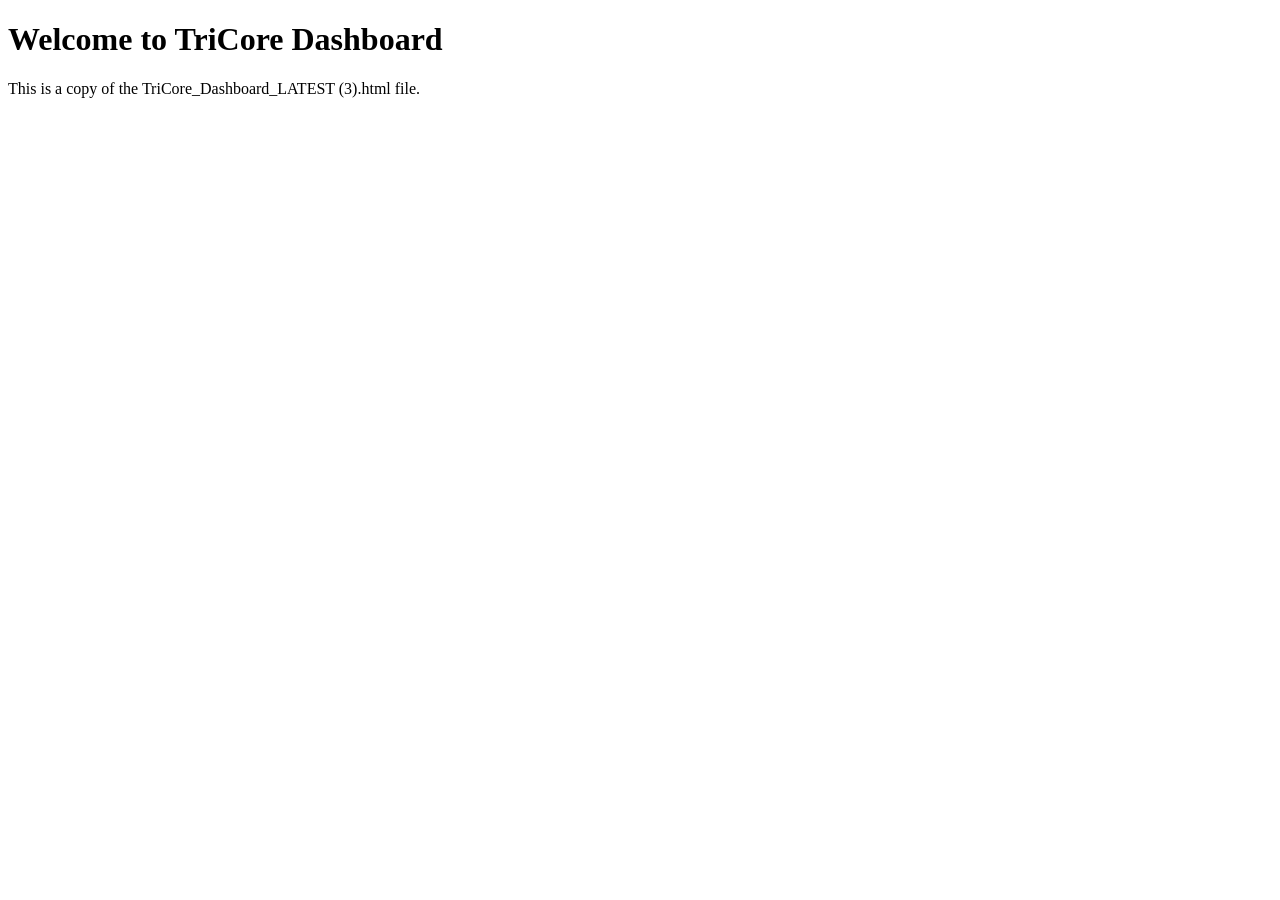
<file: index.html>
<!DOCTYPE html>
<html lang="en">
<head>
    <meta charset="UTF-8">
    <meta name="viewport" content="width=device-width, initial-scale=1.0">
    <title>TriCore Dashboard</title>
    <!-- Add your CSS here -->
</head>
<body>
    <h1>Welcome to TriCore Dashboard</h1>
    <p>This is a copy of the TriCore_Dashboard_LATEST (3).html file.</p>
    <!-- Add your HTML content here -->
</body>
</html>
</file>
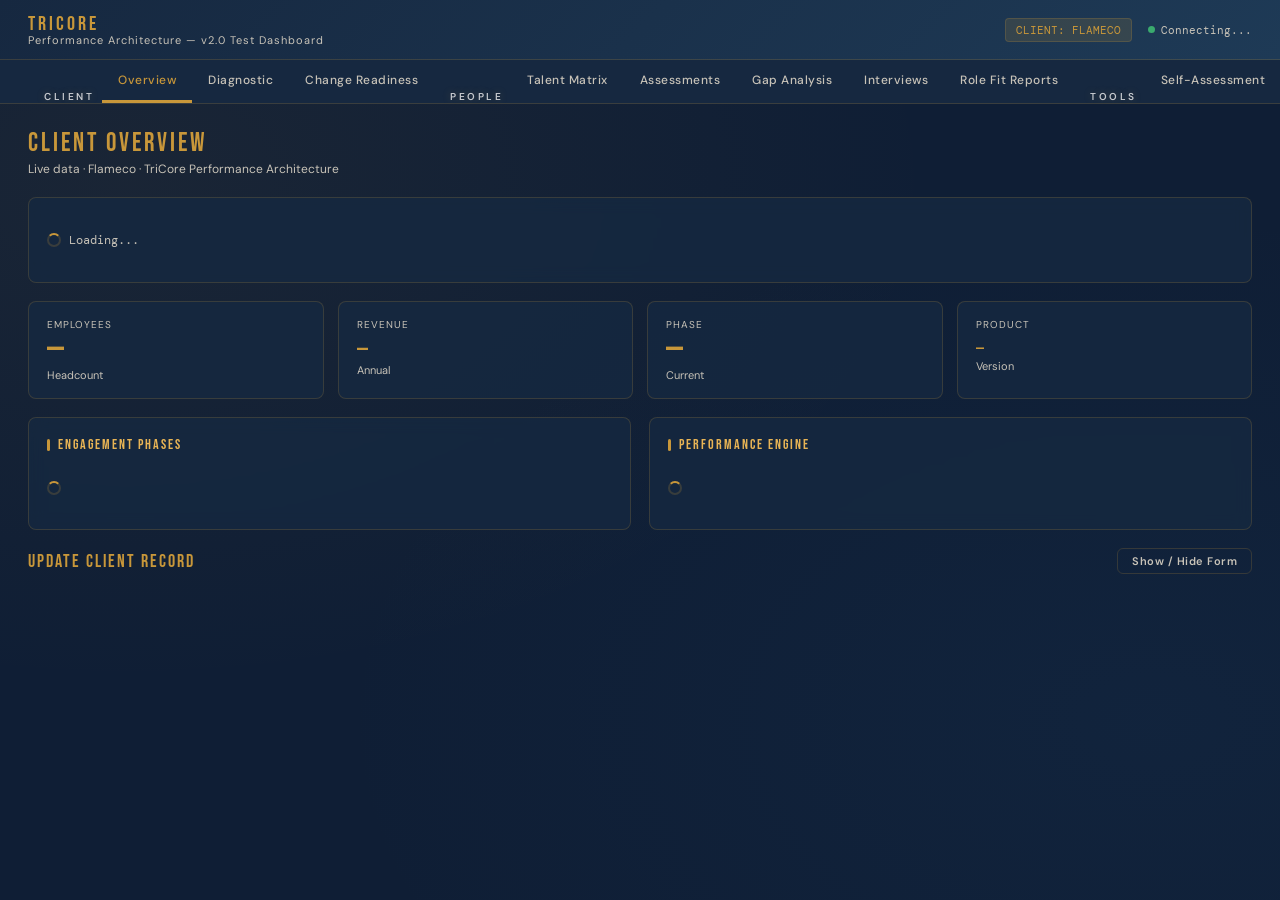
<file: TriCore_Dashboard_LATEST (3).html>
<!DOCTYPE html>
<html lang="en">
<head>
<meta charset="UTF-8">
<meta http-equiv="Content-Security-Policy" content="default-src * 'unsafe-inline' 'unsafe-eval' data: blob:;">
<meta name="viewport" content="width=device-width, initial-scale=1.0">
<title>TriCore Performance Architecture — Dashboard v2.0</title>
<link href="https://fonts.googleapis.com/css2?family=Bebas+Neue&family=DM+Sans:wght@300;400;500;600&family=DM+Mono:wght@400;500&display=swap" rel="stylesheet">
<style>
:root {
  --navy: #0f1e35; --navy-mid: #162840; --navy-light: #1e3a56;
  --gold: #c8973a; --gold-light: #e8b455; --orange: #d4622a;
  --white: #f4f1ec; --white-dim: #c8c3b8;
  --green: #2e7d52; --green-bright: #3aaa6e;
  --red: #a0291e; --amber: #b87020; --blue: #2a6496;
  --border: rgba(200,151,58,0.2); --card-bg: rgba(22,40,64,0.85);
}
*{margin:0;padding:0;box-sizing:border-box;}
body{background:var(--navy);color:var(--white);font-family:'DM Sans',sans-serif;font-size:14px;min-height:100vh;
  background-image:radial-gradient(ellipse at 10% 20%,rgba(200,151,58,0.06) 0%,transparent 50%),
  radial-gradient(ellipse at 90% 80%,rgba(42,100,150,0.08) 0%,transparent 50%);}
.header{background:linear-gradient(135deg,var(--navy-mid),var(--navy-light));border-bottom:1px solid var(--border);
  padding:0 28px;display:flex;align-items:center;justify-content:space-between;height:60px;position:sticky;top:0;z-index:100;}
.logo{font-family:'Bebas Neue',sans-serif;font-size:20px;letter-spacing:3px;color:var(--gold);}
.logo span{color:var(--white-dim);font-size:11px;font-family:'DM Sans',sans-serif;letter-spacing:1px;display:block;margin-top:-3px;}
.header-right{display:flex;align-items:center;gap:16px;}
.status{display:flex;align-items:center;gap:6px;font-size:11px;color:var(--white-dim);font-family:'DM Mono',monospace;}
.dot{width:7px;height:7px;border-radius:50%;background:var(--green-bright);animation:pulse 2s infinite;}
@keyframes pulse{0%,100%{opacity:1}50%{opacity:.4}}
.client-badge{background:rgba(200,151,58,0.15);border:1px solid var(--border);border-radius:4px;padding:4px 10px;font-size:11px;color:var(--gold);font-family:'DM Mono',monospace;}

/* NAV */
.nav-outer{background:var(--navy-mid);border-bottom:1px solid var(--border);overflow-x:auto;}
.nav-tabs{display:flex;padding:0 28px;gap:0;min-width:max-content;}
.tab-btn{padding:12px 16px;background:none;border:none;border-bottom:3px solid transparent;color:var(--white-dim);
  font-family:'DM Sans',sans-serif;font-size:12px;font-weight:500;cursor:pointer;white-space:nowrap;transition:all .2s;letter-spacing:.5px;}
.tab-btn:hover{color:var(--white);}
.tab-btn.active{color:var(--gold);border-bottom-color:var(--gold);}
.tab-group-label{padding:12px 8px 0 16px;font-size:10px;color:rgba(255,255,255,0.75);letter-spacing:2.5px;text-transform:uppercase;align-self:flex-end;white-space:nowrap;font-weight:600;text-shadow:0 0 8px rgba(200,151,58,0.3);}

/* MAIN */
.main{padding:24px 28px;max-width:1500px;margin:0 auto;}
.tab-panel{display:none;animation:fadeIn .25s ease;}
.tab-panel.active{display:block;}
@keyframes fadeIn{from{opacity:0;transform:translateY(5px)}to{opacity:1;transform:translateY(0)}}

/* TYPOGRAPHY */
.page-title{font-family:'Bebas Neue',sans-serif;font-size:26px;letter-spacing:3px;color:var(--gold);margin-bottom:2px;}
.page-sub{color:var(--white-dim);font-size:12px;margin-bottom:20px;}

/* GRID */
.g2{display:grid;grid-template-columns:1fr 1fr;gap:18px;}
.g3{display:grid;grid-template-columns:1fr 1fr 1fr;gap:16px;}
.g4{display:grid;grid-template-columns:repeat(4,1fr);gap:14px;}
.g5{display:grid;grid-template-columns:repeat(5,1fr);gap:12px;}

/* CARDS */
.card{background:var(--card-bg);border:1px solid var(--border);border-radius:8px;padding:18px;backdrop-filter:blur(8px);}
.card-title{font-family:'Bebas Neue',sans-serif;font-size:14px;letter-spacing:2px;color:var(--gold-light);margin-bottom:12px;
  display:flex;align-items:center;gap:8px;}
.card-title::before{content:'';width:3px;height:12px;background:var(--gold);border-radius:2px;flex-shrink:0;}
.stat-card{background:var(--card-bg);border:1px solid var(--border);border-radius:8px;padding:16px 18px;}
.stat-label{font-size:10px;color:var(--white-dim);letter-spacing:1px;text-transform:uppercase;}
.stat-value{font-family:'Bebas Neue',sans-serif;font-size:34px;color:var(--gold);line-height:1.1;}
.stat-sub{font-size:11px;color:var(--white-dim);}

/* TABLE */
.tbl{width:100%;border-collapse:collapse;}
.tbl th{text-align:left;padding:7px 10px;font-size:10px;letter-spacing:1px;text-transform:uppercase;color:var(--gold);
  border-bottom:1px solid var(--border);font-weight:600;white-space:nowrap;}
.tbl td{padding:9px 10px;font-size:12px;border-bottom:1px solid rgba(200,151,58,0.06);color:var(--white);vertical-align:middle;}
.tbl tr:last-child td{border-bottom:none;}
.tbl tr:hover td{background:rgba(200,151,58,0.03);}

/* LOADING */
.loading{color:var(--white-dim);font-family:'DM Mono',monospace;font-size:12px;padding:16px 0;display:flex;align-items:center;gap:8px;}
.spinner{width:14px;height:14px;border:2px solid var(--border);border-top-color:var(--gold);border-radius:50%;animation:spin .8s linear infinite;flex-shrink:0;}
@keyframes spin{to{transform:rotate(360deg)}}

/* BADGES */
.badge{display:inline-block;padding:2px 8px;border-radius:12px;font-size:10px;font-weight:600;letter-spacing:.5px;}
.b-elite{background:rgba(27,79,138,.3);color:#6eb8f7;border:1px solid rgba(110,184,247,.3);}
.b-future{background:rgba(46,125,82,.3);color:#6ed89e;border:1px solid rgba(110,216,158,.3);}
.b-maxed{background:rgba(184,112,32,.3);color:#f7c76e;border:1px solid rgba(247,199,110,.3);}
.b-misalign{background:rgba(160,41,30,.3);color:#f78080;border:1px solid rgba(247,128,128,.3);}
.b-change-risk{background:rgba(180,80,20,.3);color:#f0956a;border:1px solid rgba(240,149,106,.3);}
.b-blocker{background:rgba(120,20,20,.3);color:#ff6060;border:1px solid rgba(255,96,96,.3);}
.b-go{background:rgba(46,125,82,.3);color:#6ed89e;border:1px solid rgba(110,216,158,.3);}
.b-conditional{background:rgba(184,112,32,.3);color:#f7c76e;border:1px solid rgba(247,199,110,.3);}
.b-deferred{background:rgba(160,41,30,.3);color:#f78080;border:1px solid rgba(247,128,128,.3);}
.b-nogo{background:rgba(100,10,10,.4);color:#ff4040;border:1px solid rgba(255,64,64,.3);}
.b-primary{background:rgba(27,79,138,.3);color:#6eb8f7;border:1px solid rgba(110,184,247,.3);}
.b-supporting{background:rgba(46,125,82,.2);color:#8dd4b0;border:1px solid rgba(141,212,176,.2);}
.b-nonneg{background:rgba(160,41,30,.3);color:#f78080;border:1px solid rgba(247,128,128,.3);}
.b-high{background:rgba(200,151,58,.15);color:var(--gold);border:1px solid var(--border);}
.b-med{background:rgba(255,255,255,.06);color:var(--white-dim);border:1px solid rgba(255,255,255,.1);}

/* SCORE BAR */
.sbar-row{display:flex;align-items:center;gap:10px;margin-bottom:8px;}
.sbar-row:last-child{margin-bottom:0;}
.sbar-lbl{width:160px;font-size:12px;color:var(--white-dim);flex-shrink:0;}
.sbar-bg{flex:1;height:6px;background:rgba(255,255,255,.07);border-radius:3px;overflow:hidden;}
.sbar-fill{height:100%;border-radius:3px;background:linear-gradient(90deg,var(--gold),var(--gold-light));transition:width 1s ease;}
.sbar-num{font-family:'DM Mono',monospace;font-size:12px;color:var(--gold);width:28px;text-align:right;flex-shrink:0;}

/* PILLAR BIG */
.pillar-box{display:flex;flex-direction:column;align-items:center;gap:4px;padding:14px 10px;
  background:rgba(255,255,255,.03);border-radius:6px;border:1px solid var(--border);}
.pillar-num{font-family:'Bebas Neue',sans-serif;font-size:36px;color:var(--gold);line-height:1;}
.pillar-lbl{font-size:10px;color:var(--white-dim);text-transform:uppercase;letter-spacing:1px;text-align:center;}
.pillar-max{font-size:10px;color:rgba(200,151,58,.4);}

/* CCI GAUGE */
.cci-bar{width:100%;height:12px;background:rgba(255,255,255,.07);border-radius:6px;overflow:hidden;margin:6px 0;}
.cci-fill{height:100%;border-radius:6px;transition:width 1s ease;}
.cci-fill.accelerator{background:linear-gradient(90deg,#2e7d52,#3aaa6e);}
.cci-fill.ready{background:linear-gradient(90deg,#2a6496,#4a9fd6);}
.cci-fill.cautious{background:linear-gradient(90deg,#b87020,#e8a030);}
.cci-fill.resistant{background:linear-gradient(90deg,#a0291e,#d04030);}

/* SEQUENCE STEPS */
.step-card{display:flex;gap:14px;padding:14px;background:rgba(255,255,255,.03);border:1px solid var(--border);
  border-radius:8px;margin-bottom:10px;position:relative;}
.step-card::before{content:'';position:absolute;left:36px;bottom:-10px;width:2px;height:10px;background:rgba(200,151,58,.2);}
.step-card:last-child::before{display:none;}
.step-num{width:32px;height:32px;border-radius:50%;background:rgba(200,151,58,.15);border:1px solid var(--border);
  display:flex;align-items:center;justify-content:center;font-family:'Bebas Neue',sans-serif;font-size:16px;color:var(--gold);flex-shrink:0;}
.step-body{flex:1;}
.step-tool{font-weight:600;color:var(--white);font-size:13px;margin-bottom:3px;}
.step-how{font-size:12px;color:var(--white-dim);line-height:1.5;margin-bottom:4px;}
.step-when{font-size:11px;color:rgba(200,151,58,.7);}
.step-output{font-size:11px;color:var(--green-bright);margin-top:3px;}
.phase-section{margin-bottom:24px;}
.phase-header{font-family:'Bebas Neue',sans-serif;font-size:18px;letter-spacing:2px;color:var(--gold);
  margin-bottom:12px;padding-bottom:6px;border-bottom:1px solid var(--border);}

/* INTERVIEW QUESTION CARDS */
.q-card{background:rgba(255,255,255,.03);border:1px solid var(--border);border-radius:8px;padding:16px;margin-bottom:12px;}
.q-num{font-family:'Bebas Neue',sans-serif;font-size:24px;color:var(--gold);line-height:1;}
.q-dim{font-size:10px;color:var(--white-dim);letter-spacing:1px;text-transform:uppercase;margin-bottom:6px;}
.q-text{font-size:14px;color:var(--white);font-weight:500;margin-bottom:10px;line-height:1.5;}
.probe-list{margin-bottom:10px;}
.probe-item{font-size:12px;color:var(--white-dim);padding:3px 0 3px 14px;position:relative;}
.probe-item::before{content:'↳';position:absolute;left:0;color:var(--gold);}
.rubric-grid{display:grid;grid-template-columns:1fr 1fr 1fr;gap:8px;margin-top:8px;}
.rubric-box{padding:8px;border-radius:6px;font-size:11px;line-height:1.4;}
.rubric-weak{background:rgba(160,41,30,.15);border:1px solid rgba(247,128,128,.2);color:#f79090;}
.rubric-ok{background:rgba(184,112,32,.12);border:1px solid rgba(247,199,110,.2);color:#f7d090;}
.rubric-strong{background:rgba(46,125,82,.15);border:1px solid rgba(110,216,158,.2);color:#90d8a8;}
.rubric-label{font-weight:700;display:block;margin-bottom:3px;}
.listen-for{font-size:11px;color:rgba(200,151,58,.8);background:rgba(200,151,58,.06);
  border-left:3px solid var(--gold);padding:6px 10px;border-radius:0 4px 4px 0;margin-bottom:8px;}

/* SELF ASSESSMENT FORM */
.dim-section{margin-bottom:20px;padding-bottom:16px;border-bottom:1px solid rgba(200,151,58,.1);}
.dim-title{font-family:'Bebas Neue',sans-serif;font-size:16px;letter-spacing:2px;color:var(--gold-light);margin-bottom:10px;}
.q-row{display:flex;align-items:flex-start;gap:12px;margin-bottom:8px;padding:8px;background:rgba(255,255,255,.02);border-radius:6px;}
.q-row-num{width:24px;font-family:'DM Mono',monospace;font-size:11px;color:var(--white-dim);flex-shrink:0;padding-top:2px;}
.q-row-text{flex:1;font-size:13px;color:var(--white);line-height:1.4;}
.score-btns{display:flex;gap:4px;flex-shrink:0;}
.score-btn{width:28px;height:28px;border-radius:4px;border:1px solid var(--border);background:transparent;
  color:var(--white-dim);font-size:12px;font-weight:600;cursor:pointer;transition:all .15s;}
.score-btn:hover{border-color:var(--gold);color:var(--gold);}
.score-btn.selected{background:var(--gold);border-color:var(--gold);color:var(--navy);}

/* GAP ANALYSIS */
.gap-row{display:grid;grid-template-columns:140px 80px 80px 60px 60px 1fr;gap:8px;align-items:center;
  padding:8px 10px;border-radius:6px;margin-bottom:4px;background:rgba(255,255,255,.02);}
.gap-flagged{background:rgba(160,41,30,.1);border:1px solid rgba(247,128,128,.15);}
.gap-dim{font-size:12px;color:var(--white-dim);}
.gap-score{font-family:'DM Mono',monospace;font-size:14px;text-align:center;}
.gap-num{font-family:'DM Mono',monospace;font-size:14px;text-align:center;}
.gap-pos{color:var(--green-bright);}
.gap-neg{color:#f78080;}
.gap-flag{font-size:10px;text-align:center;}

/* CHANGE READINESS */
.dept-row{display:grid;grid-template-columns:160px 80px 120px 60px 60px 1fr;gap:8px;align-items:center;
  padding:8px 10px;border-radius:6px;margin-bottom:4px;background:rgba(255,255,255,.02);}
.qual-box{padding:20px;border-radius:10px;text-align:center;border:2px solid;}
.qual-go{background:rgba(46,125,82,.15);border-color:rgba(110,216,158,.4);}
.qual-cond{background:rgba(184,112,32,.15);border-color:rgba(247,199,110,.4);}
.qual-defer{background:rgba(160,41,30,.1);border-color:rgba(247,128,128,.3);}
.qual-nogo{background:rgba(100,10,10,.2);border-color:rgba(255,64,64,.4);}

/* FORM ELEMENTS */
.form-group{margin-bottom:14px;}
.form-label{font-size:11px;color:var(--white-dim);margin-bottom:5px;display:block;letter-spacing:.5px;}
.form-input,.form-select,.form-textarea{width:100%;padding:9px 12px;background:rgba(255,255,255,.05);
  border:1px solid var(--border);border-radius:6px;color:var(--white);font-family:'DM Sans',sans-serif;
  font-size:13px;outline:none;transition:border-color .2s;}
.form-input:focus,.form-select:focus,.form-textarea:focus{border-color:var(--gold);}
.form-select option{background:var(--navy-mid);}
.form-textarea{resize:vertical;min-height:70px;}
.btn{padding:9px 20px;border-radius:6px;border:none;font-family:'DM Sans',sans-serif;font-size:12px;
  font-weight:600;cursor:pointer;transition:all .2s;letter-spacing:.5px;}
.btn-primary{background:linear-gradient(135deg,var(--gold),var(--gold-light));color:var(--navy);}
.btn-primary:hover{transform:translateY(-1px);box-shadow:0 4px 14px rgba(200,151,58,.3);}
.btn-secondary{background:transparent;border:1px solid var(--border);color:var(--white-dim);}
.btn-secondary:hover{border-color:var(--gold);color:var(--gold);}
.success-msg{background:rgba(46,125,82,.2);border:1px solid rgba(58,170,110,.3);color:var(--green-bright);
  padding:8px 12px;border-radius:6px;font-size:12px;margin-top:10px;display:none;}

/* INFO ROW */
.irow{display:flex;gap:8px;margin-bottom:7px;align-items:flex-start;}
.ikey{width:150px;color:var(--white-dim);font-size:12px;flex-shrink:0;}
.ival{font-size:13px;color:var(--white);font-weight:500;}

/* ZONE REF CARDS */
.zone-ref{padding:12px 14px;border-radius:8px;margin-bottom:8px;border-left:4px solid;}
.zr-elite{border-color:#6eb8f7;background:rgba(27,79,138,.15);}
.zr-future{border-color:#6ed89e;background:rgba(46,125,82,.12);}
.zr-risk{border-color:#f0956a;background:rgba(180,80,20,.12);}
.zr-blocker{border-color:#ff6060;background:rgba(120,20,20,.15);}
.zr-maxed{border-color:#f7c76e;background:rgba(184,112,32,.12);}
.zr-misalign{border-color:#ccc;background:rgba(255,255,255,.04);}
.zone-ref-name{font-weight:700;font-size:13px;margin-bottom:3px;}
.zone-ref-crit{font-size:11px;color:#f0956a;margin-top:4px;font-weight:600;}

/* POSITION PROFILE */
.pos-row{display:grid;grid-template-columns:200px 110px repeat(9,72px) 64px;gap:6px;align-items:center;
  padding:6px 8px;border-radius:5px;margin-bottom:3px;font-size:12px;}
.pos-row:hover{background:rgba(255,255,255,.03);}
.pos-score{text-align:center;font-family:'DM Mono',monospace;font-size:12px;}
.score-5{color:#6ed89e;font-weight:700;}
.score-4{color:var(--gold);}
.score-3{color:var(--white-dim);}
.score-2{color:rgba(255,255,255,.4);}
.dept-header{font-family:'Bebas Neue',sans-serif;font-size:14px;letter-spacing:2px;color:var(--gold-light);
  padding:8px 8px 4px;margin-top:10px;border-bottom:1px solid rgba(200,151,58,.15);margin-bottom:4px;}

@media(max-width:900px){.g2,.g3,.g4,.g5{grid-template-columns:1fr;}.main{padding:16px 14px;}.header{padding:0 14px;}.nav-tabs{padding:0 14px;}}
</style>
</head>
<body>

<header class="header">
  <div class="logo">TriCore <span>Performance Architecture — v2.0 Test Dashboard</span></div>
  <div class="header-right">
    <div class="client-badge">CLIENT: FLAMECO</div>
    <div class="status"><div class="dot"></div><span id="conn-status">Connecting...</span></div>
    <div id="file-warning" style="display:none;background:rgba(230,81,0,.15);border:1px solid rgba(230,81,0,.4);border-radius:6px;padding:6px 14px;font-size:11px;color:#f0956a;margin-left:16px;">
      ⚠ File opened locally — run <code style="background:rgba(255,255,255,.1);padding:1px 5px;border-radius:3px;">python3 -m http.server 8080</code> and open <a href="http://localhost:8080" style="color:#f0956a;">localhost:8080</a> instead
    </div>
  </div>
</header>

<div class="nav-outer">
  <div class="nav-tabs">
    <span class="tab-group-label">CLIENT</span>
    <button class="tab-btn active" onclick="switchTab('overview',this)">Overview</button>
    <button class="tab-btn" onclick="switchTab('diagnostic',this)">Diagnostic</button>
    <button class="tab-btn" onclick="switchTab('change-readiness',this)">Change Readiness</button>
    <span class="tab-group-label">PEOPLE</span>
    <button class="tab-btn" onclick="switchTab('talent',this)">Talent Matrix</button>
    <button class="tab-btn" onclick="switchTab('assessments',this)">Assessments</button>
    <button class="tab-btn" onclick="switchTab('gap-analysis',this)">Gap Analysis</button>
    <button class="tab-btn" onclick="switchTab('interviews',this)">Interviews</button>
    <button class="tab-btn" onclick="switchTab('role-fit',this)">Role Fit Reports</button>
    <span class="tab-group-label">TOOLS</span>
    <button class="tab-btn" onclick="switchTab('self-assess',this)">Self-Assessment</button>
    <button class="tab-btn" onclick="switchTab('sup-assess',this)">Supervisor Assessment</button>
    <button class="tab-btn" onclick="switchTab('360-review',this)">360 Review</button>
    <button class="tab-btn" onclick="switchTab('interview-guide',this)">Interview Guide</button>
    <button class="tab-btn" onclick="switchTab('role-calibration',this)">Role Calibration</button>
    <button class="tab-btn" onclick="switchTab('position-profiles',this)">Position Profiles</button>
    <span class="tab-group-label">SYSTEM</span>
    <button class="tab-btn" onclick="switchTab('culture',this)">Culture Survey</button>
    <button class="tab-btn" onclick="switchTab('sequence',this)">Sequence Map</button>
    <button class="tab-btn" onclick="switchTab('framework',this)">Framework</button>
  </div>
</div>

<main class="main">

<!-- OVERVIEW -->
<div class="tab-panel active" id="tab-overview">
  <div class="page-title">CLIENT OVERVIEW</div>
  <div class="page-sub">Live data · Flameco · TriCore Performance Architecture</div>
  <div id="client-card" class="card" style="margin-bottom:18px;"><div class="loading"><div class="spinner"></div>Loading...</div></div>
  <div class="g4" id="overview-stats" style="margin-bottom:18px;">
    <div class="stat-card"><div class="stat-label">Employees</div><div class="stat-value" id="s-emp">—</div><div class="stat-sub">Headcount</div></div>
    <div class="stat-card"><div class="stat-label">Revenue</div><div class="stat-value" id="s-rev" style="font-size:22px;padding-top:8px;">—</div><div class="stat-sub">Annual</div></div>
    <div class="stat-card"><div class="stat-label">Phase</div><div class="stat-value" id="s-phase">—</div><div class="stat-sub">Current</div></div>
    <div class="stat-card"><div class="stat-label">Product</div><div class="stat-value" id="s-prod" style="font-size:16px;padding-top:10px;">—</div><div class="stat-sub">Version</div></div>
  </div>
  <div class="g2" style="margin-bottom:18px;">
    <div class="card"><div class="card-title">Engagement Phases</div><div id="phase-track"><div class="loading"><div class="spinner"></div></div></div></div>
    <div class="card"><div class="card-title">Performance Engine</div><div id="engine-flow"><div class="loading"><div class="spinner"></div></div></div></div>
  </div>

  <!-- CLIENT EDIT FORM -->
  <div>
    <div style="display:flex;align-items:center;justify-content:space-between;margin-bottom:14px;">
      <div style="font-family:'Bebas Neue',sans-serif;font-size:18px;letter-spacing:2px;color:var(--gold);">UPDATE CLIENT RECORD</div>
      <button class="btn btn-secondary" style="font-size:11px;padding:5px 14px;" onclick="toggleClientForm()">Show / Hide Form</button>
    </div>
    <div id="client-edit-form" style="display:none;">
      <div class="card">
        <div class="card-title">Client Details</div>
        <div class="g2" style="gap:12px;margin-bottom:4px;">
          <div class="form-group">
            <label class="form-label">Company Name</label>
            <input class="form-input" id="cl-company" placeholder="Company name">
          </div>
          <div class="form-group">
            <label class="form-label">Contact Name</label>
            <input class="form-input" id="cl-contact" placeholder="Primary contact">
          </div>
          <div class="form-group">
            <label class="form-label">Contact Email</label>
            <input class="form-input" id="cl-email" type="email" placeholder="email@company.com">
          </div>
          <div class="form-group">
            <label class="form-label">Industry</label>
            <input class="form-input" id="cl-industry" placeholder="e.g. Manufacturing">
          </div>
          <div class="form-group">
            <label class="form-label">Employee Count</label>
            <input class="form-input" id="cl-employees" type="number" placeholder="e.g. 75">
          </div>
          <div class="form-group">
            <label class="form-label">Annual Revenue</label>
            <input class="form-input" id="cl-revenue" placeholder="e.g. $45M">
          </div>
          <div class="form-group">
            <label class="form-label">Current Phase</label>
            <select class="form-select" id="cl-phase">
              <option value="D0">D0 — Pre-Engagement</option>
              <option value="D1">D1 — Systems &amp; Certifications</option>
              <option value="D2">D2 — People &amp; Role Alignment</option>
              <option value="D3">D3 — Technology &amp; Visibility</option>
              <option value="D4">D4 — AI HR Module</option>
              <option value="D5">D5 — Continuous Improvement</option>
            </select>
          </div>
          <div class="form-group">
            <label class="form-label">Product Version</label>
            <select class="form-select" id="cl-product">
              <option value="TriCore Core">TriCore Core</option>
              <option value="TriCore Complete">TriCore Complete</option>
            </select>
          </div>
          <div class="form-group">
            <label class="form-label">Engagement Status</label>
            <select class="form-select" id="cl-status">
              <option value="prospect">Prospect</option>
              <option value="qualified">Qualified</option>
              <option value="active">Active</option>
              <option value="maintenance">Maintenance</option>
            </select>
          </div>
        </div>
        <div class="form-group">
          <label class="form-label">Notes</label>
          <textarea class="form-textarea" id="cl-notes" placeholder="Client context, key observations..."></textarea>
        </div>
        <div style="display:flex;align-items:center;gap:12px;flex-wrap:wrap;">
          <button class="btn btn-primary" onclick="saveClientRecord()">Save to Supabase</button>
          <div style="font-size:12px;color:var(--white-dim);">Updates the client record immediately.</div>
        </div>
        <div class="success-msg" id="cl-save-success">✓ Client record updated.</div>
      </div>
    </div>
  </div>
</div>

<!-- DIAGNOSTIC -->
<div class="tab-panel" id="tab-diagnostic">
  <div class="page-title">DIAGNOSTIC RESULTS</div>
  <div class="page-sub">Organizational assessment scores · Flameco</div>
  <div id="diag-content"><div class="loading"><div class="spinner"></div>Loading...</div></div>

  <!-- UPDATE FORM -->
  <div style="margin-top:24px;">
    <div style="display:flex;align-items:center;justify-content:space-between;margin-bottom:14px;">
      <div style="font-family:'Bebas Neue',sans-serif;font-size:18px;letter-spacing:2px;color:var(--gold);">UPDATE SCORES</div>
      <button class="btn btn-secondary" style="font-size:11px;padding:5px 14px;" onclick="toggleDiagForm()">Show / Hide Form</button>
    </div>
    <div id="diag-form" style="display:none;">
      <div class="card">
        <div class="card-title">5-Pillar Scores</div>
        <div style="font-size:12px;color:var(--white-dim);margin-bottom:16px;line-height:1.6;">
          Each pillar is scored <strong style="color:var(--gold);">0–25</strong> (5 questions × max 5). Total is out of 125.<br>
          Updating will overwrite the current diagnostic record for Flameco.
        </div>

        <!-- SCORE INTERPRETATION STRIP -->
        <div style="display:flex;gap:8px;flex-wrap:wrap;margin-bottom:18px;">
          <div style="padding:6px 12px;background:rgba(46,125,82,.2);border:1px solid rgba(110,216,158,.3);border-radius:6px;font-size:11px;color:#6ed89e;"><strong>100–125</strong> High Performance</div>
          <div style="padding:6px 12px;background:rgba(27,79,138,.2);border:1px solid rgba(110,184,247,.3);border-radius:6px;font-size:11px;color:#6eb8f7;"><strong>75–99</strong> Growth Constrained</div>
          <div style="padding:6px 12px;background:rgba(184,112,32,.2);border:1px solid rgba(247,199,110,.3);border-radius:6px;font-size:11px;color:#f7c76e;"><strong>50–74</strong> Operational Friction</div>
          <div style="padding:6px 12px;background:rgba(160,41,30,.2);border:1px solid rgba(247,128,128,.3);border-radius:6px;font-size:11px;color:#f78080;"><strong>&lt;50</strong> Structural Instability</div>
        </div>

        <div class="g5" style="gap:12px;margin-bottom:16px;">
          <div class="form-group">
            <label class="form-label">Leadership <span style="color:var(--white-dim);">/25</span></label>
            <input class="form-input" id="dg-leadership" type="number" min="0" max="25" placeholder="0–25" style="font-family:'DM Mono',monospace;font-size:18px;color:var(--gold);text-align:center;">
          </div>
          <div class="form-group">
            <label class="form-label">Systems <span style="color:var(--white-dim);">/25</span></label>
            <input class="form-input" id="dg-systems" type="number" min="0" max="25" placeholder="0–25" style="font-family:'DM Mono',monospace;font-size:18px;color:var(--gold);text-align:center;">
          </div>
          <div class="form-group">
            <label class="form-label">People <span style="color:var(--white-dim);">/25</span></label>
            <input class="form-input" id="dg-people" type="number" min="0" max="25" placeholder="0–25" style="font-family:'DM Mono',monospace;font-size:18px;color:var(--gold);text-align:center;">
          </div>
          <div class="form-group">
            <label class="form-label">Execution <span style="color:var(--white-dim);">/25</span></label>
            <input class="form-input" id="dg-execution" type="number" min="0" max="25" placeholder="0–25" style="font-family:'DM Mono',monospace;font-size:18px;color:var(--gold);text-align:center;">
          </div>
          <div class="form-group">
            <label class="form-label">Technology <span style="color:var(--white-dim);">/25</span></label>
            <input class="form-input" id="dg-technology" type="number" min="0" max="25" placeholder="0–25" style="font-family:'DM Mono',monospace;font-size:18px;color:var(--gold);text-align:center;">
          </div>
        </div>

        <!-- LIVE TOTAL -->
        <div style="padding:12px 16px;background:rgba(200,151,58,.08);border:1px solid var(--border);border-radius:8px;margin-bottom:18px;display:flex;align-items:center;justify-content:space-between;">
          <div style="font-size:13px;color:var(--white-dim);">Total Score</div>
          <div style="display:flex;align-items:baseline;gap:8px;">
            <div style="font-family:'Bebas Neue',sans-serif;font-size:32px;color:var(--gold);" id="dg-total-display">—</div>
            <div style="font-size:13px;color:var(--white-dim);">/ 125</div>
            <div style="font-size:12px;padding:3px 10px;border-radius:12px;margin-left:4px;" id="dg-label-display"></div>
          </div>
        </div>

        <div class="form-group">
          <label class="form-label">Top Constraints (comma separated)</label>
          <input class="form-input" id="dg-constraints" placeholder="e.g. Systems, Technology">
        </div>
        <div class="form-group">
          <label class="form-label">Conducted By</label>
          <input class="form-input" id="dg-conductor" value="TriCore Consulting">
        </div>
        <div class="form-group">
          <label class="form-label">Notes</label>
          <textarea class="form-textarea" id="dg-notes" placeholder="Key observations from this diagnostic..."></textarea>
        </div>

        <div style="display:flex;align-items:center;gap:12px;flex-wrap:wrap;">
          <button class="btn btn-primary" onclick="saveDiagnosticUpdate()">Save to Supabase</button>
          <div style="font-size:12px;color:var(--white-dim);">Updates the existing diagnostic record.</div>
        </div>
        <div class="success-msg" id="dg-save-success">✓ Diagnostic updated successfully.</div>
      </div>
    </div>
  </div>
</div>

<!-- CHANGE READINESS -->
<div class="tab-panel" id="tab-change-readiness">
  <div class="page-title">CHANGE READINESS DASHBOARD</div>
  <div class="page-sub">Owner Qualification View · CCI by Department · Signed Decision</div>

  <!-- RESULTS VIEW -->
  <div id="cr-content"><div class="loading"><div class="spinner"></div>Loading...</div></div>

  <!-- MANUAL ENTRY FORM -->
  <div style="margin-top:24px;">
    <div style="display:flex;align-items:center;justify-content:space-between;margin-bottom:14px;">
      <div style="font-family:'Bebas Neue',sans-serif;font-size:18px;letter-spacing:2px;color:var(--gold);">UPDATE / ENTER SCORES</div>
      <button class="btn btn-secondary" style="font-size:11px;padding:5px 14px;" onclick="toggleCrForm()">Show / Hide Form</button>
    </div>
    <div id="cr-form" style="display:none;">
      <div class="card">
        <div class="card-title">Department CCI Averages</div>
        <div style="font-size:12px;color:var(--white-dim);margin-bottom:16px;line-height:1.6;">
          Enter the average CCI score per department after running Gap Analysis. CCI scale is <strong style="color:var(--gold);">4–20</strong>.<br>
          Leave blank for departments not yet assessed. Org average will auto-calculate from entries.
        </div>

        <!-- CCI REFERENCE STRIP -->
        <div style="display:flex;gap:8px;flex-wrap:wrap;margin-bottom:18px;">
          <div style="padding:6px 12px;background:rgba(46,125,82,.2);border:1px solid rgba(110,216,158,.3);border-radius:6px;font-size:11px;color:#6ed89e;"><strong>17–20</strong> Change Accelerator</div>
          <div style="padding:6px 12px;background:rgba(27,79,138,.2);border:1px solid rgba(110,184,247,.3);border-radius:6px;font-size:11px;color:#6eb8f7;"><strong>12–16</strong> Change Ready</div>
          <div style="padding:6px 12px;background:rgba(184,112,32,.2);border:1px solid rgba(247,199,110,.3);border-radius:6px;font-size:11px;color:#f7c76e;"><strong>8–11</strong> Change Cautious</div>
          <div style="padding:6px 12px;background:rgba(160,41,30,.2);border:1px solid rgba(247,128,128,.3);border-radius:6px;font-size:11px;color:#f78080;"><strong>4–7</strong> Change Resistant</div>
        </div>

        <div class="g2" style="gap:12px;margin-bottom:16px;">
          <div class="form-group">
            <label class="form-label">Leadership / Executive</label>
            <input class="form-input" id="cr-leadership" type="number" min="4" max="20" step="0.1" placeholder="4.0 – 20.0">
          </div>
          <div class="form-group">
            <label class="form-label">Operations</label>
            <input class="form-input" id="cr-operations" type="number" min="4" max="20" step="0.1" placeholder="4.0 – 20.0">
          </div>
          <div class="form-group">
            <label class="form-label">Production / Front-Line</label>
            <input class="form-input" id="cr-production" type="number" min="4" max="20" step="0.1" placeholder="4.0 – 20.0">
          </div>
          <div class="form-group">
            <label class="form-label">Quality</label>
            <input class="form-input" id="cr-quality" type="number" min="4" max="20" step="0.1" placeholder="4.0 – 20.0">
          </div>
          <div class="form-group">
            <label class="form-label">Sales / Customer-Facing</label>
            <input class="form-input" id="cr-sales" type="number" min="4" max="20" step="0.1" placeholder="4.0 – 20.0">
          </div>
          <div class="form-group">
            <label class="form-label">Finance / Admin</label>
            <input class="form-input" id="cr-finance" type="number" min="4" max="20" step="0.1" placeholder="4.0 – 20.0">
          </div>
          <div class="form-group">
            <label class="form-label">HR / People Ops</label>
            <input class="form-input" id="cr-hr" type="number" min="4" max="20" step="0.1" placeholder="4.0 – 20.0">
          </div>
          <div class="form-group">
            <label class="form-label">IT / Technology</label>
            <input class="form-input" id="cr-it" type="number" min="4" max="20" step="0.1" placeholder="4.0 – 20.0">
          </div>
        </div>

        <!-- ORG AVERAGE DISPLAY -->
        <div style="padding:12px 16px;background:rgba(200,151,58,.08);border:1px solid var(--border);border-radius:8px;margin-bottom:18px;display:flex;align-items:center;justify-content:space-between;">
          <div style="font-size:13px;color:var(--white-dim);">Calculated Org Average CCI</div>
          <div style="font-family:'Bebas Neue',sans-serif;font-size:28px;color:var(--gold);" id="cr-org-calc">—</div>
        </div>

        <div class="card-title" style="margin-top:4px;">Qualification Decision</div>
        <div class="g2" style="gap:12px;margin-bottom:14px;">
          <div class="form-group">
            <label class="form-label">Decision</label>
            <select class="form-select" id="cr-decision" onchange="updateDecisionColor(this)">
              <option value="">— Select —</option>
              <option value="GO">GO</option>
              <option value="CONDITIONAL GO">CONDITIONAL GO</option>
              <option value="DEFERRED">DEFERRED</option>
              <option value="NO-GO">NO-GO</option>
            </select>
          </div>
          <div class="form-group">
            <label class="form-label">Owner Signature (name)</label>
            <input class="form-input" id="cr-signature" placeholder="e.g. Robert M.">
          </div>
        </div>
        <div class="form-group">
          <label class="form-label">Conditions / Notes on Decision</label>
          <textarea class="form-textarea" id="cr-conditions" placeholder="e.g. Production dept CCI at 11 — structured communication plan required before D1 rollout..."></textarea>
        </div>
        <div class="form-group">
          <label class="form-label">Additional Notes</label>
          <textarea class="form-textarea" id="cr-notes" placeholder="Context, observations, next steps..."></textarea>
        </div>

        <div style="display:flex;align-items:center;gap:12px;flex-wrap:wrap;">
          <button class="btn btn-primary" onclick="saveCrDashboard()">Save to Supabase</button>
          <div style="font-size:12px;color:var(--white-dim);">Overwrites existing record for this client.</div>
        </div>
        <div class="success-msg" id="cr-save-success">✓ Change Readiness Dashboard updated.</div>
      </div>
    </div>
  </div>
</div>

<!-- ROLE FIT REPORTS -->
<div class="tab-panel" id="tab-role-fit">
  <div class="page-title">ROLE FIT REPORTS</div>
  <div class="page-sub">Per-person consolidated assessment · Development plans · Accountability tracking</div>

  <!-- REPORT LIST -->
  <div id="rfit-list"><div class="loading"><div class="spinner"></div>Loading...</div></div>

  <!-- REPORT DETAIL VIEW -->
  <div id="rfit-detail" style="display:none;margin-top:24px;"></div>

  <!-- DEVELOPMENT PLAN VIEW -->
  <div id="rfit-plan" style="display:none;margin-top:24px;"></div>
</div>

<!-- TALENT MATRIX -->
<div class="tab-panel" id="tab-talent">
  <div class="page-title">TALENT MATRIX</div>
  <div class="page-sub">6-Zone Classification with CCI · Flameco Team</div>
  <div id="talent-content"><div class="loading"><div class="spinner"></div>Loading...</div></div>
</div>

<!-- ASSESSMENTS -->
<div class="tab-panel" id="tab-assessments">
  <div class="page-title">ASSESSMENT SCORES</div>
  <div class="page-sub">Self vs Supervisor scores per employee · 11 dimensions</div>
  <div id="assess-content"><div class="loading"><div class="spinner"></div>Loading...</div></div>
</div>

<!-- GAP ANALYSIS -->
<div class="tab-panel" id="tab-gap-analysis">
  <div class="page-title">GAP ANALYSIS</div>
  <div class="page-sub">Self vs Supervisor gaps · Flags ≥ 2 · CCI scores</div>
  <div id="gap-content"><div class="loading"><div class="spinner"></div>Loading...</div></div>
</div>

<!-- INTERVIEWS -->
<div class="tab-panel" id="tab-interviews">
  <div class="page-title">INTERVIEW ASSESSMENTS</div>
  <div class="page-sub">Candidate scoring and hire recommendations</div>
  <div id="int-content"><div class="loading"><div class="spinner"></div>Loading...</div></div>
</div>

<!-- SELF ASSESSMENT ENTRY -->
<div class="tab-panel" id="tab-self-assess">
  <div class="page-title">SELF-ASSESSMENT</div>
  <div class="page-sub">55-statement behavioral inventory · Complete independently · Score 1–5 · No manager present</div>
  <div class="card" style="max-width:900px;">
    <div class="g2" style="margin-bottom:16px;">
      <div class="form-group"><label class="form-label">Employee Name</label><input class="form-input" id="sa-name" placeholder="Full name"></div>
      <div class="form-group">
        <label class="form-label">Position</label>
        <select class="form-select" id="sa-role" onchange="onPositionSelect(this)">
          <option value="">— Select position —</option>
          <optgroup label="Leadership">
            <option value="Owner / CEO">Owner / CEO</option>
            <option value="General Manager / COO">General Manager / COO</option>
          </optgroup>
          <optgroup label="Operations">
            <option value="Operations Manager">Operations Manager</option>
          </optgroup>
          <optgroup label="Production">
            <option value="Plant / Production Manager">Plant / Production Manager</option>
            <option value="Production Supervisor">Production Supervisor</option>
            <option value="Production Lead / Team Lead">Production Lead / Team Lead</option>
            <option value="Machine Operator — Senior">Machine Operator — Senior</option>
            <option value="Machine Operator">Machine Operator</option>
            <option value="Warehouse / Receiving Lead">Warehouse / Receiving Lead</option>
          </optgroup>
          <optgroup label="Quality">
            <option value="Quality Manager / Director">Quality Manager / Director</option>
            <option value="Quality Engineer">Quality Engineer</option>
            <option value="Quality Inspector / Technician">Quality Inspector / Technician</option>
          </optgroup>
          <optgroup label="Sales">
            <option value="Sales Manager">Sales Manager</option>
            <option value="Sales Representative — Senior">Sales Representative — Senior</option>
            <option value="Customer Success / Account Manager">Customer Success / Account Manager</option>
          </optgroup>
          <optgroup label="Supply Chain">
            <option value="Supply Chain / Materials Manager">Supply Chain / Materials Manager</option>
            <option value="Buyer / Procurement Specialist">Buyer / Procurement Specialist</option>
          </optgroup>
          <optgroup label="Finance">
            <option value="Finance Manager / Controller">Finance Manager / Controller</option>
          </optgroup>
          <optgroup label="HR">
            <option value="HR Manager / People Leader">HR Manager / People Leader</option>
          </optgroup>
          <optgroup label="IT">
            <option value="IT Manager / Director">IT Manager / Director</option>
          </optgroup>
        </select>
      </div>
    </div>
    <!-- Position ideal scores banner — shown after selection -->
    <div id="sa-position-banner" style="display:none;margin-bottom:16px;padding:12px 16px;background:rgba(200,151,58,0.08);border:1px solid rgba(200,151,58,0.25);border-radius:8px;">
      <div style="font-size:11px;color:var(--gold);letter-spacing:1px;margin-bottom:8px;font-weight:600;">POSITION IDEAL SCORES — benchmark while scoring</div>
      <div id="sa-position-scores" style="display:flex;flex-wrap:wrap;gap:8px;"></div>
    </div>
    <div id="sa-questions"><div class="loading"><div class="spinner"></div>Loading questions...</div></div>
    <div style="margin-top:16px;padding-top:16px;border-top:1px solid var(--border);">
      <div style="font-size:13px;color:var(--white-dim);margin-bottom:12px;">Total Score: <span id="sa-total" style="color:var(--gold);font-weight:700;font-size:18px;">0</span> / 275</div>
      <button class="btn btn-primary" onclick="saveSelfAssessment()">Save Self-Assessment</button>
      <div class="success-msg" id="sa-success">✓ Self-assessment saved to Supabase.</div>
    </div>
  </div>
</div>

<!-- SUPERVISOR ASSESSMENT -->
<div class="tab-panel" id="tab-sup-assess">
  <div class="page-title">SUPERVISOR ASSESSMENT</div>
  <div class="page-sub">Observed behavioral inventory · Complete independently · Score based on what you consistently observe · 1–5 scale</div>
  <div class="card" style="max-width:940px;">
    <div style="padding:10px 14px;background:rgba(212,98,42,0.1);border:1px solid rgba(212,98,42,0.3);border-radius:6px;margin-bottom:16px;font-size:12px;color:#f0956a;line-height:1.6;">
      <strong>Important:</strong> Score what you <strong>observe</strong>, not what you believe this person is capable of becoming. Complete independently — without seeing the employee's self-assessment. A 3-point gap between your score and the employee's self-score is a finding, not a measurement error.
    </div>
    <div class="g2" style="margin-bottom:16px;">
      <div class="form-group">
        <label class="form-label">Employee Being Assessed</label>
        <input class="form-input" id="sup-emp-name" placeholder="Full name">
      </div>
      <div class="form-group">
        <label class="form-label">Employee Position</label>
        <select class="form-select" id="sup-emp-role">
          <option value="">— Select position —</option>
          <optgroup label="Leadership">
            <option value="Owner / CEO">Owner / CEO</option>
            <option value="General Manager / COO">General Manager / COO</option>
          </optgroup>
          <optgroup label="Operations"><option value="Operations Manager">Operations Manager</option></optgroup>
          <optgroup label="Production">
            <option value="Plant / Production Manager">Plant / Production Manager</option>
            <option value="Production Supervisor">Production Supervisor</option>
            <option value="Production Lead / Team Lead">Production Lead / Team Lead</option>
            <option value="Machine Operator — Senior">Machine Operator — Senior</option>
            <option value="Machine Operator">Machine Operator</option>
            <option value="Warehouse / Receiving Lead">Warehouse / Receiving Lead</option>
          </optgroup>
          <optgroup label="Quality">
            <option value="Quality Manager / Director">Quality Manager / Director</option>
            <option value="Quality Engineer">Quality Engineer</option>
            <option value="Quality Inspector / Technician">Quality Inspector / Technician</option>
          </optgroup>
          <optgroup label="Sales">
            <option value="Sales Manager">Sales Manager</option>
            <option value="Sales Representative — Senior">Sales Representative — Senior</option>
            <option value="Customer Success / Account Manager">Customer Success / Account Manager</option>
          </optgroup>
          <optgroup label="Supply Chain">
            <option value="Supply Chain / Materials Manager">Supply Chain / Materials Manager</option>
            <option value="Buyer / Procurement Specialist">Buyer / Procurement Specialist</option>
          </optgroup>
          <optgroup label="Finance"><option value="Finance Manager / Controller">Finance Manager / Controller</option></optgroup>
          <optgroup label="HR"><option value="HR Manager / People Leader">HR Manager / People Leader</option></optgroup>
          <optgroup label="IT"><option value="IT Manager / Director">IT Manager / Director</option></optgroup>
        </select>
      </div>
      <div class="form-group">
        <label class="form-label">Supervisor Name</label>
        <input class="form-input" id="sup-name" placeholder="Your name">
      </div>
      <div class="form-group">
        <label class="form-label">Department</label>
        <input class="form-input" id="sup-dept" placeholder="Employee department">
      </div>
    </div>
    <div id="sup-questions"><div class="loading"><div class="spinner"></div>Loading questions...</div></div>
    <div style="margin-top:16px;padding-top:16px;border-top:1px solid var(--border);">
      <div style="font-size:13px;color:var(--white-dim);margin-bottom:12px;">Total Score: <span id="sup-total" style="color:var(--gold);font-weight:700;font-size:18px;">0</span> / 275</div>
      <button class="btn btn-primary" onclick="saveSupervisorAssessment()">Save to Supabase</button>
      <div class="success-msg" id="sup-success"></div>
    </div>
  </div>
</div>

<!-- 360 LEADERSHIP REVIEW -->
<div class="tab-panel" id="tab-360-review">
  <div class="page-title">360 LEADERSHIP REVIEW</div>
  <div class="page-sub">Anonymous multi-rater scoring for owners and senior leaders · No supervisor required</div>
  <div class="g2" style="margin-bottom:20px;">
    <div class="card">
      <div class="card-title">Create 360 Session</div>
      <div style="font-size:12px;color:var(--white-dim);margin-bottom:14px;line-height:1.6;">
        Creates a shareable anonymous link. Send to 3–6 leadership team members. Each person scores independently using the same 55-question instrument. Results are averaged and compared against the leader's self-assessment — no individual scores are visible.
      </div>
      <div class="form-group"><label class="form-label">Leader Name</label><input class="form-input" id="r360-name" placeholder="e.g. Robert M."></div>
      <div class="form-group">
        <label class="form-label">Leader Position</label>
        <select class="form-select" id="r360-role">
          <option value="">— Select position —</option>
          <optgroup label="Leadership">
            <option value="Owner / CEO">Owner / CEO</option>
            <option value="General Manager / COO">General Manager / COO</option>
          </optgroup>
          <optgroup label="Operations"><option value="Operations Manager">Operations Manager</option></optgroup>
          <optgroup label="Production">
            <option value="Plant / Production Manager">Plant / Production Manager</option>
            <option value="Production Supervisor">Production Supervisor</option>
          </optgroup>
          <optgroup label="Quality"><option value="Quality Manager / Director">Quality Manager / Director</option></optgroup>
          <optgroup label="Sales"><option value="Sales Manager">Sales Manager</option></optgroup>
        </select>
      </div>
      <div class="form-group"><label class="form-label">Minimum Responses Required</label>
        <select class="form-select" id="r360-min">
          <option value="3">3 responses</option>
          <option value="4">4 responses</option>
          <option value="5">5 responses</option>
          <option value="6">6 responses</option>
        </select>
      </div>
      <div class="form-group"><label class="form-label">Session Notes (optional)</label>
        <textarea class="form-textarea" id="r360-notes" placeholder="Context for this review cycle..."></textarea>
      </div>
      <button class="btn btn-primary" onclick="create360Session()">Create 360 Session</button>
      <div class="success-msg" id="r360-create-success"></div>
    </div>
    <div class="card">
      <div class="card-title">Active Sessions</div>
      <div id="r360-sessions-list"><div class="loading"><div class="spinner"></div>Loading...</div></div>
    </div>
  </div>
  <div class="card" id="r360-results-panel" style="display:none;">
    <div class="card-title">360 Results — Aggregated</div>
    <div id="r360-results-content"></div>
  </div>
</div>

<!-- INTERVIEW GUIDE -->
<div class="tab-panel" id="tab-interview-guide">
  <div class="page-title">INTERVIEW GUIDE</div>
  <div class="page-sub">18 behavioral questions · 3 probes each · Weak/Adequate/Strong rubrics · Use Role Calibration first</div>
  <div id="iq-content"><div class="loading"><div class="spinner"></div>Loading questions...</div></div>
</div>

<!-- ROLE CALIBRATION -->
<div class="tab-panel" id="tab-role-calibration">
  <div class="page-title">ROLE CALIBRATION INSERTS</div>
  <div class="page-sub">Weight dimensions by role BEFORE interviewing · Prevents universal scoring</div>
  <div id="rc-content"><div class="loading"><div class="spinner"></div>Loading...</div></div>
</div>

<!-- POSITION PROFILES -->
<div class="tab-panel" id="tab-position-profiles">
  <div class="page-title">POSITION PROFILES</div>
  <div class="page-sub">Ideal talent & skill requirements · 20 manufacturing roles · Use as benchmark</div>
  <div id="pp-content"><div class="loading"><div class="spinner"></div>Loading...</div></div>
</div>

<!-- CULTURE SURVEY -->
<div class="tab-panel" id="tab-culture">
  <div class="page-title">CULTURE SURVEY</div>
  <div class="page-sub">Anonymous employee experience survey · Role fit · Leadership · Peers · Company · Personal growth</div>

  <div class="g2" style="margin-bottom:20px;">
    <!-- CREATE SESSION -->
    <div class="card">
      <div class="card-title">Create Survey Session</div>
      <div style="font-size:12px;color:var(--white-dim);margin-bottom:14px;line-height:1.6;">
        Creates a shareable anonymous link. Send to all employees. Each person completes independently. Results are aggregated — no individual responses are visible.
      </div>
      <div class="form-group"><label class="form-label">Survey Name</label>
        <input class="form-input" id="cs-name" placeholder="e.g. Q1 2026 Culture Survey"></div>
      <div class="form-group"><label class="form-label">Total Employees Invited</label>
        <input class="form-input" id="cs-invited" type="number" placeholder="e.g. 50"></div>
      <div class="form-group"><label class="form-label">Closes On (optional)</label>
        <input class="form-input" id="cs-closes" type="date"></div>
      <div class="form-group"><label class="form-label">Notes</label>
        <textarea class="form-textarea" id="cs-notes" placeholder="Context for this survey cycle..."></textarea></div>
      <button class="btn btn-primary" onclick="createCultureSession()">Create Survey Session</button>
      <div class="success-msg" id="cs-create-success"></div>
    </div>

    <!-- ACTIVE SESSIONS -->
    <div class="card">
      <div class="card-title">Survey Sessions</div>
      <div id="cs-sessions-list"><div class="loading"><div class="spinner"></div>Loading...</div></div>
    </div>
  </div>

  <!-- RESULTS -->
  <div id="cs-results" style="display:none;margin-top:4px;"></div>
</div>

<!-- SEQUENCE MAP -->
<div class="tab-panel" id="tab-sequence">
  <div class="page-title">IMPLEMENTATION SEQUENCE</div>
  <div class="page-sub">Pre-Engagement through D5 Continuous Improvement · Complete step-by-step guide</div>
  <div id="seq-content"><div class="loading"><div class="spinner"></div>Loading...</div></div>
</div>

<!-- FRAMEWORK -->
<div class="tab-panel" id="tab-framework">
  <div class="page-title">FRAMEWORK REFERENCE</div>
  <div class="page-sub">Core TriCore data · 6-Zone classification · CCI zones · Constraint model</div>
  <div class="g2">
    <div class="card"><div class="card-title">6-Zone Classification</div><div id="zones6-content"><div class="loading"><div class="spinner"></div></div></div></div>
    <div class="card"><div class="card-title">CCI Zones</div><div id="cci-content"><div class="loading"><div class="spinner"></div></div></div></div>
    <div class="card"><div class="card-title">FPS Talent Dimensions</div><div id="dim-content"><div class="loading"><div class="spinner"></div></div></div></div>
    <div class="card"><div class="card-title">Constraint Model</div><div id="con-content"><div class="loading"><div class="spinner"></div></div></div></div>
  </div>
</div>

</main>

<script>
const URL = 'https://psgwyelpdsorxnbdwynd.supabase.co';
const KEY = 'eyJhbGciOiJIUzI1NiIsInR5cCI6IkpXVCJ9.eyJpc3MiOiJzdXBhYmFzZSIsInJlZiI6InBzZ3d5ZWxwZHNvcnhuYmR3eW5kIiwicm9sZSI6ImFub24iLCJpYXQiOjE3NzQ0NDQ5NTEsImV4cCI6MjA5MDAyMDk1MX0.UF94dT9BJCYWTmUgUe4pjOXMQyF7H-tmnyI6KYy2qOI';
const CLIENT_ID = 1;
const loaded = {};

async function q(table, params='') {
  const r = await fetch(`${URL}/rest/v1/${table}${params}`,{headers:{'apikey':KEY,'Authorization':`Bearer ${KEY}`}});
  if(!r.ok) throw new Error(await r.text());
  return r.json();
}
async function ins(table, data) {
  const r = await fetch(`${URL}/rest/v1/${table}`,{method:'POST',headers:{'apikey':KEY,'Authorization':`Bearer ${KEY}`,'Content-Type':'application/json','Prefer':'return=minimal'},body:JSON.stringify(data)});
  if(!r.ok) throw new Error(await r.text());
  return true;
}

// TAB SWITCHING
const loaders = {
  overview: loadOverview, diagnostic: loadDiagnostic,
  'change-readiness': loadChangeReadiness, talent: loadTalent,
  assessments: loadAssessments, 'gap-analysis': loadGapAnalysis,
  interviews: loadInterviews, 'role-fit': loadRoleFitTab, 'self-assess': loadSelfAssessForm, 'sup-assess': loadSupAssessForm, '360-review': load360Tab,
  'interview-guide': loadInterviewGuide, 'role-calibration': loadRoleCalibration,
  'position-profiles': loadPositionProfiles, sequence: loadSequence, culture: loadCultureTab, framework: loadFramework
};
function switchTab(name, btn) {
  document.querySelectorAll('.tab-panel').forEach(p=>p.classList.remove('active'));
  document.querySelectorAll('.tab-btn').forEach(b=>b.classList.remove('active'));
  document.getElementById('tab-'+name).classList.add('active');
  btn.classList.add('active');
  if(loaders[name] && !loaded[name]){ loaders[name](); loaded[name]=true; }
}

// HELPERS
function ir(key,val){return `<div class="irow"><div class="ikey">${key}</div><div class="ival">${val}</div></div>`;}
function sbar(lbl,score,max){const p=Math.round((score/max)*100);return`<div class="sbar-row"><div class="sbar-lbl">${lbl}</div><div class="sbar-bg"><div class="sbar-fill" style="width:${p}%"></div></div><div class="sbar-num">${score}</div></div>`;}
function zoneBadge(z){const m={'Elite Performer':'b-elite','Future Star':'b-future','High Performer — Change Risk':'b-change-risk','Talent Ceiling — Change Blocker':'b-blocker','Maxed Capacity':'b-maxed','Role Misalignment':'b-misalign'};return`<span class="badge ${m[z]||'b-med'}">${z||'—'}</span>`;}
function cciZoneBadge(z){const m={'Change Accelerator':'b-go','Change Ready':'b-future','Change Cautious':'b-maxed','Change Resistant':'b-nogo'};return`<span class="badge ${m[z]||'b-med'}">${z||'—'}</span>`;}
function qualBadge(d){const m={'GO':'b-go','CONDITIONAL GO':'b-conditional','DEFERRED':'b-deferred','NO-GO':'b-nogo'};return`<span class="badge ${m[d]||'b-med'}" style="font-size:13px;padding:4px 14px;">${d||'—'}</span>`;}
function getCciZone(cci){if(cci>=17)return 'Change Accelerator';if(cci>=12)return 'Change Ready';if(cci>=8)return 'Change Cautious';return 'Change Resistant';}
function get6Zone(talent,skill,cci){
  if(talent<=2) return 'Role Misalignment';
  if(talent===3&&skill>=4) return 'Maxed Capacity';
  if(talent>=4&&skill>=4){if(cci>=12)return 'Elite Performer';if(cci>=8)return 'High Performer — Change Risk';return 'Talent Ceiling — Change Blocker';}
  if(talent>=4&&skill<4) return 'Future Star';
  return 'Role Misalignment';
}
function cciClass(cci){if(cci>=17)return 'accelerator';if(cci>=12)return 'ready';if(cci>=8)return 'cautious';return 'resistant';}

// OVERVIEW
async function loadOverview(){
  try{
    const [clients,phases,stages]=await Promise.all([q('clients',`?id=eq.${CLIENT_ID}`),q('implementation_phases','?order=sort_order.asc'),q('performance_engine_stages','?order=stage_order.asc')]);
    const c=clients[0];
    document.getElementById('conn-status').textContent='Connected · Live';
    document.getElementById('s-emp').textContent=c.employee_count||'—';
    document.getElementById('s-rev').textContent=c.annual_revenue||'—';
    document.getElementById('s-phase').textContent=c.current_phase||'—';
    document.getElementById('s-prod').textContent=c.product_version||'—';
    document.getElementById('client-card').innerHTML=`<div class="card-title">Client Record</div><div class="g2">`+
      `<div>${ir('Company',c.company_name)}${ir('Contact',c.contact_name)}${ir('Email',c.contact_email)}${ir('Industry',c.industry)}</div>`+
      `<div>${ir('Status',`<span style="color:var(--green-bright);font-weight:600;">${(c.engagement_status||'').toUpperCase()}</span>`)}${ir('Product',c.product_version)}${ir('Phase',c.current_phase)}${ir('Notes',`<span style="color:var(--white-dim);font-size:12px;">${c.notes||''}</span>`)}</div></div>`;
    // Phases
    let ph='<div style="display:flex;gap:0;margin-bottom:14px;">';
    phases.forEach(p=>{const a=p.phase_code===c.current_phase;ph+=`<div style="flex:1;text-align:center;padding:10px 6px;background:${a?'rgba(200,151,58,.15)':'rgba(255,255,255,.03)'};border:1px solid ${a?'var(--gold)':'var(--border)'};border-right:none;font-size:11px;color:${a?'var(--gold)':'var(--white-dim)'};${phases.indexOf(p)===0?'border-radius:6px 0 0 6px':''}${p===phases[phases.length-1]?'border-right:1px solid var(--border);border-radius:0 6px 6px 0':''}">`+
      `<span style="font-family:'Bebas Neue';font-size:16px;display:block;">${p.phase_code}</span>${p.phase_name}</div>`;});
    ph+=`</div><div style="font-size:12px;color:var(--white-dim);">Currently in <strong style="color:var(--gold)">${c.current_phase}</strong> — ${phases.find(p=>p.phase_code===c.current_phase)?.phase_name||''}</div>`;
    document.getElementById('phase-track').innerHTML=ph;
    // Engine
    let eng='<div style="display:flex;flex-direction:column;align-items:center;gap:0;">';
    stages.forEach((s,i)=>{eng+=`<div style="width:100%;max-width:340px;padding:10px 16px;background:${s.is_feedback_loop?'rgba(200,151,58,.08)':'rgba(255,255,255,.03)'};border:1px solid ${s.is_feedback_loop?'rgba(200,151,58,.5)':'var(--border)'};border-radius:6px;text-align:center;font-size:13px;font-weight:500;color:${s.is_feedback_loop?'var(--gold-light)':'var(--white)'};">${s.stage_name}</div>`;
      if(i<stages.length-1)eng+='<div style="color:var(--gold);font-size:16px;opacity:.5;margin:3px 0;">↓</div>';});
    eng+='</div>';
    document.getElementById('engine-flow').innerHTML=eng;
  }catch(e){
    console.error('loadOverview error:', e);
    document.getElementById('client-card').innerHTML=`<div style="color:#f78080;padding:16px;line-height:1.8;"><strong>Connection Error</strong><br>${e.message}<br><br><span style="font-size:11px;color:var(--white-dim);">If you are opening this file directly (file://) you need to serve it over HTTP.<br>Run: <code style="background:rgba(255,255,255,.1);padding:2px 6px;border-radius:3px;">python3 -m http.server 8080</code> in the folder containing this file, then open <a href="http://localhost:8080" style="color:var(--gold);">http://localhost:8080</a></span></div>`;
    document.getElementById('phase-track').innerHTML='<div style="color:var(--white-dim);font-size:12px;padding:10px;">Could not load — see error above.</div>';
    document.getElementById('engine-flow').innerHTML='<div style="color:var(--white-dim);font-size:12px;padding:10px;">Could not load — see error above.</div>';
    document.getElementById('conn-status').textContent='Connection Failed';
  }
}

// DIAGNOSTIC
async function loadDiagnostic(){
  try{
    const data=await q('diagnostic_results',`?client_id=eq.${CLIENT_ID}&order=conducted_at.desc`);
    if(!data.length){document.getElementById('diag-content').innerHTML='<div style="color:var(--white-dim);padding:20px;">No diagnostics yet.</div>';return;}
    let html='';
    data.forEach(r=>{
      const date=new Date(r.conducted_at).toLocaleDateString();
      const max=r.diagnostic_type==='organizational_5pillar'?125:60;
      const constraints=r.top_constraints?r.top_constraints.split(',').map(c=>`<span class="badge b-change-risk" style="margin:2px;">⚠ ${c.trim()}</span>`).join(''):'';
      html+=`<div class="card" style="margin-bottom:16px;"><div style="display:flex;justify-content:space-between;align-items:flex-start;margin-bottom:16px;">
        <div><div class="card-title">${r.diagnostic_type==='organizational_5pillar'?'5-Pillar Organizational Diagnostic':'12-Question Executive Diagnostic'}</div>
        <div style="font-size:11px;color:var(--white-dim);">Conducted ${date} by ${r.conducted_by}</div></div>
        <div style="text-align:right;"><div style="font-family:'Bebas Neue';font-size:40px;color:var(--gold);line-height:1;">${r.total_score}<span style="font-size:18px;color:var(--white-dim);">/${max}</span></div>
        <div style="font-size:11px;color:var(--white-dim);">${r.score_label}</div></div></div>
        <div class="g5" style="margin-bottom:16px;">
          <div class="pillar-box"><div class="pillar-num">${r.leadership_score}</div><div class="pillar-lbl">Leadership</div><div class="pillar-max">/25</div></div>
          <div class="pillar-box"><div class="pillar-num">${r.systems_score}</div><div class="pillar-lbl">Systems</div><div class="pillar-max">/25</div></div>
          <div class="pillar-box"><div class="pillar-num">${r.people_score}</div><div class="pillar-lbl">People</div><div class="pillar-max">/25</div></div>
          <div class="pillar-box"><div class="pillar-num">${r.execution_score}</div><div class="pillar-lbl">Execution</div><div class="pillar-max">/25</div></div>
          <div class="pillar-box"><div class="pillar-num">${r.technology_score}</div><div class="pillar-lbl">Technology</div><div class="pillar-max">/25</div></div>
        </div>
        ${sbar('Leadership',r.leadership_score,25)}${sbar('Systems',r.systems_score,25)}${sbar('People',r.people_score,25)}${sbar('Execution',r.execution_score,25)}${sbar('Technology',r.technology_score,25)}
        ${constraints?`<div style="margin-top:12px;"><div style="font-size:10px;color:var(--white-dim);letter-spacing:1px;margin-bottom:4px;">TOP CONSTRAINTS</div>${constraints}</div>`:''}
        ${r.notes?`<div style="margin-top:10px;font-size:12px;color:var(--white-dim);border-top:1px solid var(--border);padding-top:10px;">${r.notes}</div>`:''}</div>`;
    });
    document.getElementById('diag-content').innerHTML=html;
  }catch(e){document.getElementById('diag-content').innerHTML=`<div style="color:#f78080;">Error: ${e.message}</div>`;}
}

// CHANGE READINESS
async function loadChangeReadiness(){
  try{
    const data=await q('change_readiness_dashboard',`?client_id=eq.${CLIENT_ID}&order=created_at.desc`);
    if(!data.length){document.getElementById('cr-content').innerHTML='<div style="color:var(--white-dim);padding:20px;">No change readiness data yet.</div>';return;}
    const d=data[0];
    const depts=[
      ['Leadership / Executive',d.leadership_avg_cci],['Operations',d.operations_avg_cci],
      ['Production / Front-Line',d.production_avg_cci],['Quality',d.quality_avg_cci],
      ['Sales / Customer-Facing',d.sales_avg_cci],['Finance / Admin',d.finance_admin_avg_cci],
      ['HR / People Ops',d.hr_avg_cci],['IT / Technology',d.it_avg_cci]
    ].filter(([,v])=>v!=null);

    let deptRows='';
    depts.forEach(([name,cci])=>{
      const zone=getCciZone(cci);
      const pct=Math.round((cci/20)*100);
      deptRows+=`<div class="dept-row">
        <div style="font-size:13px;">${name}</div>
        <div style="font-family:'DM Mono';font-size:16px;color:var(--gold);text-align:center;">${cci}</div>
        <div>${cciZoneBadge(zone)}</div>
        <div></div><div></div>
        <div><div class="cci-bar"><div class="cci-fill ${cciClass(cci)}" style="width:${pct}%"></div></div></div>
      </div>`;
    });

    const qClass={'GO':'qual-go','CONDITIONAL GO':'qual-cond','DEFERRED':'qual-defer','NO-GO':'qual-nogo'}[d.qualification_decision]||'qual-defer';
    
    document.getElementById('cr-content').innerHTML=`
      <div class="g2" style="margin-bottom:18px;">
        <div class="card">
          <div class="card-title">Department CCI Summary</div>
          <div style="display:grid;grid-template-columns:160px 80px 120px 1fr;gap:8px;margin-bottom:8px;">
            <div style="font-size:10px;color:var(--gold);letter-spacing:1px;">DEPARTMENT</div>
            <div style="font-size:10px;color:var(--gold);letter-spacing:1px;text-align:center;">AVG CCI</div>
            <div style="font-size:10px;color:var(--gold);letter-spacing:1px;">ZONE</div>
            <div style="font-size:10px;color:var(--gold);letter-spacing:1px;">CAPACITY</div>
          </div>
          ${deptRows}
          <div style="margin-top:12px;padding-top:12px;border-top:1px solid var(--border);display:flex;align-items:center;justify-content:space-between;">
            <div style="font-weight:600;color:var(--white);">Organization Average CCI</div>
            <div style="font-family:'Bebas Neue';font-size:28px;color:var(--gold);">${d.org_avg_cci} <span style="font-size:14px;color:var(--white-dim);">/ 20</span></div>
          </div>
        </div>
        <div class="card">
          <div class="card-title">Qualification Decision</div>
          <div class="qual-box ${qClass}" style="margin-bottom:16px;">
            <div style="font-size:12px;color:var(--white-dim);margin-bottom:8px;">OWNER DECISION</div>
            ${qualBadge(d.qualification_decision)}
          </div>
          ${ir('Signed By',d.owner_signature||'—')}
          ${ir('Date',d.signed_date?new Date(d.signed_date).toLocaleDateString():'—')}
          ${d.qualification_conditions?`<div style="margin-top:12px;padding:10px;background:rgba(184,112,32,.08);border-radius:6px;border-left:3px solid var(--amber);font-size:12px;color:var(--white-dim);">${d.qualification_conditions}</div>`:''}
          ${d.notes?`<div style="margin-top:10px;font-size:12px;color:var(--white-dim);padding-top:10px;border-top:1px solid var(--border);">${d.notes}</div>`:''}
        </div>
      </div>
      <div class="card">
        <div class="card-title">CCI Threshold Reference</div>
        <table class="tbl">
          <thead><tr><th>Score Range</th><th>Zone</th><th>Org Decision</th><th>Description</th></tr></thead>
          <tbody>
            <tr><td style="font-family:'DM Mono'">17–20</td><td>${cciZoneBadge('Change Accelerator')}</td><td>${qualBadge('GO')}</td><td style="font-size:12px;color:var(--white-dim);">Drives adoption. Critical asset. Use as internal champion.</td></tr>
            <tr><td style="font-family:'DM Mono'">12–16</td><td>${cciZoneBadge('Change Ready')}</td><td>${qualBadge('CONDITIONAL GO')}</td><td style="font-size:12px;color:var(--white-dim);">Adapts with support. Will not undermine change.</td></tr>
            <tr><td style="font-family:'DM Mono'">8–11</td><td>${cciZoneBadge('Change Cautious')}</td><td>${qualBadge('DEFERRED')}</td><td style="font-size:12px;color:var(--white-dim);">Stable environments only. Needs structured communication.</td></tr>
            <tr><td style="font-family:'DM Mono'">4–7</td><td>${cciZoneBadge('Change Resistant')}</td><td>${qualBadge('NO-GO')}</td><td style="font-size:12px;color:var(--white-dim);">High-skilled resistors are most dangerous. Address immediately.</td></tr>
          </tbody>
        </table>
      </div>`;
  }catch(e){document.getElementById('cr-content').innerHTML=`<div style="color:#f78080;">Error: ${e.message}</div>`;}
}

// TALENT MATRIX
async function loadTalent(){
  try{
    const [ta,sa_list,sup_list]=await Promise.all([
      q('talent_assessments',`?client_id=eq.${CLIENT_ID}&order=zone_classification.asc`),
      q('employee_self_assessments',`?client_id=eq.${CLIENT_ID}`),
      q('employee_supervisor_assessments',`?client_id=eq.${CLIENT_ID}`)
    ]);

    // Build enhanced rows using CCI from assessments
    const rows=ta.map(e=>{
      const self=sa_list.find(s=>s.employee_name===e.employee_name);
      const sup=sup_list.find(s=>s.employee_name===e.employee_name);
      const cciRaw=self?(self.change_cap_emotional_resilience+self.change_cap_ambiguity_tolerance+self.change_cap_coachability+self.change_cap_initiative_under_change):null;
      const supCciRaw=sup?(sup.change_cap_emotional_resilience+sup.change_cap_ambiguity_tolerance+sup.change_cap_coachability+sup.change_cap_initiative_under_change):null;
      const rawAvg=cciRaw&&supCciRaw?(cciRaw+supCciRaw)/2:cciRaw||supCciRaw||null;
      const avgCci=rawAvg?Math.max(4,Math.round((rawAvg/100)*20)):null;
      const zone6=avgCci?get6Zone(e.talent_fit_score,e.skill_score,avgCci):e.zone_classification;
      return {...e, cci:avgCci, zone6};
    });

    let html=`<div class="card" style="overflow-x:auto;margin-bottom:18px;">
      <table class="tbl">
        <thead><tr><th>Employee</th><th>Role</th><th>Talent</th><th>Skill</th><th>CCI</th><th>CCI Zone</th><th>6-Zone Classification</th><th>Action</th></tr></thead><tbody>`;
    rows.forEach(r=>{
      html+=`<tr>
        <td><strong>${r.employee_name}</strong></td>
        <td style="color:var(--white-dim)">${r.role_title}</td>
        <td style="text-align:center;font-family:'DM Mono';color:var(--gold);font-size:15px;">${r.talent_fit_score}</td>
        <td style="text-align:center;font-family:'DM Mono';color:var(--gold);font-size:15px;">${r.skill_score}</td>
        <td style="text-align:center;font-family:'DM Mono';font-size:15px;">${r.cci||'—'}</td>
        <td>${r.cci?cciZoneBadge(getCciZone(r.cci)):'—'}</td>
        <td>${zoneBadge(r.zone6)}</td>
        <td style="font-size:11px;color:var(--white-dim);max-width:200px;">${r.recommended_action||'—'}</td>
      </tr>`;
    });
    html+=`</tbody></table></div>`;

    const zoneCounts={};
    rows.forEach(r=>{zoneCounts[r.zone6]=(zoneCounts[r.zone6]||0)+1;});
    html+=`<div class="g3">`;
    [['Elite Performer','b-elite'],['Future Star','b-future'],['High Performer — Change Risk','b-change-risk'],['Talent Ceiling — Change Blocker','b-blocker'],['Maxed Capacity','b-maxed'],['Role Misalignment','b-misalign']].forEach(([z,cls])=>{
      html+=`<div class="stat-card"><div class="stat-label">${z}</div><div class="stat-value">${zoneCounts[z]||0}</div><div class="stat-sub">team members</div></div>`;
    });
    html+=`</div>`;
    document.getElementById('talent-content').innerHTML=html;
  }catch(e){document.getElementById('talent-content').innerHTML=`<div style="color:#f78080;">Error: ${e.message}</div>`;}
}

// ASSESSMENTS
async function loadAssessments(){
  try{
    const [self,sup]=await Promise.all([
      q('employee_self_assessments',`?client_id=eq.${CLIENT_ID}&order=employee_name.asc`),
      q('employee_supervisor_assessments',`?client_id=eq.${CLIENT_ID}&order=employee_name.asc`)
    ]);
    const dims=[['Drive','drive_score'],['Influence','influence_score'],['Strategic Thinking','strategic_thinking_score'],
      ['Execution Discipline','execution_discipline_score'],['Problem Solving','problem_solving_score'],
      ['Relationship Orientation','relationship_orientation_score'],['Change Cap ER','change_cap_emotional_resilience'],
      ['Change Cap AT','change_cap_ambiguity_tolerance'],['Change Cap Coach','change_cap_coachability'],
      ['Change Cap IUC','change_cap_initiative_under_change'],['Critical Thinking','critical_thinking_score']];

    let html=`<div style="overflow-x:auto;"><table class="tbl" style="min-width:900px;"><thead><tr><th>Employee</th><th>Type</th>`;
    dims.forEach(([d])=>html+=`<th style="text-align:center;">${d.replace('Change Cap ','CC-')}</th>`);
    html+=`<th style="text-align:center;">Total</th></tr></thead><tbody>`;

    self.forEach(s=>{
      const sv=sup.find(x=>x.employee_name===s.employee_name);
      const cci=(s.change_cap_emotional_resilience||0)+(s.change_cap_ambiguity_tolerance||0)+(s.change_cap_coachability||0)+(s.change_cap_initiative_under_change||0);
      html+=`<tr style="border-top:2px solid rgba(200,151,58,.15);">
        <td rowspan="2"><strong>${s.employee_name}</strong><br><span style="font-size:11px;color:var(--white-dim);">${s.role_title}</span></td>
        <td style="font-size:11px;color:var(--gold);">SELF</td>`;
      dims.forEach(([,k])=>html+=`<td style="text-align:center;font-family:'DM Mono';font-size:13px;">${s[k]||'—'}</td>`);
      html+=`<td style="text-align:center;font-family:'DM Mono';color:var(--gold);font-weight:600;">${s.total_score||'—'}</td></tr>`;
      if(sv){
        html+=`<tr><td style="font-size:11px;color:var(--white-dim);">SUP</td>`;
        dims.forEach(([,k])=>html+=`<td style="text-align:center;font-family:'DM Mono';font-size:13px;color:var(--white-dim);">${sv[k]||'—'}</td>`);
        html+=`<td style="text-align:center;font-family:'DM Mono';color:var(--white-dim);">${sv.total_score||'—'}</td></tr>`;
      }
    });
    html+=`</tbody></table></div>`;
    document.getElementById('assess-content').innerHTML=html;
  }catch(e){document.getElementById('assess-content').innerHTML=`<div style="color:#f78080;">Error: ${e.message}</div>`;}
}

// GAP ANALYSIS
async function loadGapAnalysis(){
  try{
    const [self,sup]=await Promise.all([
      q('employee_self_assessments',`?client_id=eq.${CLIENT_ID}&order=employee_name.asc`),
      q('employee_supervisor_assessments',`?client_id=eq.${CLIENT_ID}&order=employee_name.asc`)
    ]);
    const dims=[
      ['Drive','drive_score',false],['Influence','influence_score',false],
      ['Strategic Thinking','strategic_thinking_score',false],['Execution Discipline','execution_discipline_score',false],
      ['Problem Solving','problem_solving_score',false],['Relationship Orientation','relationship_orientation_score',false],
      ['CC — Emotional Resilience','change_cap_emotional_resilience',true],
      ['CC — Ambiguity Tolerance','change_cap_ambiguity_tolerance',true],
      ['CC — Coachability','change_cap_coachability',true],
      ['CC — Initiative Under Change','change_cap_initiative_under_change',true],
      ['Critical Thinking','critical_thinking_score',false]
    ];

    let html='';
    self.forEach(s=>{
      const sv=sup.find(x=>x.employee_name===s.employee_name);
      if(!sv) return;
      const cciSupRaw=(sv.change_cap_emotional_resilience||0)+(sv.change_cap_ambiguity_tolerance||0)+(sv.change_cap_coachability||0)+(sv.change_cap_initiative_under_change||0);
      const cciSelfRaw=(s.change_cap_emotional_resilience||0)+(s.change_cap_ambiguity_tolerance||0)+(s.change_cap_coachability||0)+(s.change_cap_initiative_under_change||0);
      const avgCci=Math.max(4,Math.round(((cciSupRaw+cciSelfRaw)/2/100)*20));
      let flags=0;
      let rows='';
      dims.forEach(([name,key,isCci])=>{
        const self_s=s[key]||0; const sup_s=sv[key]||0;
        const gap=sup_s-self_s; const flagged=Math.abs(gap)>=2;
        if(flagged) flags++;
        rows+=`<div class="gap-row ${flagged?'gap-flagged':''}">
          <div class="gap-dim">${name}</div>
          <div class="gap-score">${self_s}<span style="font-size:10px;color:var(--white-dim);">/25</span></div>
          <div class="gap-score" style="color:var(--white-dim);">${sup_s}<span style="font-size:10px;color:rgba(255,255,255,.3);">/25</span></div>
          <div class="gap-num ${gap>0?'gap-pos':gap<0?'gap-neg':''}">${gap>0?'+':''}${gap}</div>
          <div class="gap-flag">${flagged?'<span style="color:#f78080;">⚠ FLAG</span>':''}</div>
          <div style="font-size:11px;color:var(--white-dim);">${isCci?'CCI Relevant':''}</div>
        </div>`;
      });
      html+=`<div class="card" style="margin-bottom:16px;">
        <div style="display:flex;justify-content:space-between;align-items:flex-start;margin-bottom:12px;">
          <div><div class="card-title">${s.employee_name}</div><div style="font-size:11px;color:var(--white-dim);">${s.role_title}</div></div>
          <div style="text-align:right;">
            <div style="margin-bottom:4px;">CCI Score: <span style="font-family:'DM Mono';color:var(--gold);font-size:16px;">${avgCci}/20</span> ${cciZoneBadge(getCciZone(avgCci))}</div>
            <div style="font-size:11px;color:${flags>0?'#f78080':'var(--green-bright)'};">${flags} gap flag${flags!==1?'s':''} (≥2 point gaps)</div>
          </div>
        </div>
        <div style="display:grid;grid-template-columns:140px 80px 80px 60px 60px 1fr;gap:8px;margin-bottom:6px;padding:0 10px;">
          <div style="font-size:10px;color:var(--gold);letter-spacing:1px;">DIMENSION</div>
          <div style="font-size:10px;color:var(--gold);letter-spacing:1px;text-align:center;">SELF</div>
          <div style="font-size:10px;color:var(--gold);letter-spacing:1px;text-align:center;">SUP</div>
          <div style="font-size:10px;color:var(--gold);letter-spacing:1px;text-align:center;">GAP</div>
          <div style="font-size:10px;color:var(--gold);letter-spacing:1px;">FLAG</div>
          <div style="font-size:10px;color:var(--gold);letter-spacing:1px;">NOTE</div>
        </div>
        ${rows}
      </div>`;
    });
    document.getElementById('gap-content').innerHTML=html||'<div style="color:var(--white-dim);padding:20px;">No assessment data. Enter self and supervisor assessments first.</div>';
  }catch(e){document.getElementById('gap-content').innerHTML=`<div style="color:#f78080;">Error: ${e.message}</div>`;}
}

// INTERVIEWS
async function loadInterviews(){
  try{
    const data=await q('interview_assessments',`?client_id=eq.${CLIENT_ID}&order=interview_date.desc`);
    const recMap={'Hire-Elite':'b-elite','Hire-Develop':'b-future','Hold':'b-maxed','Pass':'b-misalign'};
    let html=`<div class="card" style="overflow-x:auto;"><table class="tbl">
      <thead><tr><th>Candidate</th><th>Role</th><th>Date</th><th style="text-align:center;">Talent/30</th><th style="text-align:center;">Skill/20</th><th style="text-align:center;">Change/20</th><th style="text-align:center;">Critical/20</th><th style="text-align:center;">Total/90</th><th>Recommendation</th><th>DISC</th></tr></thead><tbody>`;
    data.forEach(c=>{
      html+=`<tr>
        <td><strong>${c.candidate_name}</strong></td>
        <td style="color:var(--white-dim);">${c.role_applied_for}</td>
        <td style="font-family:'DM Mono';font-size:11px;color:var(--white-dim);">${new Date(c.interview_date).toLocaleDateString()}</td>
        <td style="text-align:center;font-family:'DM Mono';">${c.talent_score}</td>
        <td style="text-align:center;font-family:'DM Mono';">${c.skill_score}</td>
        <td style="text-align:center;font-family:'DM Mono';">${c.change_capacity_score}</td>
        <td style="text-align:center;font-family:'DM Mono';">${c.critical_thinking_score}</td>
        <td style="text-align:center;font-family:'DM Mono';font-weight:700;color:var(--gold);">${c.total_score}</td>
        <td><span class="badge ${recMap[c.hire_recommendation]||'b-med'}">${c.hire_recommendation||'—'}</span></td>
        <td style="font-family:'DM Mono';font-size:12px;color:var(--white-dim);">${c.disc_profile||'—'}</td>
      </tr>`;
    });
    html+=`</tbody></table></div>`;
    document.getElementById('int-content').innerHTML=html;
  }catch(e){document.getElementById('int-content').innerHTML=`<div style="color:#f78080;">Error: ${e.message}</div>`;}
}

// SELF ASSESSMENT FORM
const saScores={};
async function loadSelfAssessForm(){
  try{
    const qs=await q('assessment_questions','?order=sort_order.asc');
    const dims=[...new Set(qs.map(q=>q.dimension))];
    let html='';
    dims.forEach(dim=>{
      const dqs=qs.filter(q=>q.dimension===dim);
      html+=`<div class="dim-section"><div class="dim-title">▸ ${dim}</div>`;
      dqs.forEach(q=>{
        html+=`<div class="q-row">
          <div class="q-row-num">${q.question_number}</div>
          <div class="q-row-text">${q.self_statement}</div>
          <div class="score-btns">`;
        [1,2,3,4,5].forEach(n=>{
          html+=`<button class="score-btn" data-q="${q.id}" data-n="${n}" onclick="setScore(${q.id},${n},this)">${n}</button>`;
        });
        html+=`</div></div>`;
      });
      html+=`</div>`;
    });
    document.getElementById('sa-questions').innerHTML=html;
  }catch(e){document.getElementById('sa-questions').innerHTML=`<div style="color:#f78080;">Error: ${e.message}</div>`;}
}
function setScore(qid,n,btn){
  saScores[qid]=n;
  document.querySelectorAll(`.score-btn[data-q="${qid}"]`).forEach(b=>b.classList.remove('selected'));
  btn.classList.add('selected');
  const total=Object.values(saScores).reduce((a,b)=>a+b,0);
  document.getElementById('sa-total').textContent=total;
}
async function saveSelfAssessment(){
  const name=document.getElementById('sa-name').value.trim();
  const role=document.getElementById('sa-role').value.trim();
  if(!name){alert('Please enter employee name.');return;}
  const qs=await q('assessment_questions','?order=sort_order.asc');
  const dimScores={};
  qs.forEach(question=>{
    const sc=saScores[question.id]||0;
    dimScores[question.dimension]=(dimScores[question.dimension]||0)+sc;
  });
  const payload={
    client_id:CLIENT_ID, employee_name:name, role_title:role,
    assessment_date: new Date().toISOString(),
    drive_score:dimScores['Drive']||0,
    influence_score:dimScores['Influence']||0,
    strategic_thinking_score:dimScores['Strategic Thinking']||0,
    execution_discipline_score:dimScores['Execution Discipline']||0,
    problem_solving_score:dimScores['Problem Solving']||0,
    relationship_orientation_score:dimScores['Relationship Orientation']||0,
    change_cap_emotional_resilience:dimScores['Change Capacity — Emotional Resilience']||0,
    change_cap_ambiguity_tolerance:dimScores['Change Capacity — Ambiguity Tolerance']||0,
    change_cap_coachability:dimScores['Change Capacity — Coachability']||0,
    change_cap_initiative_under_change:dimScores['Change Capacity — Initiative Under Change']||0,
    critical_thinking_score:dimScores['Critical Thinking']||0,
    total_score:Object.values(saScores).reduce((a,b)=>a+b,0)
  };
  try{
    const res=await fetch(`${URL}/rest/v1/employee_self_assessments`,{
      method:'POST',
      headers:{
        'apikey':KEY,'Authorization':`Bearer ${KEY}`,
        'Content-Type':'application/json',
        'Prefer':'resolution=merge-duplicates,return=minimal'
      },
      body:JSON.stringify(payload)
    });
    if(!res.ok){const err=await res.text();throw new Error(err);}
    document.getElementById('sa-success').style.display='block';
    document.getElementById('sa-success').textContent=`Scores saved for ${name}. Assessments and Gap Analysis tabs now reflect your entries.`;
    setTimeout(()=>document.getElementById('sa-success').style.display='none',5000);
    delete loaded['assessments'];
    delete loaded['gap-analysis'];
    delete loaded['talent'];
  }catch(e){alert('Save failed: '+e.message);}
}

// INTERVIEW GUIDE
async function loadInterviewGuide(){
  try{
    const qs=await q('interview_questions','?order=sort_order.asc');
    const dims=[...new Set(qs.map(q=>q.dimension))];
    let html='';
    dims.forEach(dim=>{
      const dqs=qs.filter(q=>q.dimension===dim);
      html+=`<div style="margin-bottom:8px;"><div class="card-title" style="font-size:16px;letter-spacing:2px;margin-bottom:12px;">▸ ${dim}</div>`;
      dqs.forEach(q=>{
        html+=`<div class="q-card">
          <div style="display:flex;gap:12px;align-items:flex-start;margin-bottom:8px;">
            <div class="q-num">Q${q.question_number}</div>
            <div style="flex:1;">
              <div class="q-dim">${q.dimension} ${q.context&&q.context!=='all'?'· '+q.context.replace('_',' ').toUpperCase():''}</div>
              <div class="q-text">${q.question_text}</div>
            </div>
          </div>
          <div class="probe-list">
            ${q.probe_1?`<div class="probe-item">${q.probe_1}</div>`:''}
            ${q.probe_2?`<div class="probe-item">${q.probe_2}</div>`:''}
            ${q.probe_3?`<div class="probe-item">${q.probe_3}</div>`:''}
          </div>
          <div class="listen-for"><strong>Listen for:</strong> ${q.listen_for}</div>
          <div class="rubric-grid">
            <div class="rubric-box rubric-weak"><span class="rubric-label">1–2 WEAK</span>${q.rubric_weak}</div>
            <div class="rubric-box rubric-ok"><span class="rubric-label">3 ADEQUATE</span>${q.rubric_adequate}</div>
            <div class="rubric-box rubric-strong"><span class="rubric-label">4–5 STRONG</span>${q.rubric_strong}</div>
          </div>
        </div>`;
      });
      html+=`</div>`;
    });
    document.getElementById('iq-content').innerHTML=html;
  }catch(e){document.getElementById('iq-content').innerHTML=`<div style="color:#f78080;">Error: ${e.message}</div>`;}
}

// ROLE CALIBRATION
async function loadRoleCalibration(){
  try{
    const data=await q('role_calibration_inserts','?order=sort_order.asc');
    const roles=[...new Set(data.map(d=>d.role_name))];
    const clsMap={'PRIMARY':'b-primary','SUPPORTING':'b-supporting','NON-NEGOTIABLE':'b-nonneg'};
    const wMap={'HIGH':'b-high','MED':'b-med'};
    let html='';
    roles.forEach(role=>{
      const rows=data.filter(d=>d.role_name===role);
      html+=`<div class="card" style="margin-bottom:16px;">
        <div class="card-title" style="font-size:16px;letter-spacing:2px;">ROLE: ${role}</div>
        <table class="tbl" style="margin-bottom:0;">
          <thead><tr><th>Dimension</th><th>Classification</th><th>Min Score</th><th>Weight</th><th>Red Flag</th></tr></thead><tbody>`;
      rows.forEach(r=>{
        html+=`<tr>
          <td style="font-weight:600;">${r.dimension}</td>
          <td><span class="badge ${clsMap[r.classification]||'b-med'}">${r.classification}</span></td>
          <td style="font-family:'DM Mono';color:var(--gold);text-align:center;">${r.min_score||'—'}</td>
          <td><span class="badge ${wMap[r.weight]||'b-med'}">${r.weight||'—'}</span></td>
          <td style="font-size:11px;color:var(--white-dim);">${r.red_flag||'—'}</td>
        </tr>`;
      });
      html+=`</tbody></table></div>`;
    });
    document.getElementById('rc-content').innerHTML=html;
  }catch(e){document.getElementById('rc-content').innerHTML=`<div style="color:#f78080;">Error: ${e.message}</div>`;}
}

// POSITION PROFILES
async function loadPositionProfiles(){
  try{
    const data=await q('position_profiles','?order=department.asc,position_title.asc');
    const depts=[...new Set(data.map(d=>d.department))];
    const scoreColor=(s)=>{if(s>=5)return 'score-5';if(s>=4)return 'score-4';if(s>=3)return 'score-3';return 'score-2';};
    let html=`<div class="card" style="overflow-x:auto;">
      <div class="pos-row" style="background:rgba(200,151,58,.06);border-radius:6px;">
        <div style="font-size:10px;color:var(--gold);letter-spacing:1px;">POSITION</div>
        <div style="font-size:10px;color:var(--gold);letter-spacing:1px;">DEPT</div>
        ${['Drive','Influence','Strategic','Execution','Problem Solving','Relationship','Tech Skill','Lead Skill','Proc Skill','CCI Min'].map(d=>`<div style="font-size:10px;color:var(--gold);text-align:center;letter-spacing:.5px;line-height:1.3;">${d}</div>`).join('')}
      </div>`;
    depts.forEach(dept=>{
      html+=`<div class="dept-header">${dept}</div>`;
      data.filter(d=>d.department===dept).forEach(p=>{
        html+=`<div class="pos-row">
          <div style="font-size:12px;font-weight:500;">${p.position_title}</div>
          <div style="font-size:11px;color:var(--white-dim);">${p.department}</div>
          ${[p.drive_ideal,p.influence_ideal,p.strategic_thinking_ideal,p.execution_discipline_ideal,p.problem_solving_ideal,p.relationship_orientation_ideal,p.tech_skill_ideal,p.leadership_skill_ideal,p.process_skill_ideal].map(s=>`<div class="pos-score ${s?scoreColor(s):''}">${s||'—'}</div>`).join('')}
          <div class="pos-score" style="color:#6eb8f7;font-size:11px;">${p.cci_minimum||'—'}</div>
        </div>`;
      });
    });
    html+=`</div>
      <div style="margin-top:12px;font-size:12px;color:var(--white-dim);padding:10px;background:rgba(255,255,255,.02);border-radius:6px;">
        <span style="color:#6ed89e;font-weight:700;">5</span> = Required · <span style="color:var(--gold);font-weight:700;">4</span> = Strongly preferred · <span style="color:var(--white-dim);">3</span> = Minimum threshold
      </div>`;
    document.getElementById('pp-content').innerHTML=html;
  }catch(e){document.getElementById('pp-content').innerHTML=`<div style="color:#f78080;">Error: ${e.message}</div>`;}
}

// SEQUENCE MAP
async function loadSequence(){
  try{
    const data=await q('sequence_map_steps','?order=sort_order.asc');
    const phases=['Pre-Engagement','D1','D2','D3','D4','D5'];
    const phaseNames={'Pre-Engagement':'PRE-ENGAGEMENT · Intake & Owner Qualification','D1':'D1 · Systems & Certifications','D2':'D2 · People & Role Alignment','D3':'D3 · Technology & Visibility','D4':'D4 · HR Integration (TriCore Complete Only)','D5':'D5 · Continuous Improvement & Sustainment'};
    let html='';
    phases.forEach(phase=>{
      const steps=data.filter(d=>d.phase_code===phase);
      if(!steps.length) return;
      html+=`<div class="phase-section"><div class="phase-header">${phaseNames[phase]||phase}</div>`;
      steps.forEach(s=>{
        html+=`<div class="step-card">
          <div class="step-num">${s.step_code}</div>
          <div class="step-body">
            <div class="step-tool">${s.tool_name}</div>
            <div class="step-how">${s.how_to_use}</div>
            <div class="step-when">⏱ ${s.when_who}</div>
            <div class="step-output">→ ${s.output_feeds_into}</div>
          </div>
        </div>`;
      });
      html+=`</div>`;
    });
    html+=`<div class="card" style="margin-top:8px;"><div style="font-size:13px;color:var(--gold-light);font-weight:600;">KEY RULE</div>
      <div style="font-size:13px;color:var(--white-dim);margin-top:6px;">Do not blame execution until systems, role fit, and equipping have been examined. Results are produced through: Leadership → Systems → Right Talent–Right Role → Equipping → Execution → Results.</div></div>`;
    document.getElementById('seq-content').innerHTML=html;
  }catch(e){document.getElementById('seq-content').innerHTML=`<div style="color:#f78080;">Error: ${e.message}</div>`;}
}

// FRAMEWORK
async function loadFramework(){
  try{
    const [zones6,cci,dims,con]=await Promise.all([
      q('talent_zones_6','?order=id.asc'),
      q('cci_zones','?order=score_min.desc'),
      q('talent_dimensions','?order=sort_order.asc'),
      q('constraint_model','?order=sort_order.asc')
    ]);
    const zoneClasses=['zr-elite','zr-future','zr-risk','zr-blocker','zr-maxed','zr-misalign'];
    let z6='';
    zones6.forEach((z,i)=>{
      z6+=`<div class="zone-ref ${zoneClasses[i]||''}">
        <div class="zone-ref-name">${z.zone_name}</div>
        <div style="font-size:11px;color:var(--white-dim);margin-bottom:4px;">Talent ${z.talent_min}–${z.talent_max} · Skill ${z.skill_min}–${z.skill_max} · CCI ${z.cci_min}–${z.cci_max}</div>
        <div style="font-size:12px;color:var(--white);">${z.definition}</div>
        <div style="font-size:11px;color:var(--gold-light);margin-top:4px;">→ ${z.leader_action}</div>
        <div class="zone-ref-crit">⚠ ${z.implementation_risk}</div>
      </div>`;
    });
    document.getElementById('zones6-content').innerHTML=z6;

    let cciHtml='';
    cci.forEach(c=>{
      cciHtml+=`<div style="margin-bottom:12px;padding:10px;background:rgba(255,255,255,.03);border-radius:6px;">
        <div style="display:flex;justify-content:space-between;align-items:center;margin-bottom:4px;">
          <span style="font-weight:600;font-size:13px;">${c.zone_name}</span>
          <span style="font-family:'DM Mono';color:var(--gold);font-size:13px;">${c.min_score}–${c.max_score}</span>
        </div>
        <div style="font-size:12px;color:var(--white-dim);">${c.description}</div>
        <div style="font-size:11px;color:var(--green-bright);margin-top:4px;">${c.implementation_role}</div>
      </div>`;
    });
    document.getElementById('cci-content').innerHTML=cciHtml;

    let dimHtml='';
    dims.forEach(d=>{
      dimHtml+=`<div style="margin-bottom:10px;padding-bottom:10px;border-bottom:1px solid var(--border);">
        <div style="font-weight:600;color:var(--white);">${d.dimension_name}</div>
        <div style="font-size:12px;color:var(--green-bright);margin-top:3px;">✓ ${d.high_alignment_indicators}</div>
        <div style="font-size:12px;color:#f78080;margin-top:2px;">✗ ${d.misalignment_risks}</div>
      </div>`;
    });
    document.getElementById('dim-content').innerHTML=dimHtml;

    let conHtml='';
    con.forEach(c=>{
      conHtml+=`<div style="margin-bottom:12px;padding:10px;background:rgba(255,255,255,.03);border-radius:6px;">
        <div style="font-weight:600;color:var(--gold-light);">${c.constraint_area}</div>
        <div style="font-size:12px;color:var(--white-dim);margin-top:3px;">${c.what_it_looks_like}</div>
        <div style="font-size:11px;color:var(--green-bright);margin-top:4px;">→ ${c.typical_fix}</div>
      </div>`;
    });
    document.getElementById('con-content').innerHTML=conHtml;
  }catch(e){['zones6','cci','dim','con'].forEach(id=>document.getElementById(id+'-content').innerHTML=`<div style="color:#f78080;">Error: ${e.message}</div>`);}
}

// INIT
if(window.location.protocol === 'file:') {
  document.getElementById('file-warning').style.display = 'block';
}
// Connection test
fetch('https://psgwyelpdsorxnbdwynd.supabase.co/rest/v1/clients?id=eq.1', {
  headers: {'apikey': KEY, 'Authorization': 'Bearer ' + KEY}
}).then(r => {
  if(r.ok) {
    document.getElementById('conn-status').textContent = 'Connected · Live';
    document.getElementById('conn-status').style.color = '#6ed89e';
  } else {
    r.text().then(t => {
      document.getElementById('conn-status').textContent = 'Error: ' + r.status;
      document.getElementById('conn-status').style.color = '#f78080';
      console.error('Supabase error:', r.status, t);
    });
  }
}).catch(e => {
  document.getElementById('conn-status').textContent = 'Failed: ' + e.message;
  document.getElementById('conn-status').style.color = '#f78080';
  console.error('Connection failed:', e);
});
loadOverview(); loaded['overview']=true;

// POSITION DROPDOWN HANDLER
let positionProfiles = {};

async function preloadPositionProfiles(){
  try{
    const data = await q('position_profiles','?order=position_title.asc');
    data.forEach(p => { positionProfiles[p.position_title] = p; });
  }catch(e){ console.warn('Position profiles not loaded:', e.message); }
}
preloadPositionProfiles();

function onPositionSelect(sel){
  const pos = sel.value;
  const banner = document.getElementById('sa-position-banner');
  const scoresEl = document.getElementById('sa-position-scores');
  if(!pos){ banner.style.display='none'; return; }
  const p = positionProfiles[pos];
  if(!p){ banner.style.display='none'; return; }
  const dims = [
    ['Drive', p.drive_ideal],['Influence', p.influence_ideal],['Strategic', p.strategic_thinking_ideal],
    ['Execution', p.execution_discipline_ideal],['Problem Solving', p.problem_solving_ideal],
    ['Relationship', p.relationship_orientation_ideal],['Tech Skill', p.tech_skill_ideal],
    ['Lead Skill', p.leadership_skill_ideal],['Proc Skill', p.process_skill_ideal]
  ];
  const scoreColor = s => {
    if(s>=5) return '#6ed89e';
    if(s>=4) return 'var(--gold)';
    if(s>=3) return 'var(--white-dim)';
    return 'rgba(255,255,255,0.3)';
  };
  scoresEl.innerHTML = dims.map(([name,val]) => val ? `
    <div style="display:flex;flex-direction:column;align-items:center;gap:2px;padding:6px 10px;
      background:rgba(255,255,255,0.04);border-radius:6px;border:1px solid rgba(200,151,58,0.15);">
      <div style="font-size:18px;font-family:'Bebas Neue';color:${scoreColor(val)}">${val}</div>
      <div style="font-size:10px;color:var(--white-dim);letter-spacing:0.5px;">${name}</div>
    </div>` : ''
  ).join('');
  banner.style.display = 'block';
}

// ============ 360 LEADERSHIP REVIEW ============

async function load360Tab(){ await load360Sessions(); }

async function load360Sessions(){
  try{
    const sessions = await q('leadership_360_sessions','?client_id=eq.'+CLIENT_ID+'&order=created_at.desc');
    const el = document.getElementById('r360-sessions-list');
    if(!sessions.length){ el.innerHTML='<div style="color:var(--white-dim);font-size:13px;padding:10px 0;">No sessions yet. Create one to get started.</div>'; return; }
    let html='';
    for(const s of sessions){
      const responses = await q('leadership_360_responses','?session_id=eq.'+s.id);
      const count = responses.length;
      const agg = await q('leadership_360_aggregates','?session_id=eq.'+s.id);
      const hasAgg = agg.length > 0;
      const sc = s.status==='open'?'var(--green-bright)':s.status==='aggregated'?'var(--gold)':'var(--white-dim)';
      const shareUrl = window.location.href.split('?')[0]+'?token='+s.session_token;
      html+='<div style="padding:14px;background:rgba(255,255,255,.03);border:1px solid var(--border);border-radius:8px;margin-bottom:10px;">'
        +'<div style="display:flex;justify-content:space-between;margin-bottom:10px;">'
        +'<div><div style="font-weight:600;font-size:14px;">'+s.leader_name+'</div><div style="font-size:11px;color:var(--white-dim);">'+s.leader_role+'</div></div>'
        +'<div style="text-align:right;"><div style="font-size:11px;color:'+sc+';font-weight:600;text-transform:uppercase;">'+s.status+'</div>'
        +'<div style="font-size:11px;color:var(--white-dim);">'+count+' / '+s.min_responses_required+' responses</div></div></div>'
        +'<div style="background:rgba(255,255,255,.04);border-radius:6px;padding:8px 10px;margin-bottom:10px;">'
        +'<div style="font-size:10px;color:var(--gold);letter-spacing:1px;margin-bottom:4px;">ANONYMOUS LINK</div>'
        +'<div style="font-family:DM Mono,monospace;font-size:11px;color:var(--white-dim);word-break:break-all;">'+shareUrl+'</div>'
        +'<button class="btn btn-secondary" style="margin-top:6px;padding:5px 12px;font-size:11px;" onclick="copyLink360(event)">Copy Link</button></div>'
        +'<div style="display:flex;gap:8px;flex-wrap:wrap;">'
        +(s.status==='open'&&count>=s.min_responses_required?'<button class="btn btn-primary" style="font-size:11px;padding:6px 14px;" onclick="close360Session('+s.id+')">Close &amp; Aggregate Results</button>':'')
        +(hasAgg?'<button class="btn btn-secondary" style="font-size:11px;padding:6px 14px;" data-sid="'+s.id+'" data-nm="'+encodeURIComponent(s.leader_name)+'" onclick="show360Results(this.dataset.sid,decodeURIComponent(this.dataset.nm))">View Results</button>':'')
        +(s.status==='open'&&count<s.min_responses_required?'<div style="font-size:11px;color:var(--white-dim);padding:6px 0;">Need '+(s.min_responses_required-count)+' more response'+(s.min_responses_required-count!==1?'s':'')+' to aggregate.</div>':'')
        +'</div></div>';
    }
    el.innerHTML=html;
  }catch(e){ document.getElementById('r360-sessions-list').innerHTML='<div style="color:#f78080;">Error: '+e.message+'</div>'; }
}

function copyLink360(e){
  const url = e.target.previousElementSibling.textContent;
  navigator.clipboard.writeText(url).then(()=>{ e.target.textContent='Copied!'; setTimeout(()=>e.target.textContent='Copy Link',2000); });
}

async function create360Session(){
  const name=document.getElementById('r360-name').value.trim();
  const role=document.getElementById('r360-role').value;
  const minResp=parseInt(document.getElementById('r360-min').value);
  const notes=document.getElementById('r360-notes').value.trim();
  if(!name||!role){alert('Enter leader name and select a position.');return;}
  const token=Math.random().toString(36).substring(2,10)+Date.now().toString(36);
  try{
    await ins('leadership_360_sessions',{client_id:CLIENT_ID,leader_name:name,leader_role:role,session_token:token,min_responses_required:minResp,status:'open',notes:notes||null});
    const el=document.getElementById('r360-create-success');
    el.style.display='block';
    el.textContent='Session created for '+name+'. Copy the link from Active Sessions and send to the leadership team.';
    setTimeout(()=>el.style.display='none',6000);
    document.getElementById('r360-name').value='';
    document.getElementById('r360-notes').value='';
    delete loaded['360-review'];
    await load360Sessions();
  }catch(e){alert('Error: '+e.message);}
}

async function close360Session(sessionId){
  if(!confirm('Close this session and aggregate results? No new responses accepted after closing.'))return;
  try{
    const responses=await q('leadership_360_responses','?session_id=eq.'+sessionId);
    if(!responses.length){alert('No responses yet.');return;}
    const n=responses.length;
    const avg=key=>Math.round(responses.reduce((s,r)=>s+(r[key]||0),0)/n*10)/10;
    const da=avg('drive_score'),ia=avg('influence_score'),sa=avg('strategic_thinking_score');
    const ea=avg('execution_discipline_score'),pa=avg('problem_solving_score'),ra=avg('relationship_orientation_score');
    const er=avg('change_cap_emotional_resilience'),at=avg('change_cap_ambiguity_tolerance');
    const ca=avg('change_cap_coachability'),iu=avg('change_cap_initiative_under_change'),ct=avg('critical_thinking_score');
    const tot=Math.round((da+ia+sa+ea+pa+ra+er+at+ca+iu+ct)*10)/10;
    const cci=Math.max(4,Math.round(((er+at+ca+iu)/100)*20*10)/10);
    const sessions=await q('leadership_360_sessions','?id=eq.'+sessionId);
    const session=sessions[0];
    const selfList=await q('employee_self_assessments','?client_id=eq.'+CLIENT_ID+'&employee_name=eq.'+encodeURIComponent(session.leader_name));
    const self=selfList[0]||null;
    let lgGap=null,lgDim=null;
    if(self){
      [['Drive',da,self.drive_score],['Influence',ia,self.influence_score],['Strategic Thinking',sa,self.strategic_thinking_score],
       ['Execution Discipline',ea,self.execution_discipline_score],['Problem Solving',pa,self.problem_solving_score],
       ['Relationship Orientation',ra,self.relationship_orientation_score],['Critical Thinking',ct,self.critical_thinking_score]
      ].forEach(([d,t,s])=>{const g=Math.abs(t-s);if(lgGap===null||g>lgGap){lgGap=g;lgDim=d;}});
    }
    const ar=await fetch(URL+'/rest/v1/leadership_360_aggregates',{method:'POST',
      headers:{'apikey':KEY,'Authorization':'Bearer '+KEY,'Content-Type':'application/json','Prefer':'resolution=merge-duplicates,return=minimal'},
      body:JSON.stringify({session_id:sessionId,response_count:n,drive_avg:da,influence_avg:ia,strategic_thinking_avg:sa,
        execution_discipline_avg:ea,problem_solving_avg:pa,relationship_orientation_avg:ra,
        change_cap_emotional_resilience_avg:er,change_cap_ambiguity_tolerance_avg:at,
        change_cap_coachability_avg:ca,change_cap_initiative_under_change_avg:iu,
        critical_thinking_avg:ct,total_avg:tot,cci_avg:cci,
        self_assessment_id:self?self.id:null,largest_gap_dimension:lgDim,largest_gap_value:lgGap})});
    if(!ar.ok)throw new Error(await ar.text());
    await fetch(URL+'/rest/v1/leadership_360_sessions?id=eq.'+sessionId,{method:'PATCH',
      headers:{'apikey':KEY,'Authorization':'Bearer '+KEY,'Content-Type':'application/json'},
      body:JSON.stringify({status:'aggregated'})});
    delete loaded['360-review'];
    await load360Sessions();
    await show360Results(sessionId,session.leader_name);
  }catch(e){alert('Aggregation error: '+e.message);}
}

async function show360Results(sessionId,leaderName){
  try{
    const agg=await q('leadership_360_aggregates','?session_id=eq.'+sessionId);
    if(!agg.length)return;
    const a=agg[0];
    const selfList=await q('employee_self_assessments','?client_id=eq.'+CLIENT_ID+'&employee_name=eq.'+encodeURIComponent(leaderName));
    const self=selfList[0]||null;
    const dims=[['Drive',a.drive_avg,self?.drive_score],['Influence',a.influence_avg,self?.influence_score],
      ['Strategic Thinking',a.strategic_thinking_avg,self?.strategic_thinking_score],
      ['Execution Discipline',a.execution_discipline_avg,self?.execution_discipline_score],
      ['Problem Solving',a.problem_solving_avg,self?.problem_solving_score],
      ['Relationship Orientation',a.relationship_orientation_avg,self?.relationship_orientation_score],
      ['Critical Thinking',a.critical_thinking_avg,self?.critical_thinking_score]];
    const cc=v=>v>=17?'b-go':v>=12?'b-future':v>=8?'b-maxed':'b-nogo';
    let html='<div style="display:flex;gap:16px;flex-wrap:wrap;margin-bottom:20px;">'
      +'<div style="flex:1;min-width:160px;"><div style="font-size:12px;color:var(--white-dim);">LEADER</div>'
      +'<div style="font-size:18px;font-weight:600;">'+leaderName+'</div>'
      +'<div style="font-size:11px;color:var(--white-dim);">'+a.response_count+' anonymous responses</div></div>'
      +'<div style="text-align:center;padding:12px 16px;background:rgba(200,151,58,.08);border:1px solid var(--border);border-radius:8px;">'
      +'<div style="font-size:10px;color:var(--white-dim);letter-spacing:1px;">TEAM AVG</div>'
      +'<div style="font-family:Bebas Neue,sans-serif;font-size:36px;color:var(--gold);line-height:1;">'+a.total_avg+'<span style="font-size:13px;color:var(--white-dim);">/275</span></div></div>'
      +'<div style="text-align:center;padding:12px 16px;background:rgba(200,151,58,.08);border:1px solid var(--border);border-radius:8px;">'
      +'<div style="font-size:10px;color:var(--white-dim);letter-spacing:1px;">TEAM CCI</div>'
      +'<div style="font-family:Bebas Neue,sans-serif;font-size:36px;color:var(--gold);line-height:1;">'+a.cci_avg+'<span style="font-size:13px;color:var(--white-dim);">/20</span></div>'
      +'<span class="badge '+cc(a.cci_avg)+'">'+getCciZone(a.cci_avg)+'</span></div>'
      +(self?'<div style="text-align:center;padding:12px 16px;background:rgba(255,255,255,.03);border:1px solid var(--border);border-radius:8px;">'
        +'<div style="font-size:10px;color:var(--white-dim);letter-spacing:1px;">SELF TOTAL</div>'
        +'<div style="font-family:Bebas Neue,sans-serif;font-size:36px;color:var(--white-dim);line-height:1;">'+self.total_score+'<span style="font-size:13px;">/275</span></div></div>':'')
      +'</div><div style="font-size:11px;color:var(--gold);letter-spacing:1px;margin-bottom:12px;">DIMENSION BREAKDOWN — Team Average vs Self</div>';
    dims.forEach(([dim,ta,ss])=>{
      const gap=ss!=null?Math.round((ta-ss)*10)/10:null;
      const gc=gap==null?'var(--white-dim)':gap>0?'var(--green-bright)':gap<0?'#f78080':'var(--white-dim)';
      const pt=Math.round((ta/25)*100); const ps=ss?Math.round((ss/25)*100):null;
      html+='<div style="margin-bottom:12px;"><div style="display:flex;justify-content:space-between;margin-bottom:4px;">'
        +'<div style="font-size:13px;font-weight:500;">'+dim+'</div>'
        +'<div style="display:flex;gap:10px;align-items:center;">'
        +(gap!=null?'<div style="font-size:12px;color:'+gc+';">'+( gap>0?'+':'')+gap+' vs self</div>':'')
        +'<div style="font-family:DM Mono,monospace;font-size:12px;color:var(--gold);">Team: '+ta+'/25</div>'
        +(ss?'<div style="font-family:DM Mono,monospace;font-size:12px;color:var(--white-dim);">Self: '+ss+'/25</div>':'')
        +'</div></div>'
        +'<div style="position:relative;height:10px;background:rgba(255,255,255,.07);border-radius:5px;overflow:hidden;">'
        +'<div style="position:absolute;height:100%;background:linear-gradient(90deg,var(--gold),var(--gold-light));width:'+pt+'%;"></div>'
        +(ps?'<div style="position:absolute;top:0;height:100%;width:2px;background:rgba(255,255,255,.5);left:'+ps+'%;"></div>':'')
        +'</div>'
        +(dim===a.largest_gap_dimension&&a.largest_gap_value>2?'<div style="font-size:11px;color:#f78080;margin-top:3px;">&#9888; Largest gap detected</div>':'')
        +'</div>';
    });
    if(a.largest_gap_dimension&&a.largest_gap_value>3){
      html+='<div style="margin-top:14px;padding:12px;background:rgba(160,41,30,.12);border:1px solid rgba(247,128,128,.2);border-radius:8px;">'
        +'<div style="font-weight:600;color:#f78080;margin-bottom:4px;">Significant Perception Gap — '+a.largest_gap_dimension+'</div>'
        +'<div style="font-size:12px;color:var(--white-dim);">A '+a.largest_gap_value+'-point gap between self-perception and team perception warrants a structured leadership development conversation.</div></div>';
    }
    const panel=document.getElementById('r360-results-panel');
    document.getElementById('r360-results-content').innerHTML=html;
    panel.style.display='block';
    panel.scrollIntoView({behavior:'smooth'});
  }catch(e){alert('Error: '+e.message);}
}

// ============ ANONYMOUS SCORING FORM ============
async function checkForScoringToken(){
  const params=new URLSearchParams(window.location.search);
  const token=params.get('token');
  if(!token)return;
  try{
    const sessions=await q('leadership_360_sessions','?session_token=eq.'+token);
    if(!sessions.length||sessions[0].status!=='open'){
      document.body.innerHTML='<div style="background:#0f1e35;color:#f4f1ec;font-family:DM Sans,sans-serif;min-height:100vh;display:flex;align-items:center;justify-content:center;"><div style="text-align:center;"><div style="font-family:Bebas Neue,sans-serif;font-size:28px;color:#c8973a;margin-bottom:12px;">TriCore</div><div style="color:#c8c3b8;">This session is closed or no longer accepting responses.</div></div></div>';
      return;
    }
    const session=sessions[0];
    document.body.innerHTML=buildAnonForm(session);
    await loadAnonQuestions();
  }catch(e){console.error('Token error:',e);}
}

const _anonS={};
function buildAnonForm(session){
  return '<div style="background:#0f1e35;color:#f4f1ec;font-family:DM Sans,sans-serif;min-height:100vh;">'
    +'<div style="background:#162840;border-bottom:1px solid rgba(200,151,58,.2);padding:14px 28px;display:flex;align-items:center;gap:12px;">'
    +'<div style="font-family:Bebas Neue,sans-serif;font-size:20px;color:#c8973a;letter-spacing:2px;">TriCore</div>'
    +'<div style="color:#c8c3b8;font-size:12px;">360 Leadership Assessment</div></div>'
    +'<div style="max-width:780px;margin:0 auto;padding:24px 20px;">'
    +'<div style="margin-bottom:18px;padding:14px;background:rgba(200,151,58,.08);border:1px solid rgba(200,151,58,.2);border-radius:8px;">'
    +'<div style="font-family:Bebas Neue,sans-serif;font-size:22px;color:#c8973a;letter-spacing:2px;margin-bottom:6px;">You are scoring: '+session.leader_name+'</div>'
    +'<div style="font-size:13px;color:#c8c3b8;line-height:1.6;">Rate each statement 1–5 based on what you <strong style="color:#f4f1ec;">consistently observe</strong>. '
    +'<strong style="color:#f4f1ec;">Your response is completely anonymous.</strong> No names are collected.</div></div>'
    +'<div style="margin-bottom:14px;font-size:12px;color:#c8c3b8;">Your role (optional): '
    +'<input id="anon-role" placeholder="e.g. Operations Manager" style="background:rgba(255,255,255,.06);border:1px solid rgba(200,151,58,.2);border-radius:4px;padding:4px 10px;color:#f4f1ec;font-size:12px;margin-left:6px;outline:none;width:210px;"></div>'
    +'<div id="anon-qs">Loading questions...</div>'
    +'<div style="margin-top:18px;padding:14px;background:rgba(255,255,255,.03);border-radius:8px;border:1px solid rgba(200,151,58,.15);">'
    +'<div style="font-size:13px;color:#c8c3b8;margin-bottom:10px;">Total: <span id="anon-tot" style="color:#c8973a;font-weight:700;font-size:18px;">0</span> / 275</div>'
    +'<button id="anon-btn" onclick="submitAnon('+session.id+')" style="padding:10px 22px;background:linear-gradient(135deg,#c8973a,#e8b455);border:none;border-radius:6px;color:#0f1e35;font-family:DM Sans,sans-serif;font-size:13px;font-weight:700;cursor:pointer;">Submit Scores</button>'
    +'<div id="anon-ok" style="display:none;margin-top:10px;padding:10px;background:rgba(46,125,82,.2);border:1px solid rgba(58,170,110,.3);color:#3aaa6e;border-radius:6px;font-size:13px;"></div></div></div></div>';
}

async function loadAnonQuestions(){
  const qs=await q('assessment_questions','?order=sort_order.asc');
  const dims=[...new Set(qs.map(x=>x.dimension))];
  let html='';
  dims.forEach(dim=>{
    const dqs=qs.filter(x=>x.dimension===dim);
    html+='<div style="margin-bottom:18px;padding-bottom:14px;border-bottom:1px solid rgba(200,151,58,.1);">'
      +'<div style="font-family:Bebas Neue,sans-serif;font-size:15px;letter-spacing:2px;color:#e8b455;margin-bottom:8px;">&#9658; '+dim+'</div>';
    dqs.forEach(x=>{
      html+='<div style="display:flex;align-items:flex-start;gap:10px;margin-bottom:7px;padding:7px;background:rgba(255,255,255,.02);border-radius:6px;">'
        +'<div style="width:22px;font-size:10px;color:rgba(200,163,58,.4);flex-shrink:0;padding-top:2px;">'+x.question_number+'</div>'
        +'<div style="flex:1;font-size:13px;line-height:1.4;">'+x.supervisor_statement+'</div>'
        +'<div style="display:flex;gap:3px;flex-shrink:0;">';
      [1,2,3,4,5].forEach(n=>{
        html+='<button onclick="anonPick('+x.id+','+n+',this)" data-aid="'+x.id+'" style="width:27px;height:27px;border-radius:4px;border:1px solid rgba(200,151,58,.2);background:transparent;color:rgba(200,191,178,.5);font-size:12px;font-weight:600;cursor:pointer;">'+n+'</button>';
      });
      html+='</div></div>';
    });
    html+='</div>';
  });
  document.getElementById('anon-qs').innerHTML=html;
}

function anonPick(qid,n,btn){
  _anonS[qid]=n;
  document.querySelectorAll('button[data-aid="'+qid+'"]').forEach(b=>{b.style.background='transparent';b.style.color='rgba(200,191,178,.5)';b.style.borderColor='rgba(200,151,58,.2)';});
  btn.style.background='#c8973a';btn.style.color='#0f1e35';btn.style.borderColor='#c8973a';
  document.getElementById('anon-tot').textContent=Object.values(_anonS).reduce((a,b)=>a+b,0);
}

async function submitAnon(sessionId){
  const tot=Object.values(_anonS).reduce((a,b)=>a+b,0);
  if(tot===0){alert('Please score some questions before submitting.');return;}
  const qs=await q('assessment_questions','?order=sort_order.asc');
  const ds={};
  qs.forEach(x=>{ds[x.dimension]=(ds[x.dimension]||0)+(_anonS[x.id]||0);});
  try{
    const r=await fetch(URL+'/rest/v1/leadership_360_responses',{method:'POST',
      headers:{'apikey':KEY,'Authorization':'Bearer '+KEY,'Content-Type':'application/json','Prefer':'return=minimal'},
      body:JSON.stringify({session_id:sessionId,respondent_role:document.getElementById('anon-role')?.value||null,
        drive_score:ds['Drive']||0,influence_score:ds['Influence']||0,strategic_thinking_score:ds['Strategic Thinking']||0,
        execution_discipline_score:ds['Execution Discipline']||0,problem_solving_score:ds['Problem Solving']||0,
        relationship_orientation_score:ds['Relationship Orientation']||0,
        change_cap_emotional_resilience:ds['Change Capacity — Emotional Resilience']||0,
        change_cap_ambiguity_tolerance:ds['Change Capacity — Ambiguity Tolerance']||0,
        change_cap_coachability:ds['Change Capacity — Coachability']||0,
        change_cap_initiative_under_change:ds['Change Capacity — Initiative Under Change']||0,
        critical_thinking_score:ds['Critical Thinking']||0,total_score:tot})});
    if(!r.ok)throw new Error(await r.text());
    document.getElementById('anon-btn').style.display='none';
    const el=document.getElementById('anon-ok');
    el.style.display='block';
    el.innerHTML='<strong>Thank you — scores submitted.</strong><br>Your response is recorded anonymously. You can close this window.';
  }catch(e){alert('Submission failed: '+e.message);}
}

checkForScoringToken();


// ============ CHANGE READINESS MANUAL FORM ============

function toggleCrForm(){
  const f = document.getElementById('cr-form');
  f.style.display = f.style.display === 'none' ? 'block' : 'none';
  if(f.style.display === 'block') prefillCrForm();
}

async function prefillCrForm(){
  // Pre-fill form with existing values if record exists
  try{
    const data = await q('change_readiness_dashboard','?client_id=eq.'+CLIENT_ID+'&order=created_at.desc&limit=1');
    if(!data.length) return;
    const d = data[0];
    const fields = {
      'cr-leadership': d.leadership_avg_cci,
      'cr-operations': d.operations_avg_cci,
      'cr-production': d.production_avg_cci,
      'cr-quality': d.quality_avg_cci,
      'cr-sales': d.sales_avg_cci,
      'cr-finance': d.finance_admin_avg_cci,
      'cr-hr': d.hr_avg_cci,
      'cr-it': d.it_avg_cci
    };
    Object.entries(fields).forEach(([id, val]) => {
      const el = document.getElementById(id);
      if(el && val != null) el.value = val;
    });
    const dec = document.getElementById('cr-decision');
    if(dec && d.qualification_decision) { dec.value = d.qualification_decision; updateDecisionColor(dec); }
    const sig = document.getElementById('cr-signature');
    if(sig && d.owner_signature) sig.value = d.owner_signature;
    const cond = document.getElementById('cr-conditions');
    if(cond && d.qualification_conditions) cond.value = d.qualification_conditions;
    const notes = document.getElementById('cr-notes');
    if(notes && d.notes) notes.value = d.notes;
    calcOrgAvg();
  }catch(e){ console.warn('Prefill error:', e.message); }
}

function calcOrgAvg(){
  const ids = ['cr-leadership','cr-operations','cr-production','cr-quality','cr-sales','cr-finance','cr-hr','cr-it'];
  const vals = ids.map(id => { const v = parseFloat(document.getElementById(id)?.value); return isNaN(v) ? null : v; }).filter(v => v !== null);
  const el = document.getElementById('cr-org-calc');
  if(!vals.length){ el.textContent = '—'; return; }
  const avg = Math.round(vals.reduce((a,b)=>a+b,0)/vals.length * 10) / 10;
  el.textContent = avg + ' / 20';
  // Color code
  const color = avg >= 14 ? 'var(--green-bright)' : avg >= 10 ? 'var(--gold)' : avg >= 7 ? '#f7c76e' : '#f78080';
  el.style.color = color;
  // Auto-suggest decision
  const dec = document.getElementById('cr-decision');
  if(dec && !dec.value){
    if(avg >= 14) dec.value = 'GO';
    else if(avg >= 10) dec.value = 'CONDITIONAL GO';
    else if(avg >= 7) dec.value = 'DEFERRED';
    else dec.value = 'NO-GO';
    updateDecisionColor(dec);
  }
}

function updateDecisionColor(sel){
  const colors = {'GO':'rgba(46,125,82,.3)','CONDITIONAL GO':'rgba(184,112,32,.3)','DEFERRED':'rgba(160,41,30,.2)','NO-GO':'rgba(100,10,10,.4)'};
  sel.style.background = colors[sel.value] || 'rgba(255,255,255,.05)';
}

// Wire up live avg calculation on all CCI inputs
document.addEventListener('DOMContentLoaded', () => {
  ['cr-leadership','cr-operations','cr-production','cr-quality','cr-sales','cr-finance','cr-hr','cr-it'].forEach(id => {
    const el = document.getElementById(id);
    if(el) el.addEventListener('input', calcOrgAvg);
  });
});

async function saveCrDashboard(){
  const ids = ['cr-leadership','cr-operations','cr-production','cr-quality','cr-sales','cr-finance','cr-hr','cr-it'];
  const vals = ids.map(id => { const v = parseFloat(document.getElementById(id)?.value); return isNaN(v) ? null : v; });
  const filled = vals.filter(v=>v!==null);
  if(!filled.length){ alert('Please enter at least one department CCI score.'); return; }
  const orgAvg = filled.length ? Math.round(filled.reduce((a,b)=>a+b,0)/filled.length * 10) / 10 : null;
  const decision = document.getElementById('cr-decision').value;
  const sig = document.getElementById('cr-signature').value.trim();
  const conditions = document.getElementById('cr-conditions').value.trim();
  const notes = document.getElementById('cr-notes').value.trim();
  if(!decision){ alert('Please select a qualification decision.'); return; }

  // Check if record exists — update or insert
  try{
    const existing = await q('change_readiness_dashboard','?client_id=eq.'+CLIENT_ID);
    const payload = {
      client_id: CLIENT_ID,
      leadership_avg_cci: vals[0], operations_avg_cci: vals[1],
      production_avg_cci: vals[2], quality_avg_cci: vals[3],
      sales_avg_cci: vals[4], finance_admin_avg_cci: vals[5],
      hr_avg_cci: vals[6], it_avg_cci: vals[7],
      org_avg_cci: orgAvg,
      qualification_decision: decision,
      owner_signature: sig || null,
      qualification_conditions: conditions || null,
      notes: notes || null,
      signed_date: new Date().toISOString().split('T')[0]
    };

    if(existing.length){
      // Update existing record
      const res = await fetch(URL+'/rest/v1/change_readiness_dashboard?client_id=eq.'+CLIENT_ID,{
        method:'PATCH',
        headers:{'apikey':KEY,'Authorization':'Bearer '+KEY,'Content-Type':'application/json','Prefer':'return=minimal'},
        body:JSON.stringify(payload)
      });
      if(!res.ok) throw new Error(await res.text());
    } else {
      // Insert new record
      await ins('change_readiness_dashboard', payload);
    }

    // Show success, reload display, hide form
    const el = document.getElementById('cr-save-success');
    el.style.display = 'block';
    setTimeout(()=>el.style.display='none', 4000);

    // Force reload of display
    delete loaded['change-readiness'];
    await loadChangeReadiness();

  }catch(e){ alert('Save failed: '+e.message); }
}

// ============ DIAGNOSTIC UPDATE FORM ============

function toggleDiagForm(){
  const f = document.getElementById('diag-form');
  f.style.display = f.style.display === 'none' ? 'block' : 'none';
  if(f.style.display === 'block') prefillDiagForm();
}

async function prefillDiagForm(){
  try{
    const data = await q('diagnostic_results','?client_id=eq.'+CLIENT_ID+'&order=conducted_at.desc&limit=1');
    if(!data.length) return;
    const d = data[0];
    const map = {'dg-leadership':d.leadership_score,'dg-systems':d.systems_score,'dg-people':d.people_score,'dg-execution':d.execution_score,'dg-technology':d.technology_score};
    Object.entries(map).forEach(([id,val])=>{ const el=document.getElementById(id); if(el&&val!=null) el.value=val; });
    const con=document.getElementById('dg-constraints'); if(con&&d.top_constraints) con.value=d.top_constraints;
    const cond=document.getElementById('dg-conductor'); if(cond&&d.conducted_by) cond.value=d.conducted_by;
    const notes=document.getElementById('dg-notes'); if(notes&&d.notes) notes.value=d.notes;
    calcDiagTotal();
  }catch(e){ console.warn('Diag prefill error:',e.message); }
}

function calcDiagTotal(){
  const ids=['dg-leadership','dg-systems','dg-people','dg-execution','dg-technology'];
  const vals=ids.map(id=>{ const v=parseInt(document.getElementById(id)?.value); return isNaN(v)?0:v; });
  const total=vals.reduce((a,b)=>a+b,0);
  const el=document.getElementById('dg-total-display');
  const lbl=document.getElementById('dg-label-display');
  if(!el) return;
  const hasAny=vals.some(v=>v>0);
  if(!hasAny){ el.textContent='—'; lbl.textContent=''; return; }
  el.textContent=total;
  let label='', bg='', color='';
  if(total>=100){ label='High Performance'; bg='rgba(46,125,82,.2)'; color='#6ed89e'; }
  else if(total>=75){ label='Growth Constrained'; bg='rgba(27,79,138,.2)'; color='#6eb8f7'; }
  else if(total>=50){ label='Operational Friction'; bg='rgba(184,112,32,.2)'; color='#f7c76e'; }
  else { label='Structural Instability'; bg='rgba(160,41,30,.2)'; color='#f78080'; }
  lbl.textContent=label; lbl.style.background=bg; lbl.style.color=color; lbl.style.border='1px solid '+color.replace(')',', .3)').replace('rgb','rgba');
}

// Wire live total on input
document.addEventListener('DOMContentLoaded',()=>{
  ['dg-leadership','dg-systems','dg-people','dg-execution','dg-technology'].forEach(id=>{
    const el=document.getElementById(id); if(el) el.addEventListener('input',calcDiagTotal);
  });
});

async function saveDiagnosticUpdate(){
  const l=parseInt(document.getElementById('dg-leadership').value);
  const s=parseInt(document.getElementById('dg-systems').value);
  const p=parseInt(document.getElementById('dg-people').value);
  const e=parseInt(document.getElementById('dg-execution').value);
  const t=parseInt(document.getElementById('dg-technology').value);
  if([l,s,p,e,t].some(v=>isNaN(v))){ alert('Please enter all 5 pillar scores.'); return; }
  const total=l+s+p+e+t;
  let label='Structural Instability';
  if(total>=100) label='High Performance Organization';
  else if(total>=75) label='Growth Constrained';
  else if(total>=50) label='Operational Friction';
  const constraints=document.getElementById('dg-constraints').value.trim();
  const conductor=document.getElementById('dg-conductor').value.trim()||'TriCore Consulting';
  const notes=document.getElementById('dg-notes').value.trim();
  try{
    // Check if record exists
    const existing=await q('diagnostic_results','?client_id=eq.'+CLIENT_ID+'&order=conducted_at.desc&limit=1');
    if(existing.length){
      // PATCH the most recent record
      const res=await fetch(URL+'/rest/v1/diagnostic_results?id=eq.'+existing[0].id,{
        method:'PATCH',
        headers:{'apikey':KEY,'Authorization':'Bearer '+KEY,'Content-Type':'application/json','Prefer':'return=minimal'},
        body:JSON.stringify({leadership_score:l,systems_score:s,people_score:p,execution_score:e,technology_score:t,total_score:total,score_label:label,top_constraints:constraints||null,conducted_by:conductor,notes:notes||null,conducted_at:new Date().toISOString()})
      });
      if(!res.ok) throw new Error(await res.text());
    } else {
      await ins('diagnostic_results',{client_id:CLIENT_ID,diagnostic_type:'organizational_5pillar',leadership_score:l,systems_score:s,people_score:p,execution_score:e,technology_score:t,total_score:total,score_label:label,top_constraints:constraints||null,conducted_by:conductor,notes:notes||null});
    }
    const el=document.getElementById('dg-save-success');
    el.style.display='block';
    setTimeout(()=>el.style.display='none',4000);
    // Reload display
    delete loaded['diagnostic'];
    await loadDiagnostic();
  }catch(e){ alert('Save failed: '+e.message); }
}

// ============ CLIENT RECORD EDIT FORM ============

function toggleClientForm(){
  const f = document.getElementById('client-edit-form');
  f.style.display = f.style.display === 'none' ? 'block' : 'none';
  if(f.style.display === 'block') prefillClientForm();
}

async function prefillClientForm(){
  try{
    const data = await q('clients','?id=eq.'+CLIENT_ID);
    if(!data.length) return;
    const c = data[0];
    const map = {
      'cl-company': c.company_name, 'cl-contact': c.contact_name,
      'cl-email': c.contact_email, 'cl-industry': c.industry,
      'cl-employees': c.employee_count, 'cl-revenue': c.annual_revenue,
      'cl-notes': c.notes
    };
    Object.entries(map).forEach(([id,val])=>{ const el=document.getElementById(id); if(el&&val!=null) el.value=val; });
    const phase = document.getElementById('cl-phase');
    if(phase && c.current_phase) phase.value = c.current_phase;
    const prod = document.getElementById('cl-product');
    if(prod && c.product_version) prod.value = c.product_version;
    const status = document.getElementById('cl-status');
    if(status && c.engagement_status) status.value = c.engagement_status;
  }catch(e){ console.warn('Client prefill error:',e.message); }
}

async function saveClientRecord(){
  const company = document.getElementById('cl-company').value.trim();
  if(!company){ alert('Company name is required.'); return; }
  const payload = {
    company_name: company,
    contact_name: document.getElementById('cl-contact').value.trim() || null,
    contact_email: document.getElementById('cl-email').value.trim() || null,
    industry: document.getElementById('cl-industry').value.trim() || null,
    employee_count: parseInt(document.getElementById('cl-employees').value) || null,
    annual_revenue: document.getElementById('cl-revenue').value.trim() || null,
    current_phase: document.getElementById('cl-phase').value || null,
    product_version: document.getElementById('cl-product').value || null,
    engagement_status: document.getElementById('cl-status').value || null,
    notes: document.getElementById('cl-notes').value.trim() || null
  };
  try{
    const res = await fetch(URL+'/rest/v1/clients?id=eq.'+CLIENT_ID,{
      method: 'PATCH',
      headers:{'apikey':KEY,'Authorization':'Bearer '+KEY,'Content-Type':'application/json','Prefer':'return=minimal'},
      body: JSON.stringify(payload)
    });
    if(!res.ok) throw new Error(await res.text());
    const el = document.getElementById('cl-save-success');
    el.style.display = 'block';
    setTimeout(()=>el.style.display='none', 4000);
    // Reload overview display
    delete loaded['overview'];
    await loadOverview();
    loaded['overview'] = true;
  }catch(e){ alert('Save failed: '+e.message); }
}

// ============ SUPERVISOR ASSESSMENT ============

const supScores = {};

async function loadSupAssessForm(){
  try{
    const qs = await q('assessment_questions','?order=sort_order.asc');
    const dims = [...new Set(qs.map(x=>x.dimension))];
    let html = '';
    dims.forEach(dim=>{
      const dqs = qs.filter(x=>x.dimension===dim);
      html += '<div class="dim-section"><div class="dim-title">&#9658; '+dim+'</div>';
      dqs.forEach(x=>{
        html += '<div class="q-row">'
          +'<div class="q-row-num">'+x.question_number+'</div>'
          +'<div class="q-row-text">'+x.supervisor_statement+'</div>'
          +'<div class="score-btns">';
        [1,2,3,4,5].forEach(n=>{
          html += '<button class="score-btn" data-sq="'+x.id+'" data-sn="'+n+'" onclick="setSupScore('+x.id+','+n+',this)">'+n+'</button>';
        });
        html += '</div></div>';
      });
      html += '</div>';
    });
    document.getElementById('sup-questions').innerHTML = html;
  }catch(e){
    document.getElementById('sup-questions').innerHTML = '<div style="color:#f78080;">Error: '+e.message+'</div>';
  }
}

function setSupScore(qid, n, btn){
  supScores[qid] = n;
  document.querySelectorAll('.score-btn[data-sq="'+qid+'"]').forEach(b=>b.classList.remove('selected'));
  btn.classList.add('selected');
  document.getElementById('sup-total').textContent = Object.values(supScores).reduce((a,b)=>a+b,0);
}

async function saveSupervisorAssessment(){
  const empName = document.getElementById('sup-emp-name').value.trim();
  const empRole = document.getElementById('sup-emp-role').value;
  const supName = document.getElementById('sup-name').value.trim();
  const dept = document.getElementById('sup-dept').value.trim();
  if(!empName){ alert('Please enter the employee name.'); return; }
  if(!supName){ alert('Please enter your name as supervisor.'); return; }

  const qs = await q('assessment_questions','?order=sort_order.asc');
  const dimScores = {};
  qs.forEach(question=>{
    const sc = supScores[question.id]||0;
    dimScores[question.dimension] = (dimScores[question.dimension]||0)+sc;
  });

  const payload = {
    client_id: CLIENT_ID,
    employee_name: empName,
    role_title: empRole || null,
    department: dept || null,
    supervisor_name: supName,
    assessment_date: new Date().toISOString(),
    drive_score: dimScores['Drive']||0,
    influence_score: dimScores['Influence']||0,
    strategic_thinking_score: dimScores['Strategic Thinking']||0,
    execution_discipline_score: dimScores['Execution Discipline']||0,
    problem_solving_score: dimScores['Problem Solving']||0,
    relationship_orientation_score: dimScores['Relationship Orientation']||0,
    change_cap_emotional_resilience: dimScores['Change Capacity — Emotional Resilience']||0,
    change_cap_ambiguity_tolerance: dimScores['Change Capacity — Ambiguity Tolerance']||0,
    change_cap_coachability: dimScores['Change Capacity — Coachability']||0,
    change_cap_initiative_under_change: dimScores['Change Capacity — Initiative Under Change']||0,
    critical_thinking_score: dimScores['Critical Thinking']||0,
    total_score: Object.values(supScores).reduce((a,b)=>a+b,0)
  };

  try{
    const res = await fetch(URL+'/rest/v1/employee_supervisor_assessments',{
      method: 'POST',
      headers:{
        'apikey':KEY,'Authorization':'Bearer '+KEY,
        'Content-Type':'application/json',
        'Prefer':'resolution=merge-duplicates,return=minimal'
      },
      body: JSON.stringify(payload)
    });
    if(!res.ok){ const err = await res.text(); throw new Error(err); }
    const el = document.getElementById('sup-success');
    el.style.display = 'block';
    el.textContent = 'Supervisor assessment saved for '+empName+'. Gap Analysis and Assessments tabs are now updated.';
    setTimeout(()=>el.style.display='none', 5000);
    // Invalidate affected tabs
    delete loaded['assessments'];
    delete loaded['gap-analysis'];
    delete loaded['talent'];
  }catch(e){ alert('Save failed: '+e.message); }
}

// ============================================================
// ROLE FIT REPORTS & DEVELOPMENT PLANS
// ============================================================

async function loadRoleFitTab(){
  try{
    const reports = await q('role_fit_reports','?client_id=eq.'+CLIENT_ID+'&order=report_date.desc');
    const el = document.getElementById('rfit-list');
    if(!reports.length){
      el.innerHTML = '<div style="color:var(--white-dim);padding:20px;">No Role Fit Reports yet. Reports are generated from completed assessment data.</div>';
      return;
    }
    const zoneClass = z => {
      if(!z) return 'b-med';
      if(z.includes('Elite')) return 'b-elite';
      if(z.includes('Future')) return 'b-future';
      if(z.includes('Change Risk')) return 'b-change-risk';
      if(z.includes('Blocker')) return 'b-blocker';
      if(z.includes('Maxed')) return 'b-maxed';
      return 'b-misalign';
    };
    const actionColor = a => {
      if(!a) return 'var(--white-dim)';
      if(a.includes('Accelerate')) return '#6ed89e';
      if(a.includes('Change Risk')) return '#f0956a';
      if(a.includes('Hire') || a.includes('Place')) return '#6eb8f7';
      if(a.includes('Pass') || a.includes('Misalignment')) return '#f78080';
      return 'var(--gold)';
    };
    let html = '<div class="g2">';
    reports.forEach(r => {
      const date = new Date(r.report_date).toLocaleDateString();
      html += '<div class="card" style="cursor:pointer;" onclick="showRoleFitDetail('+r.id+')">'
        +'<div style="display:flex;justify-content:space-between;align-items:flex-start;margin-bottom:12px;">'
        +'<div><div style="font-weight:700;font-size:15px;">'+r.employee_name+'</div>'
        +'<div style="font-size:12px;color:var(--white-dim);">'+r.role_title+'</div>'
        +'<div style="font-size:11px;color:var(--white-dim);margin-top:2px;">'+r.department+' &nbsp;·&nbsp; '+date+'</div></div>'
        +'<div style="text-align:right;">'
        +'<div style="font-family:Bebas Neue,sans-serif;font-size:30px;color:var(--gold);line-height:1;">'+r.overall_fit_pct+'<span style="font-size:14px;color:var(--white-dim);">%</span></div>'
        +'<div style="font-size:10px;color:var(--white-dim);">Overall Fit</div></div></div>'
        +'<div style="display:flex;gap:8px;flex-wrap:wrap;margin-bottom:12px;">'
        +'<span class="badge '+zoneClass(r.fps_zone)+'">'+r.fps_zone+'</span>'
        +'<span class="badge '+cciZoneBadge_cls(r.cci_score)+'">CCI '+r.cci_score+'/20</span></div>'
        +'<div style="font-size:12px;color:'+actionColor(r.recommended_action)+';font-weight:600;margin-bottom:10px;">&#8594; '+r.recommended_action+'</div>'
        +'<div style="font-size:11px;color:var(--white-dim);line-height:1.5;border-top:1px solid var(--border);padding-top:8px);">'+r.behavioral_evidence.substring(0,120)+'...</div>'
        +'<div style="margin-top:10px;display:flex;gap:8px;">'
        +'<button class="btn btn-primary" style="font-size:11px;padding:5px 12px;" onclick="event.stopPropagation();showRoleFitDetail('+r.id+')">View Report</button>'
        +'<button class="btn btn-secondary" style="font-size:11px;padding:5px 12px;" onclick="event.stopPropagation();showDevPlan('+r.id+',\''+r.employee_name+'\')">Development Plan</button>'
        +'</div></div>';
    });
    html += '</div>';
    el.innerHTML = html;
  }catch(e){ document.getElementById('rfit-list').innerHTML = '<div style="color:#f78080;">Error: '+e.message+'</div>'; }
}

function cciZoneBadge_cls(cci){
  if(cci >= 17) return 'b-go';
  if(cci >= 12) return 'b-future';
  if(cci >= 8) return 'b-maxed';
  return 'b-nogo';
}

async function showRoleFitDetail(reportId){
  try{
    const reports = await q('role_fit_reports','?id=eq.'+reportId);
    const r = reports[0];
    const dims = [
      ['Drive', r.drive_self, r.drive_sup, r.drive_gap],
      ['Influence', r.influence_self, r.influence_sup, r.influence_gap],
      ['Strategic Thinking', r.strategic_thinking_self, r.strategic_thinking_sup, r.strategic_thinking_gap],
      ['Execution Discipline', r.execution_discipline_self, r.execution_discipline_sup, r.execution_discipline_gap],
      ['Problem Solving', r.problem_solving_self, r.problem_solving_sup, r.problem_solving_gap],
      ['Relationship Orientation', r.relationship_orientation_self, r.relationship_orientation_sup, r.relationship_orientation_gap],
      ['Critical Thinking', r.critical_thinking_self, r.critical_thinking_sup, r.critical_thinking_gap],
      ['Change Capacity (CCI)', r.cci_self, r.cci_sup, r.cci_gap]
    ];
    const gapColor = g => g == null ? 'var(--white-dim)' : g > 0 ? 'var(--green-bright)' : g < 0 ? '#f78080' : 'var(--white-dim)';
    const zc = z => {
      if(!z) return 'b-med';
      if(z.includes('Elite')) return 'b-elite';
      if(z.includes('Future')) return 'b-future';
      if(z.includes('Change Risk')) return 'b-change-risk';
      return 'b-maxed';
    };

    let html = '<div class="card">'
      +'<div style="display:flex;justify-content:space-between;align-items:flex-start;flex-wrap:wrap;gap:12px;margin-bottom:20px;">'
      +'<div><div style="font-family:Bebas Neue,sans-serif;font-size:22px;letter-spacing:2px;color:var(--gold);">ROLE FIT REPORT</div>'
      +'<div style="font-size:16px;font-weight:700;margin-top:2px;">'+r.employee_name+'</div>'
      +'<div style="font-size:13px;color:var(--white-dim);">'+r.role_title+' &nbsp;·&nbsp; '+r.department+'</div>'
      +'<div style="font-size:11px;color:var(--white-dim);margin-top:2px;">Supervisor: '+r.supervisor_name+' &nbsp;·&nbsp; Generated by: '+r.generated_by+'</div>'
      +'<div style="font-size:11px;color:var(--white-dim);">'+new Date(r.report_date).toLocaleDateString()+'</div></div>'
      +'<div style="display:flex;gap:12px;flex-wrap:wrap;">'
      +'<div style="text-align:center;padding:12px 16px;background:rgba(200,151,58,.08);border:1px solid var(--border);border-radius:8px;">'
      +'<div style="font-size:10px;color:var(--white-dim);letter-spacing:1px;">OVERALL FIT</div>'
      +'<div style="font-family:Bebas Neue,sans-serif;font-size:40px;color:var(--gold);line-height:1;">'+r.overall_fit_pct+'<span style="font-size:16px;">%</span></div>'
      +'<div style="font-size:10px;color:var(--white-dim);">vs '+r.fit_vs_position+'</div></div>'
      +'<div style="text-align:center;padding:12px 16px;background:rgba(200,151,58,.08);border:1px solid var(--border);border-radius:8px;">'
      +'<div style="font-size:10px;color:var(--white-dim);letter-spacing:1px;">CCI SCORE</div>'
      +'<div style="font-family:Bebas Neue,sans-serif;font-size:40px;color:var(--gold);line-height:1;">'+r.cci_score+'<span style="font-size:16px;color:var(--white-dim);">/20</span></div>'
      +'<span class="badge '+cciZoneBadge_cls(r.cci_score)+'">'+getCciZone(r.cci_score)+'</span></div>'
      +'<div style="text-align:center;padding:12px 16px;background:rgba(255,255,255,.03);border:1px solid var(--border);border-radius:8px;">'
      +'<div style="font-size:10px;color:var(--white-dim);letter-spacing:1px;">FPS ZONE</div>'
      +'<div style="padding:8px 0;"><span class="badge '+zc(r.fps_zone)+'">'+r.fps_zone+'</span></div></div>'
      +'</div></div>'

      // Scores row
      +'<div class="g2" style="margin-bottom:16px;">'
      +'<div style="padding:12px;background:rgba(255,255,255,.03);border-radius:8px;text-align:center;">'
      +'<div style="font-size:10px;color:var(--white-dim);letter-spacing:1px;">SELF TOTAL</div>'
      +'<div style="font-family:Bebas Neue,sans-serif;font-size:32px;color:var(--white-dim);">'+r.self_score+'<span style="font-size:14px;">/275</span></div></div>'
      +'<div style="padding:12px;background:rgba(255,255,255,.03);border-radius:8px;text-align:center;">'
      +'<div style="font-size:10px;color:var(--white-dim);letter-spacing:1px;">SUPERVISOR TOTAL</div>'
      +'<div style="font-family:Bebas Neue,sans-serif;font-size:32px;color:var(--white-dim);">'+r.supervisor_score+'<span style="font-size:14px;">/275</span></div></div>'
      +'</div>'

      // Dimension table
      +'<div style="font-size:11px;color:var(--gold);letter-spacing:1px;margin-bottom:10px;">DIMENSION SCORECARD</div>'
      +'<div style="display:grid;grid-template-columns:180px 80px 80px 60px 60px 1fr;gap:8px;margin-bottom:6px;padding:0 8px;">'
      +'<div style="font-size:10px;color:var(--gold);">DIMENSION</div>'
      +'<div style="font-size:10px;color:var(--gold);text-align:center;">SELF</div>'
      +'<div style="font-size:10px;color:var(--gold);text-align:center;">SUPERVISOR</div>'
      +'<div style="font-size:10px;color:var(--gold);text-align:center;">GAP</div>'
      +'<div style="font-size:10px;color:var(--gold);">FLAG</div>'
      +'<div style="font-size:10px;color:var(--gold);">PRIORITY NOTE</div>'
      +'</div>';

    dims.forEach(([dim, self, sup, gap]) => {
      const flagged = gap != null && Math.abs(gap) >= 2;
      html += '<div style="display:grid;grid-template-columns:180px 80px 80px 60px 60px 1fr;gap:8px;align-items:center;'
        +'padding:8px;border-radius:6px;margin-bottom:4px;background:'+(flagged?'rgba(160,41,30,.08)':'rgba(255,255,255,.02)')
        +';border:1px solid '+(flagged?'rgba(247,128,128,.15)':'transparent')+';"><div style="font-size:13px;">'+dim+'</div>'
        +'<div style="text-align:center;font-family:DM Mono,monospace;font-size:14px;">'+self+'<span style="font-size:10px;color:var(--white-dim);">/25</span></div>'
        +'<div style="text-align:center;font-family:DM Mono,monospace;font-size:14px;color:var(--white-dim);">'+sup+'<span style="font-size:10px;">/25</span></div>'
        +'<div style="text-align:center;font-family:DM Mono,monospace;font-size:15px;font-weight:700;color:'+gapColor(gap)+';">'+(gap>0?'+':'')+gap+'</div>'
        +'<div style="font-size:11px;color:#f78080;">'+(flagged?'&#9888; FLAG':'')+'</div>'
        +'<div style="font-size:11px;color:var(--white-dim);">'+(gap <= -4?'Priority coaching target':gap >= 4?'Supervisor sees more potential — leverage':'')+'</div>'
        +'</div>';
    });

    // Recommendation box
    html += '<div style="margin-top:16px;padding:14px;background:rgba(200,151,58,.06);border:1px solid var(--border);border-radius:8px;">'
      +'<div style="font-size:11px;color:var(--gold);letter-spacing:1px;margin-bottom:6px;">RECOMMENDED ACTION</div>'
      +'<div style="font-size:15px;font-weight:700;color:var(--gold);margin-bottom:8px;">'+r.recommended_action+'</div>'
      +'<div style="font-size:13px;color:var(--white);line-height:1.6;margin-bottom:10px;">'+r.behavioral_evidence+'</div>'
      +(r.report_notes?'<div style="font-size:12px;color:var(--white-dim);border-top:1px solid var(--border);padding-top:8px;">'+r.report_notes+'</div>':'')
      +'</div>'

      // Action buttons
      +'<div style="margin-top:16px;display:flex;gap:10px;flex-wrap:wrap;">'
      +'<button class="btn btn-primary" onclick="showDevPlan('+r.id+',\''+r.employee_name+'\')">Open Development Plan &#8594;</button>'
      +'<button class="btn btn-secondary" onclick="document.getElementById(\'rfit-detail\').style.display=\'none\'">Close Report</button>'
      +'</div></div>';

    const el = document.getElementById('rfit-detail');
    el.innerHTML = html;
    el.style.display = 'block';
    el.scrollIntoView({behavior:'smooth'});
  }catch(e){ alert('Error: '+e.message); }
}

async function showDevPlan(reportId, empName){
  try{
    const plans = await q('development_plans','?employee_name=eq.'+encodeURIComponent(empName)+'&client_id=eq.'+CLIENT_ID+'&order=created_date.desc&limit=1');
    const planEl = document.getElementById('rfit-plan');

    if(!plans.length){
      planEl.innerHTML = '<div class="card"><div class="card-title">Development Plan</div><div style="color:var(--white-dim);margin-bottom:16px;">No development plan yet for '+empName+'.</div>'
        +'<button class="btn btn-primary" onclick="createDevPlan('+reportId+',\''+empName+'\')">Create Development Plan</button></div>';
      planEl.style.display = 'block';
      planEl.scrollIntoView({behavior:'smooth'});
      return;
    }

    const plan = plans[0];
    const goals = await q('development_goals','?plan_id=eq.'+plan.id+'&order=sort_order.asc');
    const notes = await q('development_notes','?plan_id=eq.'+plan.id+'&order=created_at.desc');

    const statusColor = s => ({
      'not_started':'var(--white-dim)','in_progress':'var(--gold)',
      'completed':'var(--green-bright)','overdue':'#f78080','cancelled':'rgba(255,255,255,.3)'
    }[s] || 'var(--white-dim)');
    const statusLabel = s => ({
      'not_started':'Not Started','in_progress':'In Progress',
      'completed':'Completed','overdue':'Overdue','cancelled':'Cancelled'
    }[s] || s);
    const ownerBadge = o => o === 'employee' ? '<span class="badge b-future">Employee</span>'
      : o === 'supervisor' ? '<span class="badge b-primary">Supervisor</span>'
      : '<span class="badge b-high">Both</span>';
    const priorityBadge = p => p === 'high' ? '<span class="badge b-nonneg">High</span>'
      : p === 'medium' ? '<span class="badge b-med">Medium</span>'
      : '<span style="font-size:11px;color:var(--white-dim);">Low</span>';

    let html = '<div class="card">'
      // Plan header
      +'<div style="display:flex;justify-content:space-between;align-items:flex-start;flex-wrap:wrap;gap:10px;margin-bottom:20px;">'
      +'<div><div style="font-family:Bebas Neue,sans-serif;font-size:22px;letter-spacing:2px;color:var(--gold);">DEVELOPMENT PLAN</div>'
      +'<div style="font-size:16px;font-weight:700;">'+plan.employee_name+'</div>'
      +'<div style="font-size:12px;color:var(--white-dim);">Supervisor: '+plan.supervisor_name+' &nbsp;·&nbsp; Review: '+(plan.review_date?new Date(plan.review_date).toLocaleDateString():'Not set')+'</div></div>'
      +'<div style="display:flex;gap:8px;align-items:center;">'
      +'<span class="badge '+(plan.status==='active'?'b-future':plan.status==='completed'?'b-go':'b-med')+'">'+plan.status.toUpperCase()+'</span>'
      +'<button class="btn btn-secondary" style="font-size:11px;padding:5px 12px;" onclick="togglePlanEdit('+plan.id+')">Edit Plan</button>'
      +'</div></div>'

      // Context
      +'<div style="padding:12px 14px;background:rgba(255,255,255,.03);border-radius:8px;margin-bottom:14px;">'
      +'<div style="font-size:10px;color:var(--gold);letter-spacing:1px;margin-bottom:6px;">CONTEXT</div>'
      +'<div style="font-size:13px;color:var(--white);line-height:1.6;">'+plan.context_summary+'</div></div>'

      // Expectations
      +'<div style="padding:12px 14px;background:rgba(42,100,150,.12);border:1px solid rgba(110,184,247,.2);border-radius:8px;margin-bottom:14px;">'
      +'<div style="font-size:10px;color:#6eb8f7;letter-spacing:1px;margin-bottom:6px;">EXPECTATIONS</div>'
      +'<div style="font-size:13px;color:var(--white);line-height:1.6;">'+plan.expectations+'</div></div>'

      // Consequences
      +'<div style="padding:12px 14px;background:rgba(160,41,30,.12);border:1px solid rgba(247,128,128,.2);border-radius:8px;margin-bottom:20px;">'
      +'<div style="font-size:10px;color:#f78080;letter-spacing:1px;margin-bottom:6px;">CONSEQUENCES IF NOT MET</div>'
      +'<div style="font-size:13px;color:var(--white);line-height:1.6;">'+plan.consequences+'</div></div>'

      // Acknowledgment section
      +'<div class="g2" style="margin-bottom:20px;gap:12px;">'
      +'<div style="padding:12px;background:rgba(255,255,255,.03);border-radius:8px;border:1px solid '+(plan.employee_acknowledgment?'rgba(110,216,158,.3)':'var(--border)')+';">'
      +'<div style="font-size:10px;color:var(--gold);letter-spacing:1px;margin-bottom:6px;">EMPLOYEE ACKNOWLEDGMENT</div>'
      +(plan.employee_acknowledgment
        ?'<div style="color:var(--green-bright);font-size:13px;">&#10003; Acknowledged '+new Date(plan.employee_ack_date).toLocaleDateString()+'</div>'
        :'<div style="color:var(--white-dim);font-size:12px;margin-bottom:8px;">Not yet acknowledged</div>'
        +'<button class="btn btn-secondary" style="font-size:11px;padding:5px 12px;" onclick="acknowledgeplan('+plan.id+',\'employee\')">Mark Acknowledged</button>')
      +'</div>'
      +'<div style="padding:12px;background:rgba(255,255,255,.03);border-radius:8px;border:1px solid '+(plan.supervisor_acknowledgment?'rgba(110,216,158,.3)':'var(--border)')+';">'
      +'<div style="font-size:10px;color:var(--gold);letter-spacing:1px;margin-bottom:6px;">SUPERVISOR ACKNOWLEDGMENT</div>'
      +(plan.supervisor_acknowledgment
        ?'<div style="color:var(--green-bright);font-size:13px;">&#10003; Acknowledged '+new Date(plan.supervisor_ack_date).toLocaleDateString()+'</div>'
        :'<div style="color:var(--white-dim);font-size:12px;margin-bottom:8px;">Not yet acknowledged</div>'
        +'<button class="btn btn-secondary" style="font-size:11px;padding:5px 12px;" onclick="acknowledgeplan('+plan.id+',\'supervisor\')">Mark Acknowledged</button>')
      +'</div></div>'

      // Goals
      +'<div style="font-size:11px;color:var(--gold);letter-spacing:1px;margin-bottom:12px;">DEVELOPMENT GOALS ('+goals.length+')</div>';

    goals.forEach(g => {
      const daysLeft = g.target_date ? Math.ceil((new Date(g.target_date)-new Date())/(1000*60*60*24)) : null;
      const overdue = daysLeft !== null && daysLeft < 0 && g.status !== 'completed';
      html += '<div style="padding:14px;background:rgba(255,255,255,.03);border:1px solid '+(overdue?'rgba(247,128,128,.3)':'var(--border)')
        +';border-radius:8px;margin-bottom:10px;">'
        +'<div style="display:flex;justify-content:space-between;align-items:flex-start;flex-wrap:wrap;gap:8px;margin-bottom:8px;">'
        +'<div style="flex:1;">'
        +'<div style="font-weight:600;font-size:14px;margin-bottom:3px;">'+g.goal_title+'</div>'
        +'<div style="font-size:12px;color:var(--white-dim);line-height:1.5;">'+g.goal_description+'</div></div>'
        +'<div style="display:flex;flex-direction:column;align-items:flex-end;gap:4px;flex-shrink:0;">'
        +priorityBadge(g.priority)
        +'<span style="font-size:11px;font-weight:600;color:'+statusColor(g.status)+';">'+statusLabel(g.status)+'</span>'
        +'</div></div>'
        +'<div style="display:grid;grid-template-columns:1fr 1fr 1fr 1fr;gap:8px;margin-bottom:10px;">'
        +'<div><div style="font-size:10px;color:var(--white-dim);">OWNED BY</div><div style="margin-top:3px;">'+ownerBadge(g.owned_by)+'</div></div>'
        +'<div><div style="font-size:10px;color:var(--white-dim);">ASSIGNED TO</div><div style="font-size:12px;margin-top:3px;">'+g.assigned_to_name+'</div></div>'
        +'<div><div style="font-size:10px;color:var(--white-dim);">TARGET DATE</div><div style="font-size:12px;font-family:DM Mono,monospace;margin-top:3px;color:'+(overdue?'#f78080':'var(--white)')+';">'+(g.target_date?new Date(g.target_date).toLocaleDateString():'—')+(overdue?' ('+Math.abs(daysLeft)+'d overdue)':'')+'</div></div>'
        +'<div><div style="font-size:10px;color:var(--white-dim);">CHECK-IN</div><div style="font-size:12px;margin-top:3px;">'+g.check_in_frequency+'</div></div>'
        +'</div>'
        +'<div style="padding:8px 10px;background:rgba(200,151,58,.06);border-radius:6px;font-size:12px;color:var(--white-dim);margin-bottom:10px;">'
        +'<strong style="color:var(--gold-light);">Success Metric:</strong> '+g.success_metric+'</div>'
        +'<div style="display:flex;gap:8px;flex-wrap:wrap;">'
        +(g.status !== 'completed'?'<button class="btn btn-primary" style="font-size:11px;padding:5px 12px;" onclick="markGoalComplete('+g.id+','+plan.id+',\''+empName+'\')">Mark Complete</button>':'<span style="font-size:12px;color:var(--green-bright);">&#10003; Completed '+(g.completion_date?new Date(g.completion_date).toLocaleDateString():'')+'</span>')
        +'<button class="btn btn-secondary" style="font-size:11px;padding:5px 12px;" onclick="addNoteToGoal('+plan.id+','+g.id+',\''+empName+'\')">Add Note</button>'
        +'</div></div>';
    });

    // Add note form
    html += '<div style="margin-top:20px;padding-top:16px;border-top:1px solid var(--border);">'
      +'<div style="font-size:11px;color:var(--gold);letter-spacing:1px;margin-bottom:10px;">ADD NOTE / CHECK-IN LOG</div>'
      +'<div class="g2" style="gap:10px;margin-bottom:10px;">'
      +'<div class="form-group"><label class="form-label">Note Type</label>'
      +'<select class="form-select" id="note-type-'+plan.id+'">'
      +'<option value="check_in">Check-In</option>'
      +'<option value="coaching_conversation">Coaching Conversation</option>'
      +'<option value="observation">Observation</option>'
      +'<option value="milestone">Milestone</option>'
      +'<option value="concern">Concern</option>'
      +'<option value="praise">Praise</option>'
      +'</select></div>'
      +'<div class="form-group"><label class="form-label">Created By</label>'
      +'<input class="form-input" id="note-by-'+plan.id+'" placeholder="Your name" value="'+plan.supervisor_name+'"></div>'
      +'</div>'
      +'<div class="form-group"><label class="form-label">Note</label>'
      +'<textarea class="form-textarea" id="note-text-'+plan.id+'" placeholder="What was observed, discussed, or decided..."></textarea></div>'
      +'<div style="display:flex;gap:8px;align-items:center;">'
      +'<input type="checkbox" id="note-action-'+plan.id+'" style="width:auto;">'
      +'<label style="font-size:12px;color:var(--white-dim);">Action required from this note</label></div>'
      +'<div id="note-action-detail-'+plan.id+'" style="display:none;margin-top:8px;" class="form-group">'
      +'<input class="form-input" id="note-action-desc-'+plan.id+'" placeholder="Describe the action required..."></div>'
      +'<button class="btn btn-primary" style="margin-top:10px;" onclick="saveDevNote('+plan.id+',null,\''+empName+'\')">Save Note</button>'
      +'<div class="success-msg" id="note-success-'+plan.id+'">Note saved.</div></div>';

    // Notes log
    if(notes.length){
      html += '<div style="margin-top:20px;padding-top:16px;border-top:1px solid var(--border);">'
        +'<div style="font-size:11px;color:var(--gold);letter-spacing:1px;margin-bottom:10px;">NOTE HISTORY ('+notes.length+')</div>';
      const typeColors = {check_in:'var(--gold)',coaching_conversation:'#6eb8f7',observation:'var(--white-dim)',milestone:'#6ed89e',concern:'#f78080',praise:'#6ed89e'};
      notes.forEach(n => {
        html += '<div style="padding:10px 12px;background:rgba(255,255,255,.02);border-left:3px solid '+(typeColors[n.note_type]||'var(--border)')
          +';border-radius:0 6px 6px 0;margin-bottom:8px;">'
          +'<div style="display:flex;justify-content:space-between;margin-bottom:4px;">'
          +'<span style="font-size:11px;color:'+(typeColors[n.note_type]||'var(--white-dim)')+';font-weight:600;text-transform:uppercase;">'+n.note_type.replace(/_/g,' ')+'</span>'
          +'<span style="font-size:11px;color:var(--white-dim);">'+n.created_by+' &nbsp;·&nbsp; '+new Date(n.created_at).toLocaleDateString()+'</span></div>'
          +'<div style="font-size:13px;color:var(--white);line-height:1.5;">'+n.note_text+'</div>'
          +(n.action_required?'<div style="margin-top:6px;font-size:11px;color:#f0956a;">&#9888; Action: '+n.action_description+'</div>':'')
          +'</div>';
      });
      html += '</div>';
    }

    html += '</div>';

    document.getElementById('rfit-plan').innerHTML = html;
    document.getElementById('rfit-plan').style.display = 'block';
    document.getElementById('rfit-plan').scrollIntoView({behavior:'smooth'});

    // Wire up action checkbox
    const cb = document.getElementById('note-action-'+plan.id);
    if(cb) cb.addEventListener('change', () => {
      document.getElementById('note-action-detail-'+plan.id).style.display = cb.checked ? 'block' : 'none';
    });

  }catch(e){ alert('Error loading development plan: '+e.message); }
}

async function acknowledgeplan(planId, who){
  try{
    const payload = who === 'employee'
      ? {employee_acknowledgment: true, employee_ack_date: new Date().toISOString()}
      : {supervisor_acknowledgment: true, supervisor_ack_date: new Date().toISOString()};
    const res = await fetch(URL+'/rest/v1/development_plans?id=eq.'+planId,{
      method:'PATCH',
      headers:{'apikey':KEY,'Authorization':'Bearer '+KEY,'Content-Type':'application/json','Prefer':'return=minimal'},
      body:JSON.stringify(payload)
    });
    if(!res.ok) throw new Error(await res.text());
    // reload plan
    const plans = await q('development_plans','?id=eq.'+planId);
    if(plans.length) await showDevPlan(null, plans[0].employee_name);
  }catch(e){ alert('Error: '+e.message); }
}

async function markGoalComplete(goalId, planId, empName){
  try{
    const res = await fetch(URL+'/rest/v1/development_goals?id=eq.'+goalId,{
      method:'PATCH',
      headers:{'apikey':KEY,'Authorization':'Bearer '+KEY,'Content-Type':'application/json','Prefer':'return=minimal'},
      body:JSON.stringify({status:'completed', completion_date: new Date().toISOString().split('T')[0]})
    });
    if(!res.ok) throw new Error(await res.text());
    await showDevPlan(null, empName);
  }catch(e){ alert('Error: '+e.message); }
}

async function saveDevNote(planId, goalId, empName){
  const text = document.getElementById('note-text-'+planId)?.value.trim();
  const type = document.getElementById('note-type-'+planId)?.value;
  const by = document.getElementById('note-by-'+planId)?.value.trim();
  const actionReq = document.getElementById('note-action-'+planId)?.checked;
  const actionDesc = document.getElementById('note-action-desc-'+planId)?.value.trim();
  if(!text){ alert('Please enter a note.'); return; }
  try{
    await ins('development_notes',{
      plan_id: planId, goal_id: goalId || null,
      note_type: type, created_by: by || 'Unknown',
      note_text: text,
      action_required: actionReq || false,
      action_description: actionDesc || null
    });
    const el = document.getElementById('note-success-'+planId);
    el.style.display = 'block';
    setTimeout(()=>el.style.display='none', 3000);
    document.getElementById('note-text-'+planId).value = '';
    await showDevPlan(null, empName);
  }catch(e){ alert('Error saving note: '+e.message); }
}

// ============================================================

// ============================================================

// ============================================================
// CULTURE SURVEY v3
// ============================================================

const CS3_DEPTS = ['Sales','Engineering','Fabrication','Welding','Assembly','Shipping/Receiving','Accounting'];
const CS3_DEPT_KEYS = ['sales','engineering','fabrication','welding','assembly','shipping','accounting'];
const CS3_PG = ['Financial Wellness','Spiritual Growth','Physical Fitness','Healthy Relationships','Mental Health & Resilience'];
const CS3_PG_KEYS = ['finances','spiritual','fitness','relationships','mental_health'];

const CS3_SECTIONS = [
  { key:'role_fit',      label:'My Role',              col:'role_fit_avg' },
  { key:'leadership',    label:'My Leader',             col:'leadership_avg' },
  { key:'peers',         label:'My Team',               col:'peers_avg' },
  { key:'cross_dept',    label:'Across the Company',    col:'cross_dept_avg' },
  { key:'systems',       label:'Systems & Execution',   col:'systems_avg' },
  { key:'company',       label:'Growth & Company',      col:'company_avg' },
  { key:'engagement',    label:'My Engagement',         col:'engagement_avg' },
  { key:'inspiration',   label:'My Inspiration',        col:'inspiration_avg' },
  { key:'whole_person',  label:'My Experience',         col:'whole_person_avg' },
];

const CS3_COL_MAP = {
  role_fit:    ['rf_role_clarity','rf_talent_fit','rf_better_role','rf_success_clarity','rf_priority_clarity'],
  leadership:  ['ld_respected','ld_clear_expectations','ld_useable_feedback','ld_respectful_feedback','ld_timely_problems','ld_asks_feedback','ld_safe_feedback','ld_integrity','ld_fairness','ld_trust_index'],
  peers:       ['tm_respected','tm_helps_each_other','tm_professionalism','tm_collaboration_freq','tm_trust_index'],
  cross_dept:  ['cd_understands_impact','cd_understands_constraints','cd_understands_why','cd_respected_by_others','cd_handled_professionally','cd_one_team','cd_friction_freq'],
  systems:     ['sy_systems_effective','sy_processes_clear','sy_no_obstacles','sy_tools_resources','sy_friction_freq'],
  company:     ['gr_growth_path','gr_advancement_clarity','gr_training_clarity','gr_company_knowledge','gr_cares_for_people','gr_encouraged_solutions','gr_see_myself_2yr','gr_would_leave','gr_trust_index'],
  engagement:  ['en_ownership','en_effort','en_focused','en_follows_through','en_goes_beyond','en_present_not_engaged'],
  inspiration: ['in_meaningful','in_excited_future','in_wants_to_grow','in_obligation'],
  whole_person:['ex_work_wellbeing','ex_psych_safety','ex_mistake_safety','ex_be_yourself','ex_outside_wellbeing','ex_overtime_freq'],
};

const CS3_Q_LABELS = {
  rf_role_clarity:'I understand how my role contributes to company success',
  rf_talent_fit:'My talents fit my current role',
  rf_better_role:'May be better suited for a different role ↩',
  rf_success_clarity:'Clear understanding of what success looks like',
  rf_priority_clarity:'Weekly priorities are clear to me',
  ld_respected:'Respected by my direct leader',
  ld_clear_expectations:'Leader sets clear expectations',
  ld_useable_feedback:'Leader feedback improves my performance',
  ld_respectful_feedback:'Feedback delivered respectfully',
  ld_timely_problems:'Leader addresses problems in a timely manner',
  ld_asks_feedback:'Leader actively asks for my feedback',
  ld_safe_feedback:'Safe providing honest feedback to leader',
  ld_integrity:'Leader acts in alignment with what they say',
  ld_fairness:'Leader treats everyone fairly and consistently',
  ld_trust_index:'[Trust Index] Confident sending someone I care about to work for my leader',
  tm_respected:'Respected by people I work with daily',
  tm_helps_each_other:'Team steps in to support when needed',
  tm_professionalism:'Team treats each other with professionalism',
  tm_collaboration_freq:'Team collaborates effectively (frequency)',
  tm_trust_index:'[Trust Index] Proud for kids to work alongside my team',
  cd_understands_impact:'Understand how my dept affects others downstream',
  cd_understands_constraints:'Understand pressures other depts face',
  cd_understands_why:'Understand WHY — not just what — when things go wrong',
  cd_respected_by_others:'Respected by people in other departments',
  cd_handled_professionally:'Cross-dept problems handled professionally',
  cd_one_team:'Different departments work as one team',
  cd_friction_freq:'Cross-dept miscommunications affect my work (frequency) ↩',
  sy_systems_effective:'Systems and processes help me do my job',
  sy_processes_clear:'Processes are clear and consistently followed',
  sy_no_obstacles:'Can complete work without unnecessary obstacles',
  sy_tools_resources:'Have the tools and resources I need',
  sy_friction_freq:'System/process issues slow down my work (frequency) ↩',
  gr_growth_path:'Clear picture of how to grow here',
  gr_advancement_clarity:'Understand what performance is needed to advance',
  gr_training_clarity:'Know what training I need to grow',
  gr_company_knowledge:'Understand our customers and how we create value',
  gr_cares_for_people:'Company cares for employees as people',
  gr_encouraged_solutions:'Encouraged to bring solutions not just problems',
  gr_see_myself_2yr:'Can see myself here in 2 years',
  gr_would_leave:'Would consider comparable role elsewhere ↩',
  gr_trust_index:'[Trust Index] Confident someone I care about building career here',
  en_ownership:'I take genuine ownership of my work',
  en_effort:'I consistently bring the required effort',
  en_focused:'I stay focused and productive',
  en_follows_through:'I follow through on commitments',
  en_goes_beyond:'Willing to go beyond when it matters',
  en_present_not_engaged:'Physically present but not fully engaged ↩',
  in_meaningful:'My work feels meaningful',
  in_excited_future:'Excited about where this company is heading',
  in_wants_to_grow:'I want to grow within this company',
  in_obligation:'Doing this job more out of obligation than desire ↩',
  ex_work_wellbeing:'[Wellbeing] Mentally & emotionally well AT WORK',
  ex_psych_safety:'Safe raising concerns without consequences',
  ex_mistake_safety:'Can be honest about mistakes',
  ex_be_yourself:'Can be myself at work',
  ex_outside_wellbeing:'[Wellbeing] Overall wellbeing OUTSIDE WORK',
  ex_overtime_freq:'Work beyond scheduled hours (frequency) ↩',
};

const sc3Color = v => v==null?'var(--white-dim)':v>=4.2?'#6ed89e':v>=3.2?'var(--gold)':'#f78080';
const sc3Label = v => v==null?'—':v>=4.2?'Green':v>=3.2?'Yellow':'Red';

async function loadCultureTab(){ await loadCS3Sessions(); }

async function loadCS3Sessions(){
  try{
    const sessions = await q('culture_survey_sessions','?client_id=eq.'+CLIENT_ID+'&order=created_at.desc');
    const el = document.getElementById('cs-sessions-list');
    if(!sessions.length){ el.innerHTML='<div style="color:var(--white-dim);font-size:13px;">No surveys yet. Create one above.</div>'; return; }
    let html='';
    sessions.forEach(s=>{
      const sc=s.status==='open'?'var(--green-bright)':s.status==='results_ready'?'var(--gold)':'var(--white-dim)';
      const pct=s.total_invited?Math.round((s.total_responses/s.total_invited)*100):0;
      const shareUrl=window.location.href.split('?')[0]+'?culture_token='+s.session_token;
      html+='<div style="padding:14px;background:rgba(255,255,255,.03);border:1px solid var(--border);border-radius:8px;margin-bottom:10px;">'
        +'<div style="display:flex;justify-content:space-between;margin-bottom:8px;">'
        +'<div><div style="font-weight:600;font-size:14px;">'+s.session_name+'</div>'
        +'<div style="font-size:11px;color:var(--white-dim);">'+new Date(s.created_at).toLocaleDateString()+'</div></div>'
        +'<div style="text-align:right;"><span style="font-size:11px;color:'+sc+';font-weight:600;text-transform:uppercase;">'+s.status+'</span>'
        +'<div style="font-size:11px;color:var(--white-dim);">'+s.total_responses+' / '+(s.total_invited||'?')+' ('+pct+'%)</div></div></div>'
        +'<div style="height:4px;background:rgba(255,255,255,.07);border-radius:2px;margin-bottom:10px;overflow:hidden;">'
        +'<div style="height:100%;background:var(--gold);width:'+pct+'%;border-radius:2px;"></div></div>'
        +'<div style="background:rgba(255,255,255,.04);border-radius:6px;padding:8px 10px;margin-bottom:10px;">'
        +'<div style="font-size:10px;color:var(--gold);letter-spacing:1px;margin-bottom:3px;">ANONYMOUS SURVEY LINK</div>'
        +'<div style="font-family:DM Mono,monospace;font-size:11px;color:var(--white-dim);word-break:break-all;">'+shareUrl+'</div>'
        +'<button class="btn btn-secondary" style="margin-top:6px;padding:4px 10px;font-size:11px;" onclick="cs3CopyLink(event)">Copy Link</button></div>'
        +'<div style="display:flex;gap:8px;flex-wrap:wrap;">'
        +(s.status==='open'?'<button class="btn btn-secondary" style="font-size:11px;padding:5px 12px;" onclick="closeCS3Session('+s.id+')">Close & Calculate Results</button>':'')
        +((s.status==='results_ready'||s.status==='closed')?'<button class="btn btn-primary" style="font-size:11px;padding:5px 12px;" onclick="showCS3Results('+s.id+')">View Results</button>':'')
        +'</div></div>';
    });
    el.innerHTML=html;
  }catch(e){ document.getElementById('cs-sessions-list').innerHTML='<div style="color:#f78080;">Error: '+e.message+'</div>'; }
}

function cs3CopyLink(e){
  const url=e.target.previousElementSibling.textContent;
  navigator.clipboard.writeText(url).then(()=>{ e.target.textContent='Copied!'; setTimeout(()=>e.target.textContent='Copy Link',2000); });
}

async function createCultureSession(){
  const name=document.getElementById('cs-name').value.trim();
  const invited=parseInt(document.getElementById('cs-invited').value)||null;
  const closes=document.getElementById('cs-closes').value||null;
  const notes=document.getElementById('cs-notes').value.trim()||null;
  if(!name){ alert('Please enter a survey name.'); return; }
  const token='cs_'+Math.random().toString(36).substring(2,10)+Date.now().toString(36);
  try{
    await ins('culture_survey_sessions',{client_id:CLIENT_ID,session_name:name,session_token:token,
      total_invited:invited,closes_at:closes?new Date(closes).toISOString():null,notes,status:'open'});
    const el=document.getElementById('cs-create-success');
    el.style.display='block'; el.textContent='Survey created. Copy the link below and send to your team.';
    setTimeout(()=>el.style.display='none',5000);
    document.getElementById('cs-name').value='';
    delete loaded['culture'];
    await loadCS3Sessions();
  }catch(e){ alert('Error: '+e.message); }
}

async function closeCS3Session(sessionId){
  if(!confirm('Close this survey and calculate results? No new responses after closing.')) return;
  try{
    const responses = await q('culture_survey_responses','?session_id=eq.'+sessionId);
    const n = responses.length;
    if(!n){ alert('No responses yet — nothing to calculate.'); return; }

    const avg = key => { const v=responses.map(r=>r[key]).filter(x=>x!=null&&x>0); return v.length?Math.round(v.reduce((a,b)=>a+b,0)/v.length*100)/100:null; };
    const secAvg = keys => { const v=keys.map(k=>avg(k)).filter(x=>x!=null); return v.length?Math.round(v.reduce((a,b)=>a+b,0)/v.length*100)/100:null; };
    const deptAvg = dept => {
      const dr=responses.filter(r=>r.department===dept);
      if(!dr.length) return null;
      const allCols = Object.values(CS3_COL_MAP).flat();
      const vals = allCols.map(k=>dr.map(r=>r[k]).filter(x=>x!=null&&x>0)).flat();
      return vals.length?Math.round(vals.reduce((a,b)=>a+b,0)/vals.length*100)/100:null;
    };

    const agg = { session_id:sessionId, response_count:n };

    // Section averages
    Object.entries(CS3_COL_MAP).forEach(([sec,cols])=>{
      const secKey = CS3_SECTIONS.find(s=>s.key===sec)?.col;
      if(secKey) agg[secKey] = secAvg(cols);
      cols.forEach(c=>{ agg[c+'_avg']=avg(c); });
    });

    // Overall culture (sections 1-6, 7-8 separate)
    agg.overall_avg = secAvg([
      ...CS3_COL_MAP.role_fit, ...CS3_COL_MAP.leadership,
      ...CS3_COL_MAP.peers, ...CS3_COL_MAP.cross_dept,
      ...CS3_COL_MAP.systems, ...CS3_COL_MAP.company
    ]);
    agg.work_wellbeing_avg = avg('ex_work_wellbeing');
    agg.outside_wellbeing_avg = avg('ex_outside_wellbeing');
    agg.wellbeing_gap = agg.work_wellbeing_avg&&agg.outside_wellbeing_avg
      ? Math.round((agg.outside_wellbeing_avg-agg.work_wellbeing_avg)*100)/100 : null;

    // Dept averages
    CS3_DEPTS.forEach((d,i)=>{
      const dk=CS3_DEPT_KEYS[i];
      agg['dept_'+dk+'_avg']=deptAvg(d);
      agg['dept_'+dk+'_count']=responses.filter(r=>r.department===d).length;
    });

    // Personal growth counts
    CS3_PG_KEYS.forEach(k=>{
      agg['personal_growth_'+k+'_count']=responses.filter(r=>r.personal_growth_interests&&r.personal_growth_interests.includes(k)).length;
    });

    // Cross-dept friction cause counts
    ['unclear_handoffs','unrealistic_expectations','poor_communication','lack_of_respect','no_problem'].forEach(k=>{
      agg['cd_cause_'+k]=responses.filter(r=>r.cd_friction_cause&&r.cd_friction_cause.includes(k)).length;
    });

    // Most frequent dept counts
    CS3_DEPT_KEYS.forEach(k=>{
      agg['cd_dept_'+k+'_count']=responses.filter(r=>r.cd_most_frequent_dept===k).length;
    });

    // All scored q averages for top/bottom 3
    const allQAvgs = Object.values(CS3_COL_MAP).flat()
      .map(k=>({k,v:avg(k)})).filter(x=>x.v!=null).sort((a,b)=>a.v-b.v);
    if(allQAvgs.length>=3){
      agg.lowest_q1=allQAvgs[0].k+'_avg'; agg.lowest_q1_score=allQAvgs[0].v;
      agg.lowest_q2=allQAvgs[1].k+'_avg'; agg.lowest_q2_score=allQAvgs[1].v;
      agg.lowest_q3=allQAvgs[2].k+'_avg'; agg.lowest_q3_score=allQAvgs[2].v;
    }
    const top=[...allQAvgs].reverse();
    if(top.length>=3){
      agg.highest_q1=top[0].k+'_avg'; agg.highest_q1_score=top[0].v;
      agg.highest_q2=top[1].k+'_avg'; agg.highest_q2_score=top[1].v;
      agg.highest_q3=top[2].k+'_avg'; agg.highest_q3_score=top[2].v;
    }

    const ar=await fetch(URL+'/rest/v1/culture_survey_aggregates',{method:'POST',
      headers:{'apikey':KEY,'Authorization':'Bearer '+KEY,'Content-Type':'application/json','Prefer':'resolution=merge-duplicates,return=minimal'},
      body:JSON.stringify(agg)});
    if(!ar.ok) throw new Error(await ar.text());

    await fetch(URL+'/rest/v1/culture_survey_sessions?id=eq.'+sessionId,{method:'PATCH',
      headers:{'apikey':KEY,'Authorization':'Bearer '+KEY,'Content-Type':'application/json'},
      body:JSON.stringify({status:'results_ready',total_responses:n})});

    delete loaded['culture'];
    await loadCS3Sessions();
    await showCS3Results(sessionId);
  }catch(e){ alert('Error calculating results: '+e.message); }
}

async function showCS3Results(sessionId){
  try{
    const [aggs,sessions,responses] = await Promise.all([
      q('culture_survey_aggregates','?session_id=eq.'+sessionId),
      q('culture_survey_sessions','?id=eq.'+sessionId),
      q('culture_survey_responses','?session_id=eq.'+sessionId)
    ]);
    if(!aggs.length){ alert('No results yet.'); return; }
    const a=aggs[0], s=sessions[0];
    const openResp1=responses.filter(r=>r.if_i_owned_this&&r.if_i_owned_this.trim());
    const openResp2=responses.filter(r=>r.leadership_change&&r.leadership_change.trim());
    const namedResp=responses.filter(r=>r.respondent_name&&r.respondent_name.trim());

    const pBar=(v,max=5,rev=false)=>{
      const display=rev?6-v:v;
      return '<div style="flex:1;height:8px;background:rgba(255,255,255,.07);border-radius:4px;overflow:hidden;">'
        +'<div style="height:100%;background:'+sc3Color(v)+';opacity:.85;width:'+Math.round((display/max)*100)+'%;border-radius:4px;"></div></div>';
    };
    const qRow=(label,v,rev=false)=>v!=null?
      '<div style="display:flex;align-items:center;gap:10px;margin-bottom:7px;">'
      +'<div style="width:280px;font-size:12px;color:var(--white-dim);flex-shrink:0;">'+label+'</div>'
      +pBar(v,5,rev)
      +'<div style="font-family:DM Mono,monospace;font-size:13px;font-weight:700;color:'+sc3Color(v)+';width:28px;text-align:right;">'+v.toFixed(1)+'</div>'
      +'</div>':'';

    const scoreCard=(label,v,note='')=>
      '<div style="padding:12px;background:rgba(255,255,255,.03);border-radius:8px;border:1px solid var(--border);text-align:center;">'
      +'<div style="font-size:10px;color:var(--white-dim);letter-spacing:1px;margin-bottom:4px;">'+label.toUpperCase()+'</div>'
      +'<div style="font-family:Bebas Neue,sans-serif;font-size:32px;color:'+sc3Color(v)+';line-height:1;">'+(v?v.toFixed(1):'—')+'</div>'
      +'<div style="font-size:10px;color:'+sc3Color(v)+';">'+sc3Label(v)+'</div>'
      +(note?'<div style="font-size:9px;color:var(--white-dim);margin-top:3px;">'+note+'</div>':'')
      +'</div>';

    let html = '<div class="card" style="margin-bottom:16px;">';

    // ── HEADLINE ──
    html += '<div style="display:flex;justify-content:space-between;align-items:flex-start;flex-wrap:wrap;gap:12px;margin-bottom:20px;">'
      +'<div><div style="font-family:Bebas Neue,sans-serif;font-size:22px;letter-spacing:2px;color:var(--gold);">CULTURE SURVEY RESULTS</div>'
      +'<div style="font-size:15px;font-weight:600;">'+s.session_name+'</div>'
      +'<div style="font-size:12px;color:var(--white-dim);">'+a.response_count+' responses · '+new Date(a.aggregated_at).toLocaleDateString()+'</div></div>'
      +'<div style="display:flex;gap:12px;flex-wrap:wrap;">'
      +(a.overall_avg?'<div style="text-align:center;padding:12px 18px;background:rgba(200,151,58,.08);border:1px solid var(--border);border-radius:8px;">'
        +'<div style="font-size:10px;color:var(--white-dim);letter-spacing:1px;">CULTURE SCORE</div>'
        +'<div style="font-family:Bebas Neue,sans-serif;font-size:44px;color:'+sc3Color(a.overall_avg)+';line-height:1;">'+a.overall_avg.toFixed(1)+'<span style="font-size:18px;color:var(--white-dim);">/5.0</span></div>'
        +'<div style="font-size:11px;color:'+sc3Color(a.overall_avg)+';">'+sc3Label(a.overall_avg)+'</div></div>':'')
      +(a.whole_person_avg?'<div style="text-align:center;padding:12px 18px;background:rgba(106,26,138,.12);border:1px solid rgba(200,150,255,.2);border-radius:8px;">'
        +'<div style="font-size:10px;color:#ce93d8;letter-spacing:1px;">WELLBEING SCORE</div>'
        +'<div style="font-family:Bebas Neue,sans-serif;font-size:44px;color:'+sc3Color(a.whole_person_avg)+';line-height:1;">'+a.whole_person_avg.toFixed(1)+'<span style="font-size:18px;color:var(--white-dim);">/5.0</span></div>'
        +'<div style="font-size:11px;color:'+sc3Color(a.whole_person_avg)+';">'+sc3Label(a.whole_person_avg)+'</div></div>':'')
      +'</div></div>';

    // ── 9 SECTION SCORECARDS ──
    html += '<div style="display:grid;grid-template-columns:repeat(3,1fr);gap:10px;margin-bottom:20px;">';
    CS3_SECTIONS.forEach(sec=>{
      const v = a[sec.col];
      html += scoreCard(sec.label, v);
    });
    html += '</div>';

    // ── WELLBEING COMPARISON ──
    if(a.work_wellbeing_avg||a.outside_wellbeing_avg){
      html += '<div style="padding:14px;background:rgba(106,26,138,.08);border:1px solid rgba(200,150,255,.15);border-radius:8px;margin-bottom:18px;">'
        +'<div style="font-size:11px;color:#ce93d8;letter-spacing:1px;margin-bottom:10px;">WELLBEING — Inside vs Outside Work</div>'
        +'<div class="g2" style="gap:12px;margin-bottom:10px;">'
        +(a.work_wellbeing_avg?'<div style="text-align:center;padding:10px;background:rgba(255,255,255,.03);border-radius:6px;">'
          +'<div style="font-size:10px;color:var(--white-dim);">AT WORK</div>'
          +'<div style="font-family:Bebas Neue,sans-serif;font-size:30px;color:'+sc3Color(a.work_wellbeing_avg)+';line-height:1;">'+a.work_wellbeing_avg.toFixed(1)+'</div>'
          +'<div style="font-size:10px;color:'+sc3Color(a.work_wellbeing_avg)+';">'+sc3Label(a.work_wellbeing_avg)+'</div></div>':'')
        +(a.outside_wellbeing_avg?'<div style="text-align:center;padding:10px;background:rgba(255,255,255,.03);border-radius:6px;">'
          +'<div style="font-size:10px;color:var(--white-dim);">OUTSIDE WORK</div>'
          +'<div style="font-family:Bebas Neue,sans-serif;font-size:30px;color:'+sc3Color(a.outside_wellbeing_avg)+';line-height:1;">'+a.outside_wellbeing_avg.toFixed(1)+'</div>'
          +'<div style="font-size:10px;color:'+sc3Color(a.outside_wellbeing_avg)+';">'+sc3Label(a.outside_wellbeing_avg)+'</div></div>':'')
        +'</div>'
        +(a.wellbeing_gap!=null?'<div style="font-size:12px;color:var(--white-dim);">'
          +(Math.abs(a.wellbeing_gap)>=0.5
            ?'<span style="color:'+(a.wellbeing_gap>0?'var(--green-bright)':'#f78080')+';font-weight:600;">&#9888; '
              +(a.wellbeing_gap>0
                ?'Outside wellbeing is '+Math.abs(a.wellbeing_gap).toFixed(1)+' pts stronger than at-work wellbeing — opportunity to improve the workplace environment.'
                :'Work wellbeing is '+Math.abs(a.wellbeing_gap).toFixed(1)+' pts stronger than outside — employees may be carrying significant personal stress from home.')
              +'</span>'
            :'Wellbeing is balanced inside and outside of work.')+'</div>':'')
        +'</div>';
    }

    // ── DEPT SCORES ──
    const deptScores = CS3_DEPTS.map((d,i)=>({
      dept:d, dk:CS3_DEPT_KEYS[i],
      avg:a['dept_'+CS3_DEPT_KEYS[i]+'_avg'],
      count:a['dept_'+CS3_DEPT_KEYS[i]+'_count']||0
    })).filter(x=>x.avg!=null&&x.count>0).sort((a,b)=>a.avg-b.avg);

    if(deptScores.length){
      html += '<div style="margin-bottom:18px;"><div style="font-size:11px;color:var(--gold);letter-spacing:1px;margin-bottom:10px;">CULTURE SCORE BY DEPARTMENT</div>';
      deptScores.forEach(d=>{
        html += '<div style="display:flex;align-items:center;gap:10px;margin-bottom:8px;">'
          +'<div style="width:160px;font-size:13px;flex-shrink:0;">'+d.dept+'</div>'
          +'<div style="flex:1;height:8px;background:rgba(255,255,255,.07);border-radius:4px;overflow:hidden;">'
          +'<div style="height:100%;background:'+sc3Color(d.avg)+';opacity:.85;width:'+Math.round((d.avg/5)*100)+'%;border-radius:4px;"></div></div>'
          +'<div style="font-family:DM Mono,monospace;font-size:14px;font-weight:700;color:'+sc3Color(d.avg)+';width:28px;text-align:right;">'+d.avg.toFixed(1)+'</div>'
          +'<div style="font-size:11px;color:var(--white-dim);width:60px;">('+d.count+')</div></div>';
      });
      html += '</div>';
    }

    html += '</div>';

    // ── QUESTION BREAKDOWN BY SECTION ──
    html += '<div class="card" style="margin-bottom:16px;">'
      +'<div class="card-title">QUESTION BREAKDOWN BY SECTION</div>';

    CS3_SECTIONS.forEach(sec=>{
      const cols = CS3_COL_MAP[sec.key]||[];
      html += '<div style="margin-bottom:16px;">'
        +'<div style="font-size:11px;color:var(--gold);letter-spacing:1px;margin-bottom:8px;border-bottom:1px solid var(--border);padding-bottom:4px;">'+sec.label.toUpperCase()+'</div>';
      cols.forEach(k=>{
        const v=a[k+'_avg'];
        const isRev = k.endsWith('_freq')||k==='rf_better_role'||k==='gr_would_leave'||k==='en_present_not_engaged'||k==='in_obligation';
        if(v!=null) html += qRow(CS3_Q_LABELS[k]||k, v, isRev);
      });
      html += '</div>';
    });
    html += '</div>';

    // ── CROSS-DEPT DEEP DIVE ──
    html += '<div class="card" style="margin-bottom:16px;">'
      +'<div class="card-title">CROSS-DEPARTMENTAL DEEP DIVE</div>';

    // Friction cause breakdown
    const causeCounts = [
      ['Unclear Handoffs', a.cd_cause_unclear_handoffs||0],
      ['Unrealistic Expectations', a.cd_cause_unrealistic_expectations||0],
      ['Poor Communication', a.cd_cause_poor_communication||0],
      ['Lack of Respect', a.cd_cause_lack_of_respect||0],
      ['No Problem', a.cd_cause_no_problem||0],
    ].filter(([,c])=>c>0).sort((x,y)=>y[1]-x[1]);

    if(causeCounts.length){
      html += '<div style="font-size:11px;color:var(--gold);letter-spacing:1px;margin-bottom:10px;">FRICTION ROOT CAUSE (Forced Choice)</div>';
      causeCounts.forEach(([label,count])=>{
        const pct=Math.round((count/a.response_count)*100);
        html += '<div style="display:flex;align-items:center;gap:10px;margin-bottom:7px;">'
          +'<div style="width:220px;font-size:12px;flex-shrink:0;">'+label+'</div>'
          +'<div style="flex:1;height:8px;background:rgba(255,255,255,.07);border-radius:4px;overflow:hidden;">'
          +'<div style="height:100%;background:var(--gold);opacity:.7;width:'+pct+'%;border-radius:4px;"></div></div>'
          +'<div style="font-family:DM Mono,monospace;font-size:12px;color:var(--gold);width:70px;text-align:right;">'+count+' ('+pct+'%)</div></div>';
      });
    }

    // Most frequent dept interface
    const deptInterface = CS3_DEPTS.map((d,i)=>({d, count:a['cd_dept_'+CS3_DEPT_KEYS[i]+'_count']||0}))
      .filter(x=>x.count>0).sort((a,b)=>b.count-a.count);
    if(deptInterface.length){
      html += '<div style="font-size:11px;color:var(--gold);letter-spacing:1px;margin-top:14px;margin-bottom:10px;">MOST FREQUENT CROSS-DEPT INTERFACES</div>'
        +'<div style="font-size:12px;color:var(--white-dim);margin-bottom:8px;">Which departments respondents work with most outside their own:</div>';
      deptInterface.forEach(({d,count})=>{
        const pct=Math.round((count/a.response_count)*100);
        html += '<div style="display:flex;align-items:center;gap:10px;margin-bottom:7px;">'
          +'<div style="width:180px;font-size:12px;flex-shrink:0;">'+d+'</div>'
          +'<div style="flex:1;height:8px;background:rgba(255,255,255,.07);border-radius:4px;overflow:hidden;">'
          +'<div style="height:100%;background:#6eb8f7;opacity:.7;width:'+pct+'%;border-radius:4px;"></div></div>'
          +'<div style="font-family:DM Mono,monospace;font-size:12px;color:#6eb8f7;width:70px;text-align:right;">'+count+' ('+pct+'%)</div></div>';
      });
    }
    html += '</div>';

    // ── PRIORITY / STRENGTH CARDS ──
    html += '<div class="g2" style="margin-bottom:16px;">'
      +'<div class="card"><div class="card-title">Priority Areas — Lowest 3</div>';
    [[a.lowest_q1,a.lowest_q1_score],[a.lowest_q2,a.lowest_q2_score],[a.lowest_q3,a.lowest_q3_score]].forEach(([k,v])=>{
      if(!k||v==null) return;
      const clean = k.replace('_avg','');
      html += '<div style="padding:10px;background:rgba(160,41,30,.1);border:1px solid rgba(247,128,128,.2);border-radius:8px;margin-bottom:8px;">'
        +'<div style="font-size:12px;color:#f78080;font-weight:600;margin-bottom:3px;">'+(CS3_Q_LABELS[clean]||clean)+'</div>'
        +'<div style="font-family:DM Mono,monospace;font-size:20px;color:#f78080;">'+v.toFixed(1)+'/5.0</div></div>';
    });
    html += '</div><div class="card"><div class="card-title">Strengths — Highest 3</div>';
    [[a.highest_q1,a.highest_q1_score],[a.highest_q2,a.highest_q2_score],[a.highest_q3,a.highest_q3_score]].forEach(([k,v])=>{
      if(!k||v==null) return;
      const clean = k.replace('_avg','');
      html += '<div style="padding:10px;background:rgba(46,125,82,.12);border:1px solid rgba(110,216,158,.2);border-radius:8px;margin-bottom:8px;">'
        +'<div style="font-size:12px;color:#6ed89e;font-weight:600;margin-bottom:3px;">'+(CS3_Q_LABELS[clean]||clean)+'</div>'
        +'<div style="font-family:DM Mono,monospace;font-size:20px;color:#6ed89e;">'+v.toFixed(1)+'/5.0</div></div>';
    });
    html += '</div></div>';

    // ── PERSONAL DEVELOPMENT ──
    html += '<div class="card" style="margin-bottom:16px;"><div class="card-title">Personal Development Interests</div>'
      +'<div style="font-size:12px;color:var(--white-dim);margin-bottom:12px;">'+a.response_count+' total respondents</div>';
    CS3_PG.forEach((label,i)=>{
      const count=a['personal_growth_'+CS3_PG_KEYS[i]+'_count']||0;
      const pct=Math.round((count/a.response_count)*100);
      html += '<div style="display:flex;align-items:center;gap:10px;margin-bottom:8px;">'
        +'<div style="width:200px;font-size:13px;flex-shrink:0;">'+label+'</div>'
        +'<div style="flex:1;height:8px;background:rgba(255,255,255,.07);border-radius:4px;overflow:hidden;">'
        +'<div style="height:100%;background:var(--gold);opacity:.8;width:'+pct+'%;border-radius:4px;"></div></div>'
        +'<div style="font-family:DM Mono,monospace;font-size:13px;color:var(--gold);width:80px;text-align:right;">'+count+' ('+pct+'%)</div></div>';
    });
    html += '</div>';

    // Named respondents
    if(namedResp.length){
      html += '<div class="card" style="margin-bottom:16px;"><div class="card-title">Employees Who Shared Their Name</div>'
        +'<div style="font-size:12px;color:var(--white-dim);margin-bottom:10px;">Opted in — appropriate for follow-up on development interests.</div>';
      namedResp.forEach(r=>{
        html += '<div style="padding:8px 10px;background:rgba(255,255,255,.03);border-radius:6px;margin-bottom:6px;display:flex;gap:12px;flex-wrap:wrap;">'
          +'<div style="font-weight:600;font-size:13px;">'+r.respondent_name+'</div>'
          +(r.department?'<div style="font-size:12px;color:var(--white-dim);">'+r.department+'</div>':'')
          +(r.personal_growth_interests&&r.personal_growth_interests.length?'<div style="font-size:11px;color:var(--gold);">Interested in: '+r.personal_growth_interests.split(',').join(', ')+'</div>':'')
          +'</div>';
      });
      html += '</div>';
    }

    // Open responses — If I owned this
    if(openResp1.length){
      html += '<div class="card" style="margin-bottom:16px;"><div class="card-title">If I Owned This Company ('+openResp1.length+' responses)</div>'
        +'<div style="font-size:12px;color:var(--white-dim);margin-bottom:14px;">Read every one. This is unfiltered organizational voice.</div>';
      openResp1.forEach(r=>{
        html += '<div style="padding:12px 14px;background:rgba(255,255,255,.03);border-left:3px solid var(--gold);border-radius:0 6px 6px 0;margin-bottom:8px;">'
          +'<div style="font-size:13px;color:var(--white);line-height:1.6;font-style:italic;">"'+r.if_i_owned_this+'"</div>'
          +(r.department?'<div style="font-size:11px;color:var(--white-dim);margin-top:4px;">'+r.department+(r.role_level?' · '+r.role_level:'')+'</div>':'')
          +'</div>';
      });
      html += '</div>';
    }

    // Open responses — Leadership change
    if(openResp2.length){
      html += '<div class="card"><div class="card-title">The One Thing Leadership Could Do Differently ('+openResp2.length+' responses)</div>'
        +'<div style="font-size:12px;color:var(--white-dim);margin-bottom:14px;">Direct feedback. Treat this as a coaching priority list.</div>';
      openResp2.forEach(r=>{
        html += '<div style="padding:12px 14px;background:rgba(255,255,255,.03);border-left:3px solid #6eb8f7;border-radius:0 6px 6px 0;margin-bottom:8px;">'
          +'<div style="font-size:13px;color:var(--white);line-height:1.6;font-style:italic;">"'+r.leadership_change+'"</div>'
          +(r.department?'<div style="font-size:11px;color:var(--white-dim);margin-top:4px;">'+r.department+'</div>':'')
          +'</div>';
      });
      html += '</div>';
    }

    document.getElementById('cs-results').innerHTML=html;
    document.getElementById('cs-results').style.display='block';
    document.getElementById('cs-results').scrollIntoView({behavior:'smooth'});
  }catch(e){ alert('Error loading results: '+e.message); }
}

// ════════════════════════════════════════════════════
// ANONYMOUS SURVEY FORM v3
// ════════════════════════════════════════════════════

const _cs3Scores={};
const _cs3PgAll=[];
let _cs3PgOne='';

async function checkForCultureToken(){
  const params=new URLSearchParams(window.location.search);
  const token=params.get('culture_token');
  if(!token) return;
  try{
    const sessions=await q('culture_survey_sessions','?session_token=eq.'+token);
    if(!sessions.length||sessions[0].status!=='open'){
      document.body.innerHTML='<div style="background:#0f1e35;color:#f4f1ec;font-family:DM Sans,sans-serif;min-height:100vh;display:flex;align-items:center;justify-content:center;padding:40px;"><div style="text-align:center;max-width:500px;"><div style="font-family:Bebas Neue,sans-serif;font-size:28px;color:#c8973a;margin-bottom:12px;">TriCore</div><div style="color:#c8c3b8;">This survey is no longer accepting responses. Thank you.</div></div></div>';
      return;
    }
    const session=sessions[0];
    document.body.innerHTML=buildCS3FormHtml(session);
    await loadCS3FormQuestions();
  }catch(e){ console.error(e); }
}

function buildCS3FormHtml(session){
  const deptOpts=CS3_DEPTS.map(d=>'<option value="'+d+'">'+d+'</option>').join('');
  return '<div style="background:#0f1e35;color:#f4f1ec;font-family:DM Sans,sans-serif;min-height:100vh;">'
    +'<div style="background:#162840;border-bottom:1px solid rgba(200,151,58,.2);padding:14px 28px;display:flex;align-items:center;gap:12px;">'
    +'<div style="font-family:Bebas Neue,sans-serif;font-size:20px;color:#c8973a;letter-spacing:2px;">TriCore</div>'
    +'<div style="color:#c8c3b8;font-size:12px;">Employee Culture & Performance Survey</div></div>'
    +'<div style="max-width:760px;margin:0 auto;padding:24px 20px;">'
    +'<div style="margin-bottom:20px;padding:14px;background:rgba(200,151,58,.08);border:1px solid rgba(200,151,58,.2);border-radius:8px;">'
    +'<div style="font-family:Bebas Neue,sans-serif;font-size:20px;color:#c8973a;letter-spacing:2px;margin-bottom:6px;">'+session.session_name+'</div>'
    +'<div style="font-size:13px;color:#c8c3b8;line-height:1.7;"><strong style="color:#f4f1ec;">Your responses are anonymous by default.</strong> At the end you may optionally share your name for development follow-up. Be honest — this is how we improve.</div></div>'
    +'<div style="font-size:12px;color:#c8c3b8;margin-bottom:16px;padding:10px 14px;background:rgba(255,255,255,.03);border-radius:6px;line-height:1.8;">'
    +'<strong style="color:#c8973a;">Agreement: </strong>1=Strongly Disagree · 3=Neutral · 5=Strongly Agree<br>'
    +'<strong style="color:#2E7D32;">Frequency: </strong>1=Never · 3=Sometimes · 5=Always<br>'
    +'<strong style="color:#6A1A8A;">Wellbeing: </strong>1=Struggling · 3=Managing · 5=Thriving</div>'
    +'<div style="display:grid;grid-template-columns:1fr 1fr;gap:12px;margin-bottom:16px;">'
    +'<div><label style="font-size:11px;color:#c8c3b8;display:block;margin-bottom:4px;">Your Department</label>'
    +'<select id="cs3-dept" style="width:100%;background:#162840;border:1px solid rgba(200,151,58,.2);border-radius:6px;padding:8px 10px;color:#f4f1ec;font-size:13px;outline:none;">'
    +'<option value="">— Select department —</option>'+deptOpts+'</select></div>'
    +'<div><label style="font-size:11px;color:#c8c3b8;display:block;margin-bottom:4px;">Your Role Level</label>'
    +'<select id="cs3-level" style="width:100%;background:#162840;border:1px solid rgba(200,151,58,.2);border-radius:6px;padding:8px 10px;color:#f4f1ec;font-size:13px;outline:none;">'
    +'<option value="">— Select level —</option>'
    +'<option value="frontline">Front Line</option><option value="supervisor">Supervisor / Lead</option>'
    +'<option value="manager">Manager</option><option value="leadership">Leadership / Owner</option>'
    +'</select></div></div>'
    +'<div id="cs3-form-body">Loading survey...</div>'
    +'<div style="margin-top:24px;padding:14px;background:rgba(42,100,150,.1);border:1px solid rgba(110,184,247,.2);border-radius:8px;">'
    +'<div style="font-size:12px;color:#6eb8f7;font-weight:600;margin-bottom:6px;">OPTIONAL — Share Your Name</div>'
    +'<div style="font-size:12px;color:#c8c3b8;margin-bottom:10px;">Only share if you would like follow-up on personal development resources.</div>'
    +'<input id="cs3-name-opt" placeholder="Your name (optional)" style="width:100%;background:rgba(255,255,255,.06);border:1px solid rgba(200,151,58,.2);border-radius:6px;padding:8px 12px;color:#f4f1ec;font-size:13px;outline:none;"></div>'
    +'<div style="margin-top:20px;padding:14px;background:rgba(255,255,255,.03);border-radius:8px;border:1px solid rgba(200,151,58,.15);">'
    +'<div style="font-size:13px;color:#c8c3b8;margin-bottom:10px;">Questions answered: <span id="cs3-answered" style="color:#c8973a;font-weight:700;">0</span></div>'
    +'<button id="cs3-submit-btn" onclick="submitCS3Survey('+session.id+')" style="padding:10px 24px;background:linear-gradient(135deg,#c8973a,#e8b455);border:none;border-radius:6px;color:#0f1e35;font-family:DM Sans,sans-serif;font-size:13px;font-weight:700;cursor:pointer;">Submit Survey</button>'
    +'<div id="cs3-ok" style="display:none;margin-top:12px;padding:12px;background:rgba(46,125,82,.2);border:1px solid rgba(58,170,110,.3);color:#3aaa6e;border-radius:6px;font-size:13px;"></div></div></div></div>';
}

async function loadCS3FormQuestions(){
  const qs = await q('culture_survey_questions','?active=eq.true&order=sort_order.asc');
  const sections = [...new Set(qs.map(x=>x.section))];
  const SECTION_NOTES = {
    cross_dept: "These questions look beyond your own team. How well do different parts of this company understand, respect, and support each other?",
    whole_person: "These questions go beyond your job. You don't have to answer them — but your honest answers help us support you as a whole person.",
  };
  let html='';
  sections.forEach(sec=>{
    const sqs=qs.filter(x=>x.section===sec);
    const label=sqs[0].section_label;
    html+='<div style="margin-bottom:24px;padding-bottom:18px;border-bottom:1px solid rgba(200,151,58,.1);">'
      +'<div style="font-family:Bebas Neue,sans-serif;font-size:18px;letter-spacing:2px;color:#e8b455;margin-bottom:4px;">'+label.toUpperCase()+'</div>';
    if(SECTION_NOTES[sec]){
      html+='<div style="font-size:11px;color:rgba(200,151,58,.6);margin-bottom:12px;">'+SECTION_NOTES[sec]+'</div>';
    }
    sqs.forEach(x=>{
      const isRev = x.question_type==='rated_reverse'||x.question_type==='rated_freq_reverse';
      const isFreq = x.question_type==='rated_freq'||x.question_type==='rated_freq_reverse';
      const isWB = x.question_type==='rated_wellbeing';
      const isTrust = x.question_type==='rated_trust';
      const isForced = x.question_type==='forced_choice';
      const isMulti = x.question_type==='multiselect';
      const isMultiOne = x.question_type==='multiselect_one';
      const isDept = x.question_type==='dept_select';
      const isOpen = x.question_type==='open_text';

      let borderColor = 'rgba(200,151,58,.15)';
      if(isWB) borderColor='rgba(106,26,138,.4)';
      if(isTrust) borderColor='rgba(230,81,0,.4)';
      if(isFreq) borderColor='rgba(46,125,50,.4)';
      if(isRev&&!isFreq) borderColor='rgba(153,0,0,.3)';

      const freqLabels=['','Never','Rarely','Sometimes','Often','Always'];
      const wbLabels=['','Struggling','Difficult','Managing','Good','Thriving'];
      const agreeLabels=['','Strongly Disagree','Disagree','Neutral','Agree','Strongly Agree'];
      const btnLabels = isWB?wbLabels:isFreq?freqLabels:agreeLabels;

      if(isOpen){
        const openId = x.question_number===1?'cs3-open1':'cs3-open2';
        html+='<div style="margin-bottom:10px;padding:10px 12px;background:rgba(255,255,255,.02);border-radius:6px;border-left:3px solid rgba(255,255,255,.15);">'
          +'<div style="font-size:13px;margin-bottom:8px;line-height:1.5;font-style:italic;">'+x.question_text+'</div>'
          +'<textarea id="'+openId+'" placeholder="Write freely. This is anonymous." style="width:100%;padding:10px;background:rgba(255,255,255,.06);border:1px solid rgba(200,151,58,.2);border-radius:6px;color:#f4f1ec;font-family:DM Sans,sans-serif;font-size:13px;outline:none;min-height:80px;resize:vertical;"></textarea></div>';
      } else if(isForced){
        const causeOptions = x.section_label==='My Role'
          ? ['Clarity','Skill / Training','Systems','Leadership','Time','Other']
          : ['Unclear handoffs','Unrealistic expectations','Poor communication','Lack of respect','Not applicable'];
        const forceId = 'cs3-forced-'+x.id;
        html+='<div style="margin-bottom:10px;padding:10px 12px;background:rgba(255,255,255,.02);border-radius:6px;border-left:3px solid rgba(230,81,0,.3);">'
          +'<div style="font-size:13px;margin-bottom:8px;line-height:1.5;font-weight:600;">'+x.question_text+'</div>'
          +'<div style="display:flex;flex-wrap:wrap;gap:8px;">';
        causeOptions.forEach(opt=>{
          html+='<label style="display:flex;align-items:center;gap:6px;cursor:pointer;padding:6px 12px;background:rgba(255,255,255,.04);border:1px solid rgba(200,151,58,.2);border-radius:20px;font-size:12px;color:#c8c3b8;">'
            +'<input type="radio" name="'+forceId+'" value="'+opt.toLowerCase().replace(/[^a-z]/g,'_')+'" style="width:auto;accent-color:#c8973a;" onchange="cs3ForceChoice(\''+x.section+'\')" >'+opt+'</label>';
        });
        html+='</div></div>';
      } else if(isMulti||isMultiOne){
        const pgId = isMulti?'cs3-pg-all':'cs3-pg-one';
        html+='<div style="margin-bottom:10px;padding:10px 12px;background:rgba(255,255,255,.02);border-radius:6px;border-left:3px solid rgba(46,125,50,.3);">'
          +'<div style="font-size:13px;margin-bottom:8px;line-height:1.5;font-weight:600;">'+x.question_text+'</div>'
          +'<div style="display:flex;flex-wrap:wrap;gap:8px;">';
        CS3_PG.forEach((opt,i)=>{
          if(isMulti){
            html+='<label style="display:flex;align-items:center;gap:6px;cursor:pointer;padding:6px 12px;background:rgba(255,255,255,.04);border:1px solid rgba(200,151,58,.2);border-radius:20px;font-size:12px;color:#c8c3b8;">'
              +'<input type="checkbox" value="'+CS3_PG_KEYS[i]+'" onchange="cs3PgAllChange()" style="width:auto;accent-color:#c8973a;">'+opt+'</label>';
          } else {
            html+='<label style="display:flex;align-items:center;gap:6px;cursor:pointer;padding:6px 12px;background:rgba(255,255,255,.04);border:1px solid rgba(200,151,58,.2);border-radius:20px;font-size:12px;color:#c8c3b8;">'
              +'<input type="radio" name="cs3-pg-one" value="'+CS3_PG_KEYS[i]+'" onchange="cs3PgOneChange(this.value)" style="width:auto;accent-color:#c8973a;">'+opt+'</label>';
          }
        });
        html+='</div></div>';
      } else if(isDept){
        html+='<div style="margin-bottom:10px;padding:10px 12px;background:rgba(255,255,255,.02);border-radius:6px;border-left:3px solid rgba(13,71,161,.4);">'
          +'<div style="font-size:13px;margin-bottom:8px;line-height:1.5;font-weight:600;">'+x.question_text+'</div>'
          +'<div style="display:flex;flex-wrap:wrap;gap:8px;">';
        CS3_DEPTS.forEach((d,i)=>{
          html+='<label style="display:flex;align-items:center;gap:6px;cursor:pointer;padding:6px 12px;background:rgba(255,255,255,.04);border:1px solid rgba(13,71,161,.3);border-radius:20px;font-size:12px;color:#c8c3b8;">'
            +'<input type="radio" name="cs3-dept-interface" value="'+CS3_DEPT_KEYS[i]+'" style="width:auto;accent-color:#1565C0;" onchange="cs3DeptInterface(this.value)">'+d+'</label>';
        });
        html+='</div></div>';
      } else {
        // Standard rated question
        html+='<div style="margin-bottom:10px;padding:10px 12px;background:rgba(255,255,255,.02);border-radius:6px;border-left:3px solid '+borderColor+';">';
        if(isWB) html+='<div style="font-size:10px;color:#ce93d8;letter-spacing:1px;margin-bottom:4px;">WELLBEING</div>';
        if(isTrust) html+='<div style="font-size:10px;color:#f0956a;letter-spacing:1px;margin-bottom:4px;">TRUST INDEX</div>';
        if(isRev) html+='<div style="font-size:10px;color:#cc0000;letter-spacing:1px;margin-bottom:4px;">REVERSE INDICATOR</div>';
        html+='<div style="font-size:13px;margin-bottom:8px;line-height:1.5;">'+x.question_text+'</div>'
          +'<div style="display:flex;gap:6px;">';
        [1,2,3,4,5].forEach(n=>{
          html+='<button onclick="cs3Score(\''+x.id+'\','+n+',this)" data-cs3q="'+x.id+'" title="'+btnLabels[n]+'" '
            +'style="flex:1;padding:7px 2px;border-radius:6px;border:1px solid rgba(200,151,58,.2);background:transparent;color:rgba(200,191,178,.5);font-size:12px;font-weight:600;cursor:pointer;transition:all .15s;">'
            +(isWB||isFreq?btnLabels[n]:n)+'</button>';
        });
        html+='</div></div>';
      }
    });
    html+='</div>';
  });
  document.getElementById('cs3-form-body').innerHTML=html;
}

function cs3Score(qid,n,btn){
  _cs3Scores[qid]=n;
  document.querySelectorAll('button[data-cs3q="'+qid+'"]').forEach(b=>{
    b.style.background='transparent';b.style.color='rgba(200,191,178,.5)';b.style.borderColor='rgba(200,151,58,.2)';
  });
  btn.style.background='#c8973a';btn.style.color='#0f1e35';btn.style.borderColor='#c8973a';
  document.getElementById('cs3-answered').textContent=Object.keys(_cs3Scores).length;
}

let _cs3ForceRole='', _cs3ForceDeptCause='';
function cs3ForceChoice(section){
  const sel = document.querySelector('input[name="cs3-forced-'+section+'"]:checked') || document.querySelector('input[name^="cs3-forced-"]:checked');
  // handle by section
  const roleEl = document.querySelector('input[name*="role_fit"]:checked');
  const deptEl = document.querySelector('input[name*="cross_dept"]:checked');
  if(roleEl) _cs3ForceRole=roleEl.value;
  if(deptEl) _cs3ForceDeptCause=deptEl.value;
}
function cs3PgAllChange(){
  _cs3PgAll.length=0;
  document.querySelectorAll('#cs3-form-body input[type=checkbox]:checked').forEach(cb=>_cs3PgAll.push(cb.value));
}
function cs3PgOneChange(val){ _cs3PgOne=val; }
let _cs3DeptInterface='';
function cs3DeptInterface(val){ _cs3DeptInterface=val; }

async function submitCS3Survey(sessionId){
  const answered=Object.keys(_cs3Scores).length;
  if(answered<20){ if(!confirm('You have only answered '+answered+' questions. Submit anyway?')) return; }

  const qs = await q('culture_survey_questions','?active=eq.true&order=sort_order.asc');
  const ratedQs = qs.filter(x=>x.question_type.startsWith('rated'));

  // Map question IDs to columns in order of sections
  const allCols = Object.values(CS3_COL_MAP).flat();
  const payload = {
    session_id: sessionId,
    department: document.getElementById('cs3-dept')?.value||null,
    role_level: document.getElementById('cs3-level')?.value||null,
    respondent_name: document.getElementById('cs3-name-opt')?.value.trim()||null,
    personal_growth_interests: _cs3PgAll.join(',')||null,
    personal_growth_top_one: _cs3PgOne||null,
    if_i_owned_this: document.getElementById('cs3-open1')?.value.trim()||null,
    leadership_change: document.getElementById('cs3-open2')?.value.trim()||null,
    rf_constraint_choice: _cs3ForceRole||null,
    cd_friction_cause: _cs3ForceDeptCause||null,
    cd_most_frequent_dept: _cs3DeptInterface||null,
  };

  // Map rated questions to columns
  ratedQs.forEach((question,i)=>{
    if(allCols[i]) payload[allCols[i]] = _cs3Scores[question.id]||null;
  });

  try{
    const res=await fetch(URL+'/rest/v1/culture_survey_responses',{method:'POST',
      headers:{'apikey':KEY,'Authorization':'Bearer '+KEY,'Content-Type':'application/json','Prefer':'return=minimal'},
      body:JSON.stringify(payload)});
    if(!res.ok) throw new Error(await res.text());
    const sess=await q('culture_survey_sessions','?id=eq.'+sessionId);
    if(sess.length){
      await fetch(URL+'/rest/v1/culture_survey_sessions?id=eq.'+sessionId,{method:'PATCH',
        headers:{'apikey':KEY,'Authorization':'Bearer '+KEY,'Content-Type':'application/json'},
        body:JSON.stringify({total_responses:(sess[0].total_responses||0)+1})});
    }
    document.getElementById('cs3-submit-btn').style.display='none';
    const el=document.getElementById('cs3-ok');
    el.style.display='block';
    el.innerHTML='<strong>Thank you — survey submitted.</strong><br>'
      +(payload.respondent_name?'Your name has been recorded for development follow-up. ':'Your response is fully anonymous. ')
      +'You can close this window.';
  }catch(e){ alert('Submission failed: '+e.message); }
}

checkForCultureToken();



</body>
</html>
// ============================================================
// CULTURE SURVEY v3 — 11 Sections, 64 Questions
// ============================================================

const CS_DEPTS = ['Sales','Engineering','Fabrication','Welding','Assembly','Shipping/Receiving','Accounting'];
const CS_DEPT_KEYS = ['sales','engineering','fabrication','welding','assembly','shipping','accounting'];
const CS_PG_OPTIONS = ['Financial Wellness','Spiritual Growth','Physical Fitness','Healthy Relationships','Mental Health & Resilience'];
const CS_PG_KEYS = ['finances','spiritual','fitness','relationships','mental_health'];

// Maps rated question sort_order -> response column (in order, skipping non-rated)
const CS_COL_MAP = {
  1:'rf_role_clarity', 2:'rf_success_clarity', 3:'rf_priority_clarity',
  4:'rf_talent_fit', 5:'rf_better_role',
  7:'ld_respected', 8:'ld_clear_expectations', 9:'ld_useable_feedback',
  10:'ld_respectful_feedback', 11:'ld_timely_problems', 12:'ld_asks_feedback',
  13:'ld_safe_feedback', 14:'ld_integrity', 15:'ld_fairness', 16:'ld_trust_index',
  17:'tm_respected', 18:'tm_helps_each_other', 19:'tm_professionalism',
  20:'tm_collaboration_freq', 21:'tm_trust_index',
  22:'cd_understands_impact', 23:'cd_understands_constraints', 24:'cd_understands_why',
  25:'cd_respected_by_others', 26:'cd_handled_professionally', 27:'cd_one_team',
  28:'cd_friction_freq',
  31:'sy_systems_effective', 32:'sy_processes_clear', 33:'sy_no_obstacles',
  34:'sy_tools_resources', 35:'sy_friction_freq',
  36:'gr_growth_path', 37:'gr_advancement_clarity', 38:'gr_training_clarity',
  39:'gr_company_knowledge', 40:'gr_cares_for_people', 41:'gr_encouraged_solutions',
  42:'gr_see_myself_2yr', 43:'gr_would_leave', 44:'gr_trust_index',
  45:'en_ownership', 46:'en_effort', 47:'en_focused',
  48:'en_follows_through', 49:'en_goes_beyond', 50:'en_present_not_engaged',
  51:'in_meaningful', 52:'in_excited_future', 53:'in_wants_to_grow', 54:'in_obligation',
  55:'ex_work_wellbeing', 56:'ex_psych_safety', 57:'ex_mistake_safety',
  58:'ex_be_yourself', 59:'ex_outside_wellbeing', 60:'ex_overtime_freq'
};

// Non-rated question columns
const CS_FORCED_COLS = { 6:'rf_constraint_choice', 29:'cd_friction_cause', 30:'cd_most_frequent_dept' };

// Section definitions for scoring
const CS_SECTIONS = {
  role_fit:   { label:'My Role',              cols:['rf_role_clarity','rf_success_clarity','rf_priority_clarity','rf_talent_fit'] },
  leadership: { label:'My Leader',            cols:['ld_respected','ld_clear_expectations','ld_useable_feedback','ld_respectful_feedback','ld_timely_problems','ld_asks_feedback','ld_safe_feedback','ld_integrity','ld_fairness','ld_trust_index'] },
  peers:      { label:'My Team',              cols:['tm_respected','tm_helps_each_other','tm_professionalism','tm_collaboration_freq','tm_trust_index'] },
  cross_dept: { label:'Across the Company',   cols:['cd_understands_impact','cd_understands_constraints','cd_understands_why','cd_respected_by_others','cd_handled_professionally','cd_one_team'] },
  systems:    { label:'Systems & Execution',  cols:['sy_systems_effective','sy_processes_clear','sy_no_obstacles','sy_tools_resources'] },
  company:    { label:'Growth & Company',     cols:['gr_growth_path','gr_advancement_clarity','gr_training_clarity','gr_company_knowledge','gr_cares_for_people','gr_encouraged_solutions','gr_see_myself_2yr','gr_trust_index'] },
  engagement: { label:'My Engagement',        cols:['en_ownership','en_effort','en_focused','en_follows_through','en_goes_beyond'] },
  inspiration:{ label:'My Inspiration',       cols:['in_meaningful','in_excited_future','in_wants_to_grow'] },
  experience: { label:'My Experience',        cols:['ex_work_wellbeing','ex_psych_safety','ex_mistake_safety','ex_be_yourself','ex_outside_wellbeing'] }
};

// Reverse scored columns (high raw score = bad)
const CS_REVERSE = new Set(['rf_better_role','cd_friction_freq','sy_friction_freq','gr_would_leave','en_present_not_engaged','in_obligation','ex_overtime_freq']);

const CS_Q_LABELS = {
  rf_role_clarity:'I understand how my role contributes to success',
  rf_success_clarity:'Clear on what success looks like in my role',
  rf_priority_clarity:'My weekly priorities are clear',
  rf_talent_fit:'My talents are a strong fit for my role',
  rf_better_role:'Talents may be better used elsewhere \u21a9',
  ld_respected:'Respected by my direct leader',
  ld_clear_expectations:'Leader sets clear expectations',
  ld_useable_feedback:'Leader\u2019s feedback improves my performance',
  ld_respectful_feedback:'Feedback is respectful and constructive',
  ld_timely_problems:'Leader addresses problems in a timely manner',
  ld_asks_feedback:'Leader actively asks for my feedback',
  ld_safe_feedback:'Safe giving honest feedback to my leader',
  ld_integrity:'Leader\u2019s words and actions are consistent',
  ld_fairness:'Leader treats everyone fairly and consistently',
  ld_trust_index:'Trust Index \u2014 would send someone I care about to work for this leader',
  tm_respected:'Respected by my team',
  tm_helps_each_other:'Team steps in when someone needs help',
  tm_professionalism:'Team treats each other with respect',
  tm_collaboration_freq:'Team collaborates effectively (frequency)',
  tm_trust_index:'Trust Index \u2014 proud for my kids to work alongside this team',
  cd_understands_impact:'I understand how my dept affects others',
  cd_understands_constraints:'I understand other departments\u2019 pressures',
  cd_understands_why:'I understand why \u2014 not just what \u2014 when issues arise',
  cd_respected_by_others:'Respected by other departments',
  cd_handled_professionally:'Cross-dept problems handled without blame',
  cd_one_team:'We function as one team across departments',
  cd_friction_freq:'Frequency of cross-dept friction \u21a9',
  sy_systems_effective:'Systems help me do my job effectively',
  sy_processes_clear:'Processes are clear and consistently followed',
  sy_no_obstacles:'I can work without unnecessary obstacles',
  sy_tools_resources:'I have the tools and resources I need',
  sy_friction_freq:'Frequency of system / process slowdowns \u21a9',
  gr_growth_path:'Clear picture of how I can grow here',
  gr_advancement_clarity:'Know what performance is required to advance',
  gr_training_clarity:'Know what training I need to grow',
  gr_company_knowledge:'Understand customers and company value',
  gr_cares_for_people:'Company cares about me as a person',
  gr_encouraged_solutions:'Encouraged to bring solutions, not just problems',
  gr_see_myself_2yr:'Can see myself here in 2 years',
  gr_would_leave:'Would consider leaving if comparable role opened \u21a9',
  gr_trust_index:'Trust Index \u2014 would build a career here',
  en_ownership:'Take genuine ownership of my work',
  en_effort:'Consistently bring the required effort',
  en_focused:'Stay focused and productive',
  en_follows_through:'Follow through on commitments',
  en_goes_beyond:'Willing to go beyond when it matters',
  en_present_not_engaged:'Present but not fully engaged \u21a9',
  in_meaningful:'My work feels meaningful',
  in_excited_future:'Excited about where the company is heading',
  in_wants_to_grow:'I want to grow within this company',
  in_obligation:'Doing this more out of obligation than desire \u21a9',
  ex_work_wellbeing:'Mentally & emotionally well AT WORK',
  ex_psych_safety:'Safe raising concerns without consequences',
  ex_mistake_safety:'Can be honest about mistakes',
  ex_be_yourself:'Can be myself at work',
  ex_outside_wellbeing:'Overall wellbeing OUTSIDE WORK',
  ex_overtime_freq:'Frequency working beyond scheduled hours \u21a9'
};

const csScoreColor = v => v>=4.2?'#6ed89e':v>=3.2?'var(--gold)':'#f78080';
const csScoreLabel = v => v>=4.2?'Green':v>=3.2?'Yellow':'Red';
const csScoreFull  = v => v>=4.2?'Excellent (Green)':v>=3.2?'Good (Yellow)':'Needs Attention (Red)';
const pBar = (v,max=5) => '<div style="flex:1;height:8px;background:rgba(255,255,255,.07);border-radius:4px;overflow:hidden;"><div style="height:100%;background:'+csScoreColor(v)+';opacity:.85;width:'+Math.round((v/max)*100)+'%;border-radius:4px;"></div></div>';
const qRow = (label,v) => v!=null?'<div style="display:flex;align-items:center;gap:10px;margin-bottom:7px;"><div style="width:260px;font-size:12px;color:var(--white-dim);flex-shrink:0;">'+label+'</div>'+pBar(v)+'<div style="font-family:DM Mono,monospace;font-size:13px;font-weight:700;color:'+csScoreColor(v)+';width:32px;text-align:right;">'+v.toFixed(1)+'</div></div>':'';

// ─────────────────────────────────────────────
// DASHBOARD — SESSION MANAGEMENT
// ─────────────────────────────────────────────
</script>
</body>
</html>
</file>
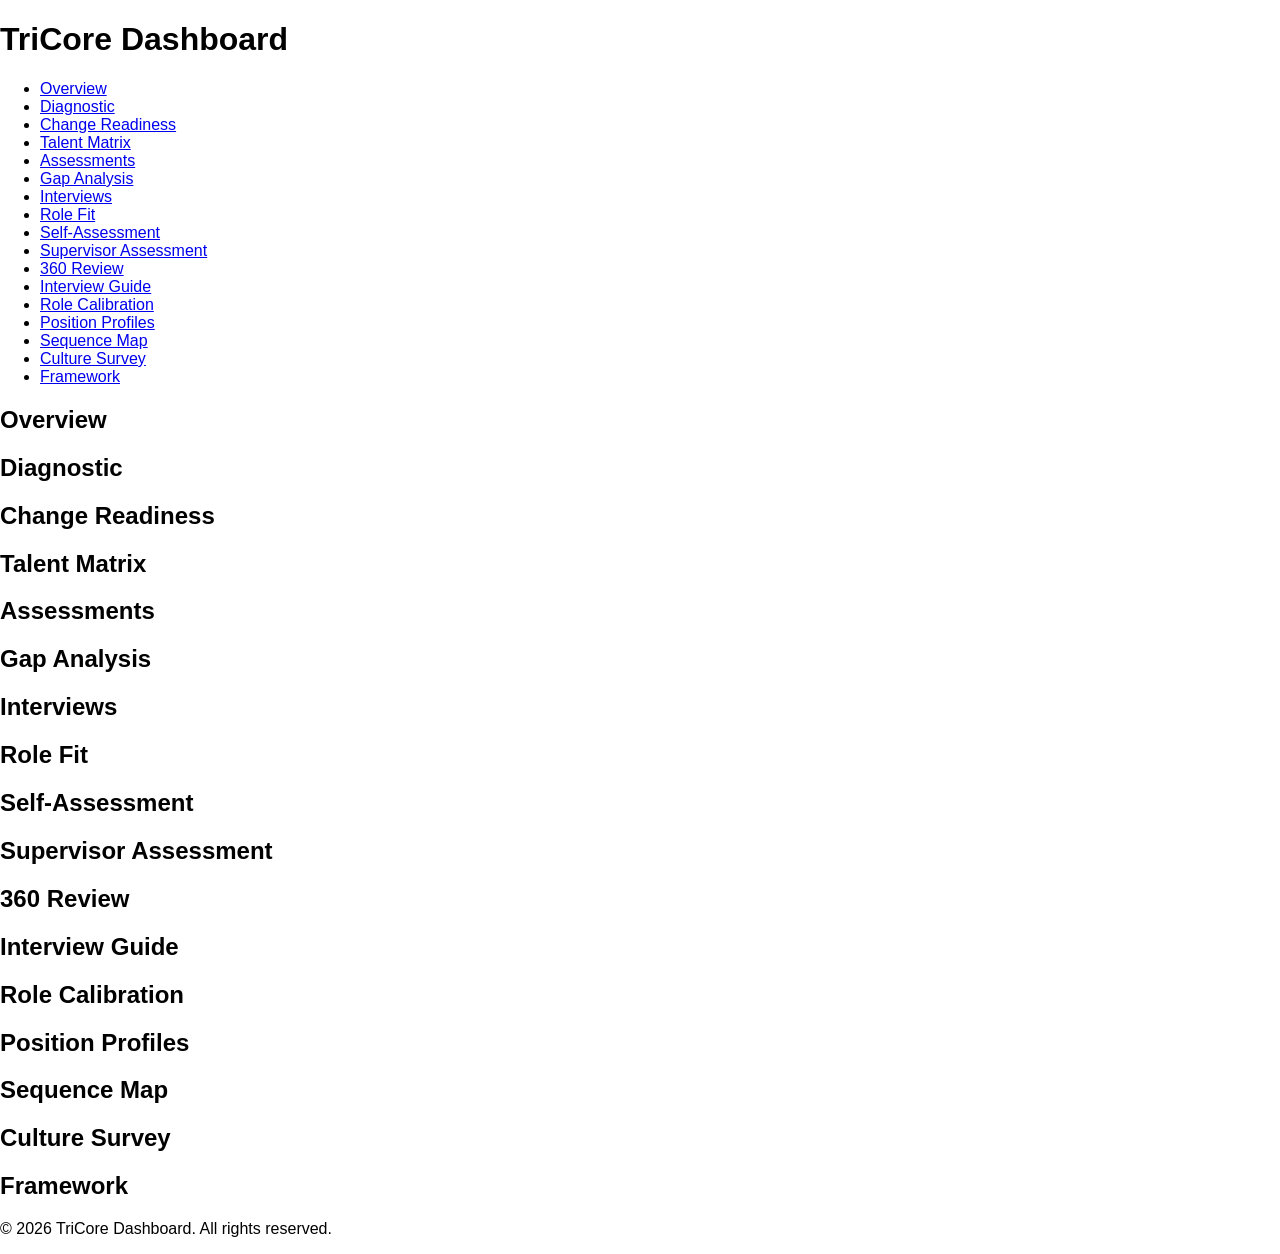
<file: TriCore_Dashboard_PRODUCTION.html>
<!DOCTYPE html>
<html lang="en">
<head>
    <meta charset="UTF-8">
    <meta name="viewport" content="width=device-width, initial-scale=1.0">
    <title>TriCore Dashboard</title>
    <link rel="stylesheet" href="styles.css"> <!-- Include necessary CSS file -->
    <script src="script.js" defer></script> <!-- Include necessary JS file -->
    <style>
        /* Add inline CSS styles if any */
        body { font-family: Arial, sans-serif; margin: 0; padding: 0; }
        /* Other styles... */
    </style>
</head>
<body>
    <header>
        <h1>TriCore Dashboard</h1>
    </header>
    <nav>
        <ul>
            <li><a href="#overview">Overview</a></li>
            <li><a href="#diagnostic">Diagnostic</a></li>
            <li><a href="#change-readiness">Change Readiness</a></li>
            <li><a href="#talent-matrix">Talent Matrix</a></li>
            <li><a href="#assessments">Assessments</a></li>
            <li><a href="#gap-analysis">Gap Analysis</a></li>
            <li><a href="#interviews">Interviews</a></li>
            <li><a href="#role-fit">Role Fit</a></li>
            <li><a href="#self-assessment">Self-Assessment</a></li>
            <li><a href="#supervisor-assessment">Supervisor Assessment</a></li>
            <li><a href="#360-review">360 Review</a></li>
            <li><a href="#interview-guide">Interview Guide</a></li>
            <li><a href="#role-calibration">Role Calibration</a></li>
            <li><a href="#position-profiles">Position Profiles</a></li>
            <li><a href="#sequence-map">Sequence Map</a></li>
            <li><a href="#culture-survey">Culture Survey</a></li>
            <li><a href="#framework">Framework</a></li>
        </ul>
    </nav>

    <main>
        <section id="overview">
            <h2>Overview</h2>
            <!-- Content for Overview -->
        </section>
        <section id="diagnostic">
            <h2>Diagnostic</h2>
            <!-- Content for Diagnostic -->
        </section>
        <section id="change-readiness">
            <h2>Change Readiness</h2>
            <!-- Content for Change Readiness -->
        </section>
        <section id="talent-matrix">
            <h2>Talent Matrix</h2>
            <!-- Content for Talent Matrix -->
        </section>
        <section id="assessments">
            <h2>Assessments</h2>
            <!-- Content for Assessments -->
        </section>
        <section id="gap-analysis">
            <h2>Gap Analysis</h2>
            <!-- Content for Gap Analysis -->
        </section>
        <section id="interviews">
            <h2>Interviews</h2>
            <!-- Content for Interviews -->
        </section>
        <section id="role-fit">
            <h2>Role Fit</h2>
            <!-- Content for Role Fit -->
        </section>
        <section id="self-assessment">
            <h2>Self-Assessment</h2>
            <!-- Content for Self-Assessment -->
        </section>
        <section id="supervisor-assessment">
            <h2>Supervisor Assessment</h2>
            <!-- Content for Supervisor Assessment -->
        </section>
        <section id="360-review">
            <h2>360 Review</h2>
            <!-- Content for 360 Review -->
        </section>
        <section id="interview-guide">
            <h2>Interview Guide</h2>
            <!-- Content for Interview Guide -->
        </section>
        <section id="role-calibration">
            <h2>Role Calibration</h2>
            <!-- Content for Role Calibration -->
        </section>
        <section id="position-profiles">
            <h2>Position Profiles</h2>
            <!-- Content for Position Profiles -->
        </section>
        <section id="sequence-map">
            <h2>Sequence Map</h2>
            <!-- Content for Sequence Map -->
        </section>
        <section id="culture-survey">
            <h2>Culture Survey</h2>
            <!-- Content for Culture Survey -->
        </section>
        <section id="framework">
            <h2>Framework</h2>
            <!-- Content for Framework -->
        </section>
    </main>

    <footer>
        <p>&copy; 2026 TriCore Dashboard. All rights reserved.</p>
    </footer>

    <script>
        // JavaScript functions for API calls, form handling, and data loading
          
        // example function for switching tabs
        const tabs = document.querySelectorAll('nav a');
        tabs.forEach(tab => {
            tab.addEventListener('click', function(event) {
                event.preventDefault();
                const target = document.querySelector(this.getAttribute('href'));
                document.querySelector('main > section.active').classList.remove('active');
                target.classList.add('active');
            });
        });

        // Example SUPABASE integration functions
        async function fetchData() {
            const { data, error } = await supabase
                .from('your_table')
                .select('*');
            if (error) console.error('Error fetching data:', error);
            return data;
        }
    </script>
</body>
</html>
</file>
<file: styles.css>
/**
 * Dashboard Styles
 */

.dashboard {
    background-color: #f0f0f0;
    display: flex;
    flex-direction: column;
    padding: 20px;
}

.dashboard-header {
    font-size: 24px;
    margin-bottom: 10px;
}

.dashboard-content {
    display: flex;
    justify-content: space-between;
}

.dashboard-widget {
    background-color: white;
    border: 1px solid #ccc;
    border-radius: 5px;
    padding: 10px;
    width: 30%;
}

.dashboard-footer {
    margin-top: 20px;
    text-align: center;
}
</file>
